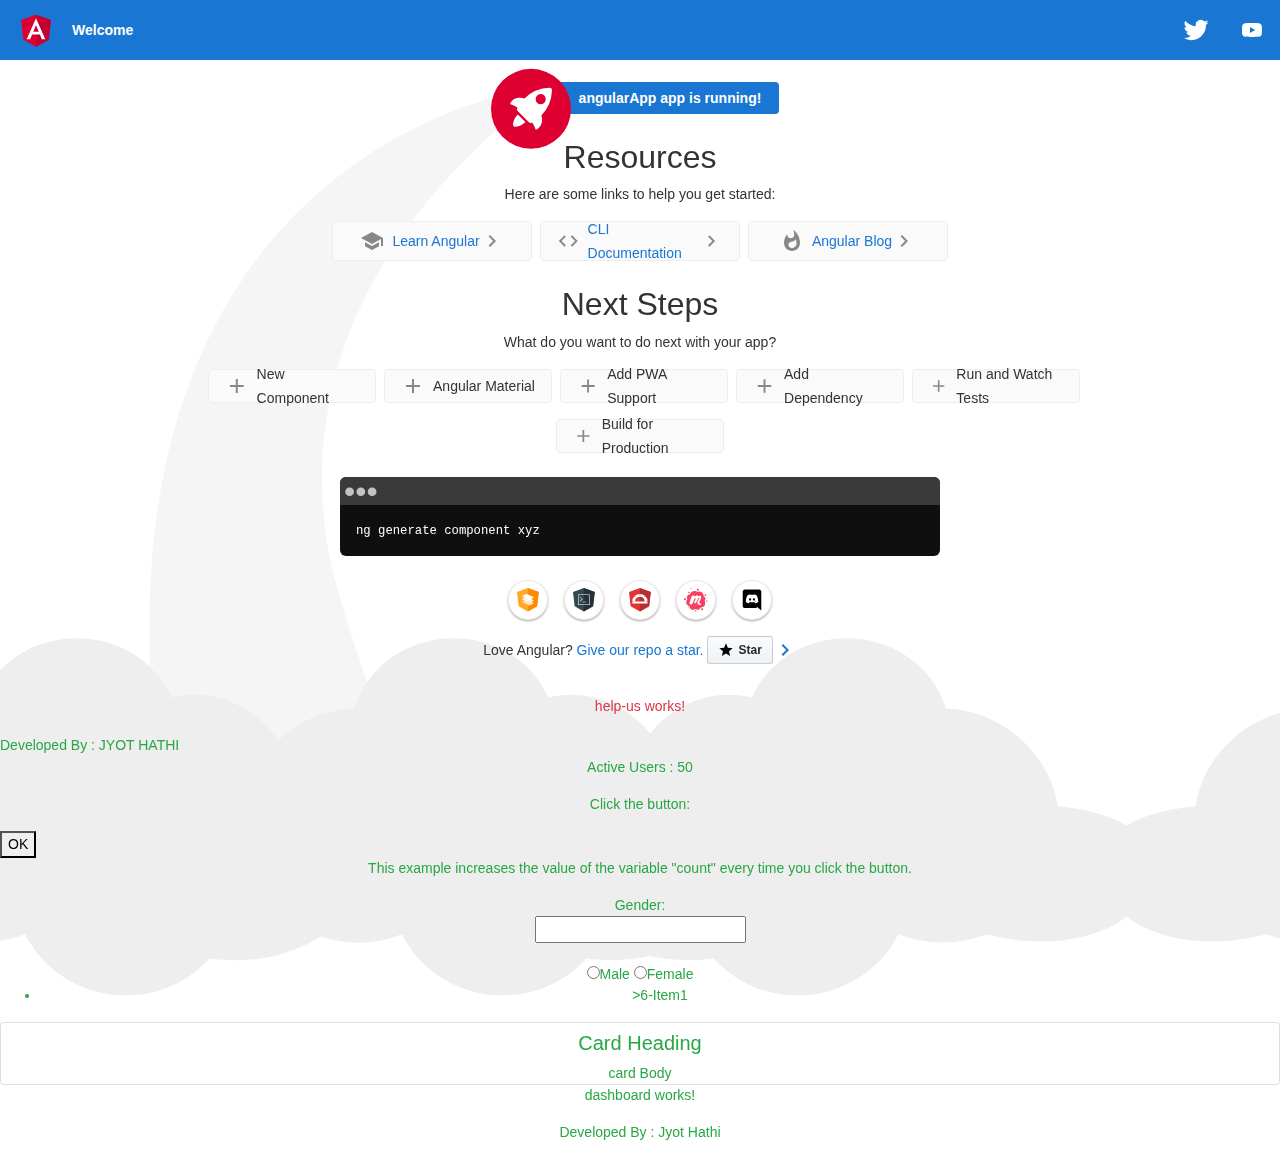
<file: default.html>
<!doctype html>
<html lang="en">
<head>
  <meta charset="utf-8">
  <title>AngularApp</title>
  <base href="/">
  <meta name="viewport" content="width=device-width, initial-scale=1">
  <link rel="icon" type="image/x-icon" href="favicon.ico">
<link rel="stylesheet" href="styles.css"></head>
<body>
  <app-root></app-root>
<script src="runtime.js" defer></script><script src="polyfills.js" defer></script><script src="vendor.js" defer></script><script src="main.js" defer></script></body>
</html>
</file>
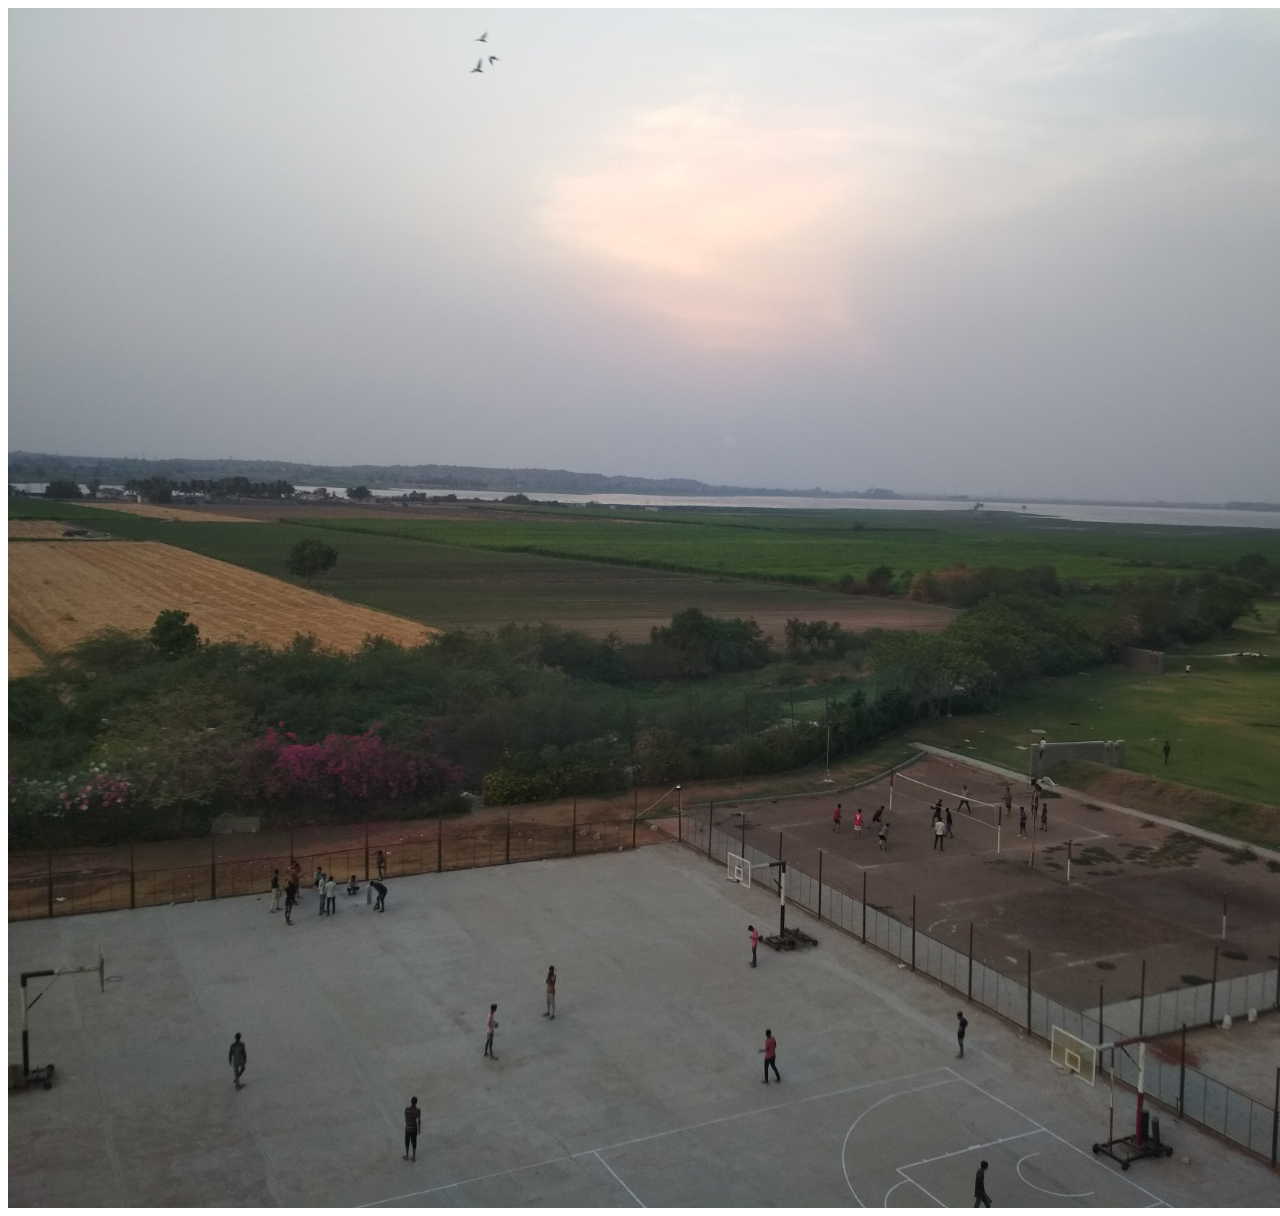
<file: img2.html>
<html>
	<head>
		<title>Jyot Hathi</title>
	</head>
	
	<body>
		<div style='background-color:lightblue'>
			<a href=https://jyothathi.github.io/img3.html><img src=Jyot1.jpg width='1500' height='1200' title='Click it'></a>
		</div>
	</body>
</html>
</file>
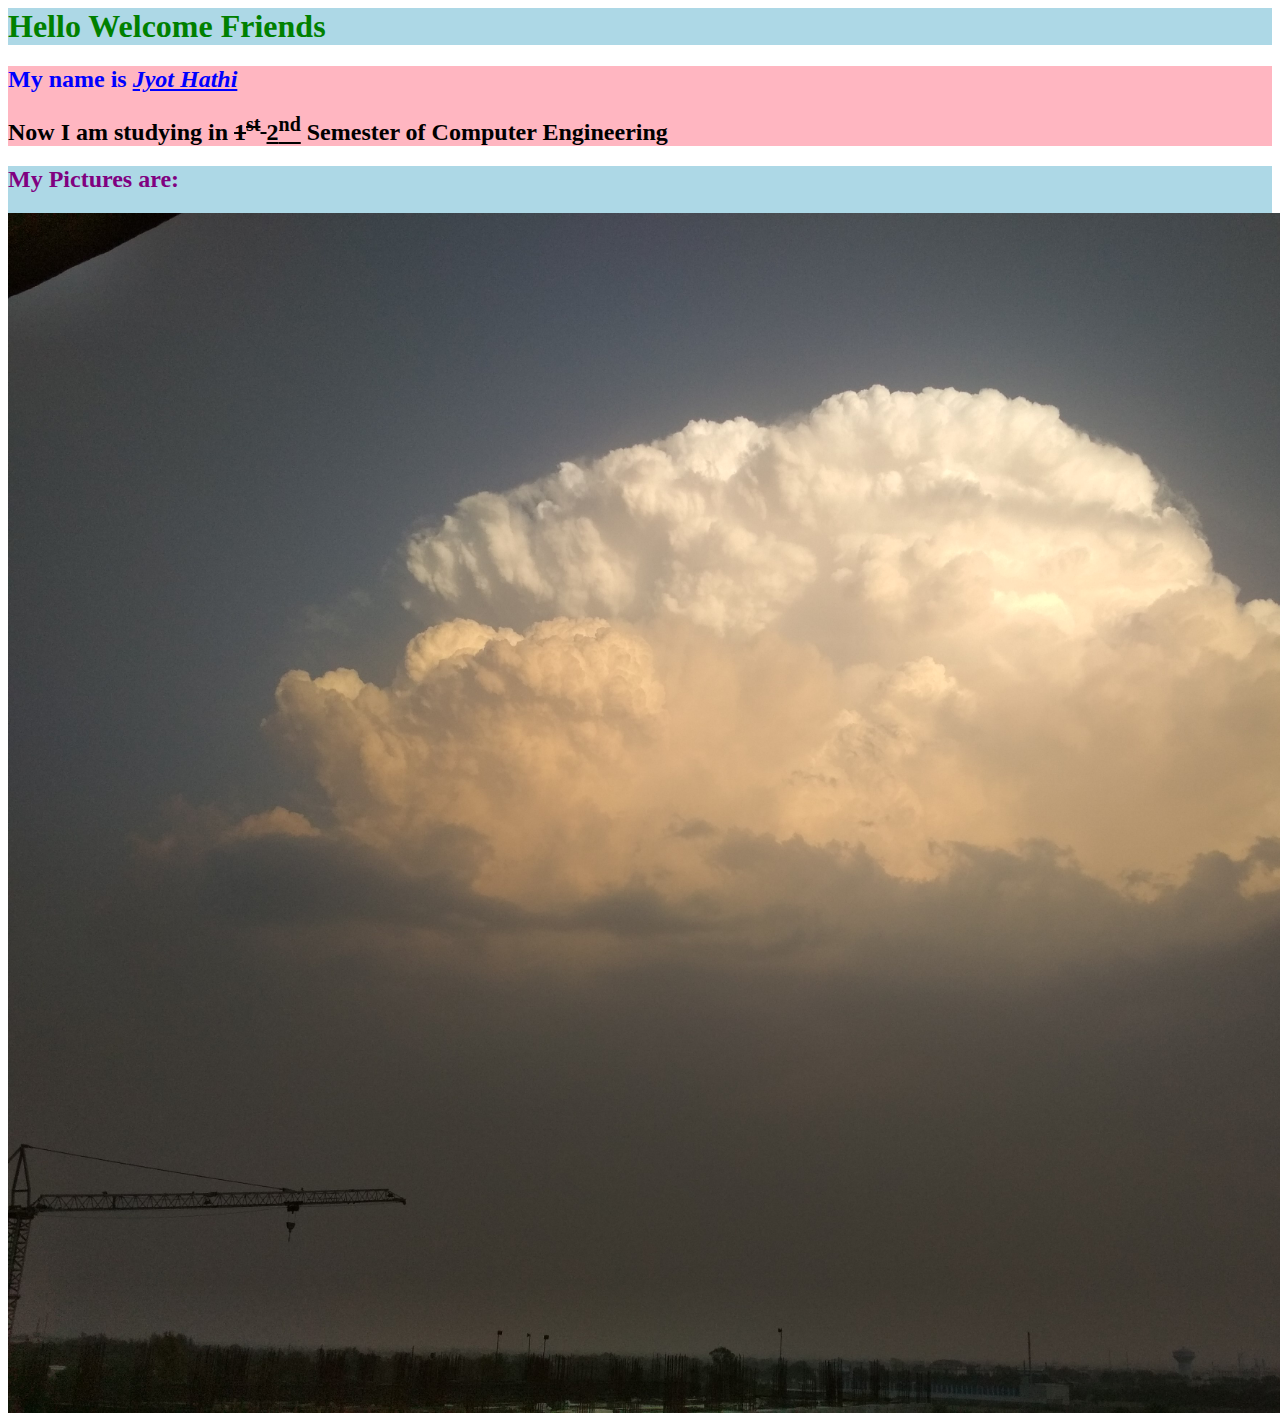
<file: Introduction.html>
<html>
	<head>
		<title>Jyot</title>
	</head>
	
	<body>
		
		<div style="background-color:lightblue">
			<h1 style='color:green'>Hello Welcome Friends </h1>
		</div>
		
		<div style='background-color:lightpink'>
			<h2 style='color:blue'> My name is <b><u><i>Jyot Hathi</i></u><b> </h2>
			<h2> Now I am studying in <del>1<sup>st</sup> </del><ins><Strong>2<sup>nd</sup></Strong></ins> Semester of Computer Engineering</h2>
		</div>
		
		<div style='background-color:lightblue'>
			<h2 style='color:purple'>My Pictures are: </h2>
			<a href=https://jyothathi.github.io/img2><img src=Jyot.jpg height='1200' width='1500' title="Click it" ></a>
		</div>
		
	</body>
</html>
</file>
<file: styles.css>
@import url(https://cdnjs.cloudflare.com/ajax/libs/font-awesome/4.4.0/css/font-awesome.css);

/* You can add global styles to this file, and also import other style files */
/*!
 * Bootstrap v4.6.0 (https://getbootstrap.com/)
 * Copyright 2011-2021 The Bootstrap Authors
 * Copyright 2011-2021 Twitter, Inc.
 * Licensed under MIT (https://github.com/twbs/bootstrap/blob/main/LICENSE)
 */
:root {
  --blue: #007bff;
  --indigo: #6610f2;
  --purple: #6f42c1;
  --pink: #e83e8c;
  --red: #dc3545;
  --orange: #fd7e14;
  --yellow: #ffc107;
  --green: #28a745;
  --teal: #20c997;
  --cyan: #17a2b8;
  --white: #fff;
  --gray: #6c757d;
  --gray-dark: #343a40;
  --primary: #007bff;
  --secondary: #6c757d;
  --success: #28a745;
  --info: #17a2b8;
  --warning: #ffc107;
  --danger: #dc3545;
  --light: #f8f9fa;
  --dark: #343a40;
  --breakpoint-xs: 0;
  --breakpoint-sm: 576px;
  --breakpoint-md: 768px;
  --breakpoint-lg: 992px;
  --breakpoint-xl: 1200px;
  --font-family-sans-serif: -apple-system, BlinkMacSystemFont, "Segoe UI", Roboto, "Helvetica Neue", Arial, "Noto Sans", "Liberation Sans", sans-serif, "Apple Color Emoji", "Segoe UI Emoji", "Segoe UI Symbol", "Noto Color Emoji";
  --font-family-monospace: SFMono-Regular, Menlo, Monaco, Consolas, "Liberation Mono", "Courier New", monospace;
}
*,
*::before,
*::after {
  box-sizing: border-box;
}
html {
  font-family: sans-serif;
  line-height: 1.15;
  -webkit-text-size-adjust: 100%;
  -webkit-tap-highlight-color: rgba(0, 0, 0, 0);
}
article, aside, figcaption, figure, footer, header, hgroup, main, nav, section {
  display: block;
}
body {
  margin: 0;
  font-family: -apple-system, BlinkMacSystemFont, "Segoe UI", Roboto, "Helvetica Neue", Arial, "Noto Sans", "Liberation Sans", sans-serif, "Apple Color Emoji", "Segoe UI Emoji", "Segoe UI Symbol", "Noto Color Emoji";
  font-size: 1rem;
  font-weight: 400;
  line-height: 1.5;
  color: #212529;
  text-align: left;
  background-color: #fff;
}
[tabindex="-1"]:focus:not(:focus-visible) {
  outline: 0 !important;
}
hr {
  box-sizing: content-box;
  height: 0;
  overflow: visible;
}
h1, h2, h3, h4, h5, h6 {
  margin-top: 0;
  margin-bottom: 0.5rem;
}
p {
  margin-top: 0;
  margin-bottom: 1rem;
}
abbr[title],
abbr[data-original-title] {
  text-decoration: underline;
  -webkit-text-decoration: underline dotted;
  text-decoration: underline dotted;
  cursor: help;
  border-bottom: 0;
  -webkit-text-decoration-skip-ink: none;
  text-decoration-skip-ink: none;
}
address {
  margin-bottom: 1rem;
  font-style: normal;
  line-height: inherit;
}
ol,
ul,
dl {
  margin-top: 0;
  margin-bottom: 1rem;
}
ol ol,
ul ul,
ol ul,
ul ol {
  margin-bottom: 0;
}
dt {
  font-weight: 700;
}
dd {
  margin-bottom: .5rem;
  margin-left: 0;
}
blockquote {
  margin: 0 0 1rem;
}
b,
strong {
  font-weight: bolder;
}
small {
  font-size: 80%;
}
sub,
sup {
  position: relative;
  font-size: 75%;
  line-height: 0;
  vertical-align: baseline;
}
sub {
  bottom: -.25em;
}
sup {
  top: -.5em;
}
a {
  color: #007bff;
  text-decoration: none;
  background-color: transparent;
}
a:hover {
  color: #0056b3;
  text-decoration: underline;
}
a:not([href]):not([class]) {
  color: inherit;
  text-decoration: none;
}
a:not([href]):not([class]):hover {
  color: inherit;
  text-decoration: none;
}
pre,
code,
kbd,
samp {
  font-family: SFMono-Regular, Menlo, Monaco, Consolas, "Liberation Mono", "Courier New", monospace;
  font-size: 1em;
}
pre {
  margin-top: 0;
  margin-bottom: 1rem;
  overflow: auto;
  -ms-overflow-style: scrollbar;
}
figure {
  margin: 0 0 1rem;
}
img {
  vertical-align: middle;
  border-style: none;
}
svg {
  overflow: hidden;
  vertical-align: middle;
}
table {
  border-collapse: collapse;
}
caption {
  padding-top: 0.75rem;
  padding-bottom: 0.75rem;
  color: #6c757d;
  text-align: left;
  caption-side: bottom;
}
th {
  text-align: inherit;
  text-align: -webkit-match-parent;
}
label {
  display: inline-block;
  margin-bottom: 0.5rem;
}
button {
  border-radius: 0;
}
button:focus:not(:focus-visible) {
  outline: 0;
}
input,
button,
select,
optgroup,
textarea {
  margin: 0;
  font-family: inherit;
  font-size: inherit;
  line-height: inherit;
}
button,
input {
  overflow: visible;
}
button,
select {
  text-transform: none;
}
[role="button"] {
  cursor: pointer;
}
select {
  word-wrap: normal;
}
button,
[type="button"],
[type="reset"],
[type="submit"] {
  -webkit-appearance: button;
}
button:not(:disabled),
[type="button"]:not(:disabled),
[type="reset"]:not(:disabled),
[type="submit"]:not(:disabled) {
  cursor: pointer;
}
button::-moz-focus-inner,
[type="button"]::-moz-focus-inner,
[type="reset"]::-moz-focus-inner,
[type="submit"]::-moz-focus-inner {
  padding: 0;
  border-style: none;
}
input[type="radio"],
input[type="checkbox"] {
  box-sizing: border-box;
  padding: 0;
}
textarea {
  overflow: auto;
  resize: vertical;
}
fieldset {
  min-width: 0;
  padding: 0;
  margin: 0;
  border: 0;
}
legend {
  display: block;
  width: 100%;
  max-width: 100%;
  padding: 0;
  margin-bottom: .5rem;
  font-size: 1.5rem;
  line-height: inherit;
  color: inherit;
  white-space: normal;
}
progress {
  vertical-align: baseline;
}
[type="number"]::-webkit-inner-spin-button,
[type="number"]::-webkit-outer-spin-button {
  height: auto;
}
[type="search"] {
  outline-offset: -2px;
  -webkit-appearance: none;
}
[type="search"]::-webkit-search-decoration {
  -webkit-appearance: none;
}
::-webkit-file-upload-button {
  font: inherit;
  -webkit-appearance: button;
}
output {
  display: inline-block;
}
summary {
  display: list-item;
  cursor: pointer;
}
template {
  display: none;
}
[hidden] {
  display: none !important;
}
h1, h2, h3, h4, h5, h6,
.h1, .h2, .h3, .h4, .h5, .h6 {
  margin-bottom: 0.5rem;
  font-weight: 500;
  line-height: 1.2;
}
h1, .h1 {
  font-size: 2.5rem;
}
h2, .h2 {
  font-size: 2rem;
}
h3, .h3 {
  font-size: 1.75rem;
}
h4, .h4 {
  font-size: 1.5rem;
}
h5, .h5 {
  font-size: 1.25rem;
}
h6, .h6 {
  font-size: 1rem;
}
.lead {
  font-size: 1.25rem;
  font-weight: 300;
}
.display-1 {
  font-size: 6rem;
  font-weight: 300;
  line-height: 1.2;
}
.display-2 {
  font-size: 5.5rem;
  font-weight: 300;
  line-height: 1.2;
}
.display-3 {
  font-size: 4.5rem;
  font-weight: 300;
  line-height: 1.2;
}
.display-4 {
  font-size: 3.5rem;
  font-weight: 300;
  line-height: 1.2;
}
hr {
  margin-top: 1rem;
  margin-bottom: 1rem;
  border: 0;
  border-top: 1px solid rgba(0, 0, 0, 0.1);
}
small,
.small {
  font-size: 80%;
  font-weight: 400;
}
mark,
.mark {
  padding: 0.2em;
  background-color: #fcf8e3;
}
.list-unstyled {
  padding-left: 0;
  list-style: none;
}
.list-inline {
  padding-left: 0;
  list-style: none;
}
.list-inline-item {
  display: inline-block;
}
.list-inline-item:not(:last-child) {
  margin-right: 0.5rem;
}
.initialism {
  font-size: 90%;
  text-transform: uppercase;
}
.blockquote {
  margin-bottom: 1rem;
  font-size: 1.25rem;
}
.blockquote-footer {
  display: block;
  font-size: 80%;
  color: #6c757d;
}
.blockquote-footer::before {
  content: "\2014\00A0";
}
.img-fluid {
  max-width: 100%;
  height: auto;
}
.img-thumbnail {
  padding: 0.25rem;
  background-color: #fff;
  border: 1px solid #dee2e6;
  border-radius: 0.25rem;
  max-width: 100%;
  height: auto;
}
.figure {
  display: inline-block;
}
.figure-img {
  margin-bottom: 0.5rem;
  line-height: 1;
}
.figure-caption {
  font-size: 90%;
  color: #6c757d;
}
code {
  font-size: 87.5%;
  color: #e83e8c;
  word-wrap: break-word;
}
a > code {
  color: inherit;
}
kbd {
  padding: 0.2rem 0.4rem;
  font-size: 87.5%;
  color: #fff;
  background-color: #212529;
  border-radius: 0.2rem;
}
kbd kbd {
  padding: 0;
  font-size: 100%;
  font-weight: 700;
}
pre {
  display: block;
  font-size: 87.5%;
  color: #212529;
}
pre code {
  font-size: inherit;
  color: inherit;
  word-break: normal;
}
.pre-scrollable {
  max-height: 340px;
  overflow-y: scroll;
}
.container,
.container-fluid,
.container-sm,
.container-md,
.container-lg,
.container-xl {
  width: 100%;
  padding-right: 15px;
  padding-left: 15px;
  margin-right: auto;
  margin-left: auto;
}
@media (min-width: 576px) {
  .container, .container-sm {
    max-width: 540px;
  }
}
@media (min-width: 768px) {
  .container, .container-sm, .container-md {
    max-width: 720px;
  }
}
@media (min-width: 992px) {
  .container, .container-sm, .container-md, .container-lg {
    max-width: 960px;
  }
}
@media (min-width: 1200px) {
  .container, .container-sm, .container-md, .container-lg, .container-xl {
    max-width: 1140px;
  }
}
.row {
  display: flex;
  flex-wrap: wrap;
  margin-right: -15px;
  margin-left: -15px;
}
.no-gutters {
  margin-right: 0;
  margin-left: 0;
}
.no-gutters > .col,
.no-gutters > [class*="col-"] {
  padding-right: 0;
  padding-left: 0;
}
.col-1, .col-2, .col-3, .col-4, .col-5, .col-6, .col-7, .col-8, .col-9, .col-10, .col-11, .col-12, .col,
.col-auto, .col-sm-1, .col-sm-2, .col-sm-3, .col-sm-4, .col-sm-5, .col-sm-6, .col-sm-7, .col-sm-8, .col-sm-9, .col-sm-10, .col-sm-11, .col-sm-12, .col-sm,
.col-sm-auto, .col-md-1, .col-md-2, .col-md-3, .col-md-4, .col-md-5, .col-md-6, .col-md-7, .col-md-8, .col-md-9, .col-md-10, .col-md-11, .col-md-12, .col-md,
.col-md-auto, .col-lg-1, .col-lg-2, .col-lg-3, .col-lg-4, .col-lg-5, .col-lg-6, .col-lg-7, .col-lg-8, .col-lg-9, .col-lg-10, .col-lg-11, .col-lg-12, .col-lg,
.col-lg-auto, .col-xl-1, .col-xl-2, .col-xl-3, .col-xl-4, .col-xl-5, .col-xl-6, .col-xl-7, .col-xl-8, .col-xl-9, .col-xl-10, .col-xl-11, .col-xl-12, .col-xl,
.col-xl-auto {
  position: relative;
  width: 100%;
  padding-right: 15px;
  padding-left: 15px;
}
.col {
  flex-basis: 0;
  flex-grow: 1;
  max-width: 100%;
}
.row-cols-1 > * {
  flex: 0 0 100%;
  max-width: 100%;
}
.row-cols-2 > * {
  flex: 0 0 50%;
  max-width: 50%;
}
.row-cols-3 > * {
  flex: 0 0 33.333333%;
  max-width: 33.333333%;
}
.row-cols-4 > * {
  flex: 0 0 25%;
  max-width: 25%;
}
.row-cols-5 > * {
  flex: 0 0 20%;
  max-width: 20%;
}
.row-cols-6 > * {
  flex: 0 0 16.666667%;
  max-width: 16.666667%;
}
.col-auto {
  flex: 0 0 auto;
  width: auto;
  max-width: 100%;
}
.col-1 {
  flex: 0 0 8.333333%;
  max-width: 8.333333%;
}
.col-2 {
  flex: 0 0 16.666667%;
  max-width: 16.666667%;
}
.col-3 {
  flex: 0 0 25%;
  max-width: 25%;
}
.col-4 {
  flex: 0 0 33.333333%;
  max-width: 33.333333%;
}
.col-5 {
  flex: 0 0 41.666667%;
  max-width: 41.666667%;
}
.col-6 {
  flex: 0 0 50%;
  max-width: 50%;
}
.col-7 {
  flex: 0 0 58.333333%;
  max-width: 58.333333%;
}
.col-8 {
  flex: 0 0 66.666667%;
  max-width: 66.666667%;
}
.col-9 {
  flex: 0 0 75%;
  max-width: 75%;
}
.col-10 {
  flex: 0 0 83.333333%;
  max-width: 83.333333%;
}
.col-11 {
  flex: 0 0 91.666667%;
  max-width: 91.666667%;
}
.col-12 {
  flex: 0 0 100%;
  max-width: 100%;
}
.order-first {
  order: -1;
}
.order-last {
  order: 13;
}
.order-0 {
  order: 0;
}
.order-1 {
  order: 1;
}
.order-2 {
  order: 2;
}
.order-3 {
  order: 3;
}
.order-4 {
  order: 4;
}
.order-5 {
  order: 5;
}
.order-6 {
  order: 6;
}
.order-7 {
  order: 7;
}
.order-8 {
  order: 8;
}
.order-9 {
  order: 9;
}
.order-10 {
  order: 10;
}
.order-11 {
  order: 11;
}
.order-12 {
  order: 12;
}
.offset-1 {
  margin-left: 8.333333%;
}
.offset-2 {
  margin-left: 16.666667%;
}
.offset-3 {
  margin-left: 25%;
}
.offset-4 {
  margin-left: 33.333333%;
}
.offset-5 {
  margin-left: 41.666667%;
}
.offset-6 {
  margin-left: 50%;
}
.offset-7 {
  margin-left: 58.333333%;
}
.offset-8 {
  margin-left: 66.666667%;
}
.offset-9 {
  margin-left: 75%;
}
.offset-10 {
  margin-left: 83.333333%;
}
.offset-11 {
  margin-left: 91.666667%;
}
@media (min-width: 576px) {
  .col-sm {
    flex-basis: 0;
    flex-grow: 1;
    max-width: 100%;
  }
  .row-cols-sm-1 > * {
    flex: 0 0 100%;
    max-width: 100%;
  }
  .row-cols-sm-2 > * {
    flex: 0 0 50%;
    max-width: 50%;
  }
  .row-cols-sm-3 > * {
    flex: 0 0 33.333333%;
    max-width: 33.333333%;
  }
  .row-cols-sm-4 > * {
    flex: 0 0 25%;
    max-width: 25%;
  }
  .row-cols-sm-5 > * {
    flex: 0 0 20%;
    max-width: 20%;
  }
  .row-cols-sm-6 > * {
    flex: 0 0 16.666667%;
    max-width: 16.666667%;
  }
  .col-sm-auto {
    flex: 0 0 auto;
    width: auto;
    max-width: 100%;
  }
  .col-sm-1 {
    flex: 0 0 8.333333%;
    max-width: 8.333333%;
  }
  .col-sm-2 {
    flex: 0 0 16.666667%;
    max-width: 16.666667%;
  }
  .col-sm-3 {
    flex: 0 0 25%;
    max-width: 25%;
  }
  .col-sm-4 {
    flex: 0 0 33.333333%;
    max-width: 33.333333%;
  }
  .col-sm-5 {
    flex: 0 0 41.666667%;
    max-width: 41.666667%;
  }
  .col-sm-6 {
    flex: 0 0 50%;
    max-width: 50%;
  }
  .col-sm-7 {
    flex: 0 0 58.333333%;
    max-width: 58.333333%;
  }
  .col-sm-8 {
    flex: 0 0 66.666667%;
    max-width: 66.666667%;
  }
  .col-sm-9 {
    flex: 0 0 75%;
    max-width: 75%;
  }
  .col-sm-10 {
    flex: 0 0 83.333333%;
    max-width: 83.333333%;
  }
  .col-sm-11 {
    flex: 0 0 91.666667%;
    max-width: 91.666667%;
  }
  .col-sm-12 {
    flex: 0 0 100%;
    max-width: 100%;
  }
  .order-sm-first {
    order: -1;
  }
  .order-sm-last {
    order: 13;
  }
  .order-sm-0 {
    order: 0;
  }
  .order-sm-1 {
    order: 1;
  }
  .order-sm-2 {
    order: 2;
  }
  .order-sm-3 {
    order: 3;
  }
  .order-sm-4 {
    order: 4;
  }
  .order-sm-5 {
    order: 5;
  }
  .order-sm-6 {
    order: 6;
  }
  .order-sm-7 {
    order: 7;
  }
  .order-sm-8 {
    order: 8;
  }
  .order-sm-9 {
    order: 9;
  }
  .order-sm-10 {
    order: 10;
  }
  .order-sm-11 {
    order: 11;
  }
  .order-sm-12 {
    order: 12;
  }
  .offset-sm-0 {
    margin-left: 0;
  }
  .offset-sm-1 {
    margin-left: 8.333333%;
  }
  .offset-sm-2 {
    margin-left: 16.666667%;
  }
  .offset-sm-3 {
    margin-left: 25%;
  }
  .offset-sm-4 {
    margin-left: 33.333333%;
  }
  .offset-sm-5 {
    margin-left: 41.666667%;
  }
  .offset-sm-6 {
    margin-left: 50%;
  }
  .offset-sm-7 {
    margin-left: 58.333333%;
  }
  .offset-sm-8 {
    margin-left: 66.666667%;
  }
  .offset-sm-9 {
    margin-left: 75%;
  }
  .offset-sm-10 {
    margin-left: 83.333333%;
  }
  .offset-sm-11 {
    margin-left: 91.666667%;
  }
}
@media (min-width: 768px) {
  .col-md {
    flex-basis: 0;
    flex-grow: 1;
    max-width: 100%;
  }
  .row-cols-md-1 > * {
    flex: 0 0 100%;
    max-width: 100%;
  }
  .row-cols-md-2 > * {
    flex: 0 0 50%;
    max-width: 50%;
  }
  .row-cols-md-3 > * {
    flex: 0 0 33.333333%;
    max-width: 33.333333%;
  }
  .row-cols-md-4 > * {
    flex: 0 0 25%;
    max-width: 25%;
  }
  .row-cols-md-5 > * {
    flex: 0 0 20%;
    max-width: 20%;
  }
  .row-cols-md-6 > * {
    flex: 0 0 16.666667%;
    max-width: 16.666667%;
  }
  .col-md-auto {
    flex: 0 0 auto;
    width: auto;
    max-width: 100%;
  }
  .col-md-1 {
    flex: 0 0 8.333333%;
    max-width: 8.333333%;
  }
  .col-md-2 {
    flex: 0 0 16.666667%;
    max-width: 16.666667%;
  }
  .col-md-3 {
    flex: 0 0 25%;
    max-width: 25%;
  }
  .col-md-4 {
    flex: 0 0 33.333333%;
    max-width: 33.333333%;
  }
  .col-md-5 {
    flex: 0 0 41.666667%;
    max-width: 41.666667%;
  }
  .col-md-6 {
    flex: 0 0 50%;
    max-width: 50%;
  }
  .col-md-7 {
    flex: 0 0 58.333333%;
    max-width: 58.333333%;
  }
  .col-md-8 {
    flex: 0 0 66.666667%;
    max-width: 66.666667%;
  }
  .col-md-9 {
    flex: 0 0 75%;
    max-width: 75%;
  }
  .col-md-10 {
    flex: 0 0 83.333333%;
    max-width: 83.333333%;
  }
  .col-md-11 {
    flex: 0 0 91.666667%;
    max-width: 91.666667%;
  }
  .col-md-12 {
    flex: 0 0 100%;
    max-width: 100%;
  }
  .order-md-first {
    order: -1;
  }
  .order-md-last {
    order: 13;
  }
  .order-md-0 {
    order: 0;
  }
  .order-md-1 {
    order: 1;
  }
  .order-md-2 {
    order: 2;
  }
  .order-md-3 {
    order: 3;
  }
  .order-md-4 {
    order: 4;
  }
  .order-md-5 {
    order: 5;
  }
  .order-md-6 {
    order: 6;
  }
  .order-md-7 {
    order: 7;
  }
  .order-md-8 {
    order: 8;
  }
  .order-md-9 {
    order: 9;
  }
  .order-md-10 {
    order: 10;
  }
  .order-md-11 {
    order: 11;
  }
  .order-md-12 {
    order: 12;
  }
  .offset-md-0 {
    margin-left: 0;
  }
  .offset-md-1 {
    margin-left: 8.333333%;
  }
  .offset-md-2 {
    margin-left: 16.666667%;
  }
  .offset-md-3 {
    margin-left: 25%;
  }
  .offset-md-4 {
    margin-left: 33.333333%;
  }
  .offset-md-5 {
    margin-left: 41.666667%;
  }
  .offset-md-6 {
    margin-left: 50%;
  }
  .offset-md-7 {
    margin-left: 58.333333%;
  }
  .offset-md-8 {
    margin-left: 66.666667%;
  }
  .offset-md-9 {
    margin-left: 75%;
  }
  .offset-md-10 {
    margin-left: 83.333333%;
  }
  .offset-md-11 {
    margin-left: 91.666667%;
  }
}
@media (min-width: 992px) {
  .col-lg {
    flex-basis: 0;
    flex-grow: 1;
    max-width: 100%;
  }
  .row-cols-lg-1 > * {
    flex: 0 0 100%;
    max-width: 100%;
  }
  .row-cols-lg-2 > * {
    flex: 0 0 50%;
    max-width: 50%;
  }
  .row-cols-lg-3 > * {
    flex: 0 0 33.333333%;
    max-width: 33.333333%;
  }
  .row-cols-lg-4 > * {
    flex: 0 0 25%;
    max-width: 25%;
  }
  .row-cols-lg-5 > * {
    flex: 0 0 20%;
    max-width: 20%;
  }
  .row-cols-lg-6 > * {
    flex: 0 0 16.666667%;
    max-width: 16.666667%;
  }
  .col-lg-auto {
    flex: 0 0 auto;
    width: auto;
    max-width: 100%;
  }
  .col-lg-1 {
    flex: 0 0 8.333333%;
    max-width: 8.333333%;
  }
  .col-lg-2 {
    flex: 0 0 16.666667%;
    max-width: 16.666667%;
  }
  .col-lg-3 {
    flex: 0 0 25%;
    max-width: 25%;
  }
  .col-lg-4 {
    flex: 0 0 33.333333%;
    max-width: 33.333333%;
  }
  .col-lg-5 {
    flex: 0 0 41.666667%;
    max-width: 41.666667%;
  }
  .col-lg-6 {
    flex: 0 0 50%;
    max-width: 50%;
  }
  .col-lg-7 {
    flex: 0 0 58.333333%;
    max-width: 58.333333%;
  }
  .col-lg-8 {
    flex: 0 0 66.666667%;
    max-width: 66.666667%;
  }
  .col-lg-9 {
    flex: 0 0 75%;
    max-width: 75%;
  }
  .col-lg-10 {
    flex: 0 0 83.333333%;
    max-width: 83.333333%;
  }
  .col-lg-11 {
    flex: 0 0 91.666667%;
    max-width: 91.666667%;
  }
  .col-lg-12 {
    flex: 0 0 100%;
    max-width: 100%;
  }
  .order-lg-first {
    order: -1;
  }
  .order-lg-last {
    order: 13;
  }
  .order-lg-0 {
    order: 0;
  }
  .order-lg-1 {
    order: 1;
  }
  .order-lg-2 {
    order: 2;
  }
  .order-lg-3 {
    order: 3;
  }
  .order-lg-4 {
    order: 4;
  }
  .order-lg-5 {
    order: 5;
  }
  .order-lg-6 {
    order: 6;
  }
  .order-lg-7 {
    order: 7;
  }
  .order-lg-8 {
    order: 8;
  }
  .order-lg-9 {
    order: 9;
  }
  .order-lg-10 {
    order: 10;
  }
  .order-lg-11 {
    order: 11;
  }
  .order-lg-12 {
    order: 12;
  }
  .offset-lg-0 {
    margin-left: 0;
  }
  .offset-lg-1 {
    margin-left: 8.333333%;
  }
  .offset-lg-2 {
    margin-left: 16.666667%;
  }
  .offset-lg-3 {
    margin-left: 25%;
  }
  .offset-lg-4 {
    margin-left: 33.333333%;
  }
  .offset-lg-5 {
    margin-left: 41.666667%;
  }
  .offset-lg-6 {
    margin-left: 50%;
  }
  .offset-lg-7 {
    margin-left: 58.333333%;
  }
  .offset-lg-8 {
    margin-left: 66.666667%;
  }
  .offset-lg-9 {
    margin-left: 75%;
  }
  .offset-lg-10 {
    margin-left: 83.333333%;
  }
  .offset-lg-11 {
    margin-left: 91.666667%;
  }
}
@media (min-width: 1200px) {
  .col-xl {
    flex-basis: 0;
    flex-grow: 1;
    max-width: 100%;
  }
  .row-cols-xl-1 > * {
    flex: 0 0 100%;
    max-width: 100%;
  }
  .row-cols-xl-2 > * {
    flex: 0 0 50%;
    max-width: 50%;
  }
  .row-cols-xl-3 > * {
    flex: 0 0 33.333333%;
    max-width: 33.333333%;
  }
  .row-cols-xl-4 > * {
    flex: 0 0 25%;
    max-width: 25%;
  }
  .row-cols-xl-5 > * {
    flex: 0 0 20%;
    max-width: 20%;
  }
  .row-cols-xl-6 > * {
    flex: 0 0 16.666667%;
    max-width: 16.666667%;
  }
  .col-xl-auto {
    flex: 0 0 auto;
    width: auto;
    max-width: 100%;
  }
  .col-xl-1 {
    flex: 0 0 8.333333%;
    max-width: 8.333333%;
  }
  .col-xl-2 {
    flex: 0 0 16.666667%;
    max-width: 16.666667%;
  }
  .col-xl-3 {
    flex: 0 0 25%;
    max-width: 25%;
  }
  .col-xl-4 {
    flex: 0 0 33.333333%;
    max-width: 33.333333%;
  }
  .col-xl-5 {
    flex: 0 0 41.666667%;
    max-width: 41.666667%;
  }
  .col-xl-6 {
    flex: 0 0 50%;
    max-width: 50%;
  }
  .col-xl-7 {
    flex: 0 0 58.333333%;
    max-width: 58.333333%;
  }
  .col-xl-8 {
    flex: 0 0 66.666667%;
    max-width: 66.666667%;
  }
  .col-xl-9 {
    flex: 0 0 75%;
    max-width: 75%;
  }
  .col-xl-10 {
    flex: 0 0 83.333333%;
    max-width: 83.333333%;
  }
  .col-xl-11 {
    flex: 0 0 91.666667%;
    max-width: 91.666667%;
  }
  .col-xl-12 {
    flex: 0 0 100%;
    max-width: 100%;
  }
  .order-xl-first {
    order: -1;
  }
  .order-xl-last {
    order: 13;
  }
  .order-xl-0 {
    order: 0;
  }
  .order-xl-1 {
    order: 1;
  }
  .order-xl-2 {
    order: 2;
  }
  .order-xl-3 {
    order: 3;
  }
  .order-xl-4 {
    order: 4;
  }
  .order-xl-5 {
    order: 5;
  }
  .order-xl-6 {
    order: 6;
  }
  .order-xl-7 {
    order: 7;
  }
  .order-xl-8 {
    order: 8;
  }
  .order-xl-9 {
    order: 9;
  }
  .order-xl-10 {
    order: 10;
  }
  .order-xl-11 {
    order: 11;
  }
  .order-xl-12 {
    order: 12;
  }
  .offset-xl-0 {
    margin-left: 0;
  }
  .offset-xl-1 {
    margin-left: 8.333333%;
  }
  .offset-xl-2 {
    margin-left: 16.666667%;
  }
  .offset-xl-3 {
    margin-left: 25%;
  }
  .offset-xl-4 {
    margin-left: 33.333333%;
  }
  .offset-xl-5 {
    margin-left: 41.666667%;
  }
  .offset-xl-6 {
    margin-left: 50%;
  }
  .offset-xl-7 {
    margin-left: 58.333333%;
  }
  .offset-xl-8 {
    margin-left: 66.666667%;
  }
  .offset-xl-9 {
    margin-left: 75%;
  }
  .offset-xl-10 {
    margin-left: 83.333333%;
  }
  .offset-xl-11 {
    margin-left: 91.666667%;
  }
}
.table {
  width: 100%;
  margin-bottom: 1rem;
  color: #212529;
}
.table th,
.table td {
  padding: 0.75rem;
  vertical-align: top;
  border-top: 1px solid #dee2e6;
}
.table thead th {
  vertical-align: bottom;
  border-bottom: 2px solid #dee2e6;
}
.table tbody + tbody {
  border-top: 2px solid #dee2e6;
}
.table-sm th,
.table-sm td {
  padding: 0.3rem;
}
.table-bordered {
  border: 1px solid #dee2e6;
}
.table-bordered th,
.table-bordered td {
  border: 1px solid #dee2e6;
}
.table-bordered thead th,
.table-bordered thead td {
  border-bottom-width: 2px;
}
.table-borderless th,
.table-borderless td,
.table-borderless thead th,
.table-borderless tbody + tbody {
  border: 0;
}
.table-striped tbody tr:nth-of-type(odd) {
  background-color: rgba(0, 0, 0, 0.05);
}
.table-hover tbody tr:hover {
  color: #212529;
  background-color: rgba(0, 0, 0, 0.075);
}
.table-primary,
.table-primary > th,
.table-primary > td {
  background-color: #b8daff;
}
.table-primary th,
.table-primary td,
.table-primary thead th,
.table-primary tbody + tbody {
  border-color: #7abaff;
}
.table-hover .table-primary:hover {
  background-color: #9fcdff;
}
.table-hover .table-primary:hover > td,
.table-hover .table-primary:hover > th {
  background-color: #9fcdff;
}
.table-secondary,
.table-secondary > th,
.table-secondary > td {
  background-color: #d6d8db;
}
.table-secondary th,
.table-secondary td,
.table-secondary thead th,
.table-secondary tbody + tbody {
  border-color: #b3b7bb;
}
.table-hover .table-secondary:hover {
  background-color: #c8cbcf;
}
.table-hover .table-secondary:hover > td,
.table-hover .table-secondary:hover > th {
  background-color: #c8cbcf;
}
.table-success,
.table-success > th,
.table-success > td {
  background-color: #c3e6cb;
}
.table-success th,
.table-success td,
.table-success thead th,
.table-success tbody + tbody {
  border-color: #8fd19e;
}
.table-hover .table-success:hover {
  background-color: #b1dfbb;
}
.table-hover .table-success:hover > td,
.table-hover .table-success:hover > th {
  background-color: #b1dfbb;
}
.table-info,
.table-info > th,
.table-info > td {
  background-color: #bee5eb;
}
.table-info th,
.table-info td,
.table-info thead th,
.table-info tbody + tbody {
  border-color: #86cfda;
}
.table-hover .table-info:hover {
  background-color: #abdde5;
}
.table-hover .table-info:hover > td,
.table-hover .table-info:hover > th {
  background-color: #abdde5;
}
.table-warning,
.table-warning > th,
.table-warning > td {
  background-color: #ffeeba;
}
.table-warning th,
.table-warning td,
.table-warning thead th,
.table-warning tbody + tbody {
  border-color: #ffdf7e;
}
.table-hover .table-warning:hover {
  background-color: #ffe8a1;
}
.table-hover .table-warning:hover > td,
.table-hover .table-warning:hover > th {
  background-color: #ffe8a1;
}
.table-danger,
.table-danger > th,
.table-danger > td {
  background-color: #f5c6cb;
}
.table-danger th,
.table-danger td,
.table-danger thead th,
.table-danger tbody + tbody {
  border-color: #ed969e;
}
.table-hover .table-danger:hover {
  background-color: #f1b0b7;
}
.table-hover .table-danger:hover > td,
.table-hover .table-danger:hover > th {
  background-color: #f1b0b7;
}
.table-light,
.table-light > th,
.table-light > td {
  background-color: #fdfdfe;
}
.table-light th,
.table-light td,
.table-light thead th,
.table-light tbody + tbody {
  border-color: #fbfcfc;
}
.table-hover .table-light:hover {
  background-color: #ececf6;
}
.table-hover .table-light:hover > td,
.table-hover .table-light:hover > th {
  background-color: #ececf6;
}
.table-dark,
.table-dark > th,
.table-dark > td {
  background-color: #c6c8ca;
}
.table-dark th,
.table-dark td,
.table-dark thead th,
.table-dark tbody + tbody {
  border-color: #95999c;
}
.table-hover .table-dark:hover {
  background-color: #b9bbbe;
}
.table-hover .table-dark:hover > td,
.table-hover .table-dark:hover > th {
  background-color: #b9bbbe;
}
.table-active,
.table-active > th,
.table-active > td {
  background-color: rgba(0, 0, 0, 0.075);
}
.table-hover .table-active:hover {
  background-color: rgba(0, 0, 0, 0.075);
}
.table-hover .table-active:hover > td,
.table-hover .table-active:hover > th {
  background-color: rgba(0, 0, 0, 0.075);
}
.table .thead-dark th {
  color: #fff;
  background-color: #343a40;
  border-color: #454d55;
}
.table .thead-light th {
  color: #495057;
  background-color: #e9ecef;
  border-color: #dee2e6;
}
.table-dark {
  color: #fff;
  background-color: #343a40;
}
.table-dark th,
.table-dark td,
.table-dark thead th {
  border-color: #454d55;
}
.table-dark.table-bordered {
  border: 0;
}
.table-dark.table-striped tbody tr:nth-of-type(odd) {
  background-color: rgba(255, 255, 255, 0.05);
}
.table-dark.table-hover tbody tr:hover {
  color: #fff;
  background-color: rgba(255, 255, 255, 0.075);
}
@media (max-width: 575.98px) {
  .table-responsive-sm {
    display: block;
    width: 100%;
    overflow-x: auto;
    -webkit-overflow-scrolling: touch;
  }
  .table-responsive-sm > .table-bordered {
    border: 0;
  }
}
@media (max-width: 767.98px) {
  .table-responsive-md {
    display: block;
    width: 100%;
    overflow-x: auto;
    -webkit-overflow-scrolling: touch;
  }
  .table-responsive-md > .table-bordered {
    border: 0;
  }
}
@media (max-width: 991.98px) {
  .table-responsive-lg {
    display: block;
    width: 100%;
    overflow-x: auto;
    -webkit-overflow-scrolling: touch;
  }
  .table-responsive-lg > .table-bordered {
    border: 0;
  }
}
@media (max-width: 1199.98px) {
  .table-responsive-xl {
    display: block;
    width: 100%;
    overflow-x: auto;
    -webkit-overflow-scrolling: touch;
  }
  .table-responsive-xl > .table-bordered {
    border: 0;
  }
}
.table-responsive {
  display: block;
  width: 100%;
  overflow-x: auto;
  -webkit-overflow-scrolling: touch;
}
.table-responsive > .table-bordered {
  border: 0;
}
.form-control {
  display: block;
  width: 100%;
  height: calc(1.5em + 0.75rem + 2px);
  padding: 0.375rem 0.75rem;
  font-size: 1rem;
  font-weight: 400;
  line-height: 1.5;
  color: #495057;
  background-color: #fff;
  background-clip: padding-box;
  border: 1px solid #ced4da;
  border-radius: 0.25rem;
  transition: border-color 0.15s ease-in-out, box-shadow 0.15s ease-in-out;
}
@media (prefers-reduced-motion: reduce) {
  .form-control {
    transition: none;
  }
}
.form-control::-ms-expand {
  background-color: transparent;
  border: 0;
}
.form-control:-moz-focusring {
  color: transparent;
  text-shadow: 0 0 0 #495057;
}
.form-control:focus {
  color: #495057;
  background-color: #fff;
  border-color: #80bdff;
  outline: 0;
  box-shadow: 0 0 0 0.2rem rgba(0, 123, 255, 0.25);
}
.form-control::placeholder {
  color: #6c757d;
  opacity: 1;
}
.form-control:disabled, .form-control[readonly] {
  background-color: #e9ecef;
  opacity: 1;
}
input[type="date"].form-control,
input[type="time"].form-control,
input[type="datetime-local"].form-control,
input[type="month"].form-control {
  -webkit-appearance: none;
  -moz-appearance: none;
  appearance: none;
}
select.form-control:focus::-ms-value {
  color: #495057;
  background-color: #fff;
}
.form-control-file,
.form-control-range {
  display: block;
  width: 100%;
}
.col-form-label {
  padding-top: calc(0.375rem + 1px);
  padding-bottom: calc(0.375rem + 1px);
  margin-bottom: 0;
  font-size: inherit;
  line-height: 1.5;
}
.col-form-label-lg {
  padding-top: calc(0.5rem + 1px);
  padding-bottom: calc(0.5rem + 1px);
  font-size: 1.25rem;
  line-height: 1.5;
}
.col-form-label-sm {
  padding-top: calc(0.25rem + 1px);
  padding-bottom: calc(0.25rem + 1px);
  font-size: 0.875rem;
  line-height: 1.5;
}
.form-control-plaintext {
  display: block;
  width: 100%;
  padding: 0.375rem 0;
  margin-bottom: 0;
  font-size: 1rem;
  line-height: 1.5;
  color: #212529;
  background-color: transparent;
  border: solid transparent;
  border-width: 1px 0;
}
.form-control-plaintext.form-control-sm, .form-control-plaintext.form-control-lg {
  padding-right: 0;
  padding-left: 0;
}
.form-control-sm {
  height: calc(1.5em + 0.5rem + 2px);
  padding: 0.25rem 0.5rem;
  font-size: 0.875rem;
  line-height: 1.5;
  border-radius: 0.2rem;
}
.form-control-lg {
  height: calc(1.5em + 1rem + 2px);
  padding: 0.5rem 1rem;
  font-size: 1.25rem;
  line-height: 1.5;
  border-radius: 0.3rem;
}
select.form-control[size], select.form-control[multiple] {
  height: auto;
}
textarea.form-control {
  height: auto;
}
.form-group {
  margin-bottom: 1rem;
}
.form-text {
  display: block;
  margin-top: 0.25rem;
}
.form-row {
  display: flex;
  flex-wrap: wrap;
  margin-right: -5px;
  margin-left: -5px;
}
.form-row > .col,
.form-row > [class*="col-"] {
  padding-right: 5px;
  padding-left: 5px;
}
.form-check {
  position: relative;
  display: block;
  padding-left: 1.25rem;
}
.form-check-input {
  position: absolute;
  margin-top: 0.3rem;
  margin-left: -1.25rem;
}
.form-check-input[disabled] ~ .form-check-label,
.form-check-input:disabled ~ .form-check-label {
  color: #6c757d;
}
.form-check-label {
  margin-bottom: 0;
}
.form-check-inline {
  display: inline-flex;
  align-items: center;
  padding-left: 0;
  margin-right: 0.75rem;
}
.form-check-inline .form-check-input {
  position: static;
  margin-top: 0;
  margin-right: 0.3125rem;
  margin-left: 0;
}
.valid-feedback {
  display: none;
  width: 100%;
  margin-top: 0.25rem;
  font-size: 80%;
  color: #28a745;
}
.valid-tooltip {
  position: absolute;
  top: 100%;
  left: 0;
  z-index: 5;
  display: none;
  max-width: 100%;
  padding: 0.25rem 0.5rem;
  margin-top: .1rem;
  font-size: 0.875rem;
  line-height: 1.5;
  color: #fff;
  background-color: rgba(40, 167, 69, 0.9);
  border-radius: 0.25rem;
}
.form-row > .col > .valid-tooltip,
.form-row > [class*="col-"] > .valid-tooltip {
  left: 5px;
}
.was-validated :valid ~ .valid-feedback,
.was-validated :valid ~ .valid-tooltip,
.is-valid ~ .valid-feedback,
.is-valid ~ .valid-tooltip {
  display: block;
}
.was-validated .form-control:valid, .form-control.is-valid {
  border-color: #28a745;
  padding-right: calc(1.5em + 0.75rem);
  background-image: url("data:image/svg+xml,%3csvg xmlns='http://www.w3.org/2000/svg' width='8' height='8' viewBox='0 0 8 8'%3e%3cpath fill='%2328a745' d='M2.3 6.73L.6 4.53c-.4-1.04.46-1.4 1.1-.8l1.1 1.4 3.4-3.8c.6-.63 1.6-.27 1.2.7l-4 4.6c-.43.5-.8.4-1.1.1z'/%3e%3c/svg%3e");
  background-repeat: no-repeat;
  background-position: right calc(0.375em + 0.1875rem) center;
  background-size: calc(0.75em + 0.375rem) calc(0.75em + 0.375rem);
}
.was-validated .form-control:valid:focus, .form-control.is-valid:focus {
  border-color: #28a745;
  box-shadow: 0 0 0 0.2rem rgba(40, 167, 69, 0.25);
}
.was-validated textarea.form-control:valid, textarea.form-control.is-valid {
  padding-right: calc(1.5em + 0.75rem);
  background-position: top calc(0.375em + 0.1875rem) right calc(0.375em + 0.1875rem);
}
.was-validated .custom-select:valid, .custom-select.is-valid {
  border-color: #28a745;
  padding-right: calc(0.75em + 2.3125rem);
  background: url("data:image/svg+xml,%3csvg xmlns='http://www.w3.org/2000/svg' width='4' height='5' viewBox='0 0 4 5'%3e%3cpath fill='%23343a40' d='M2 0L0 2h4zm0 5L0 3h4z'/%3e%3c/svg%3e") right 0.75rem center/8px 10px no-repeat, #fff url("data:image/svg+xml,%3csvg xmlns='http://www.w3.org/2000/svg' width='8' height='8' viewBox='0 0 8 8'%3e%3cpath fill='%2328a745' d='M2.3 6.73L.6 4.53c-.4-1.04.46-1.4 1.1-.8l1.1 1.4 3.4-3.8c.6-.63 1.6-.27 1.2.7l-4 4.6c-.43.5-.8.4-1.1.1z'/%3e%3c/svg%3e") center right 1.75rem/calc(0.75em + 0.375rem) calc(0.75em + 0.375rem) no-repeat;
}
.was-validated .custom-select:valid:focus, .custom-select.is-valid:focus {
  border-color: #28a745;
  box-shadow: 0 0 0 0.2rem rgba(40, 167, 69, 0.25);
}
.was-validated .form-check-input:valid ~ .form-check-label, .form-check-input.is-valid ~ .form-check-label {
  color: #28a745;
}
.was-validated .form-check-input:valid ~ .valid-feedback,
.was-validated .form-check-input:valid ~ .valid-tooltip, .form-check-input.is-valid ~ .valid-feedback,
.form-check-input.is-valid ~ .valid-tooltip {
  display: block;
}
.was-validated .custom-control-input:valid ~ .custom-control-label, .custom-control-input.is-valid ~ .custom-control-label {
  color: #28a745;
}
.was-validated .custom-control-input:valid ~ .custom-control-label::before, .custom-control-input.is-valid ~ .custom-control-label::before {
  border-color: #28a745;
}
.was-validated .custom-control-input:valid:checked ~ .custom-control-label::before, .custom-control-input.is-valid:checked ~ .custom-control-label::before {
  border-color: #34ce57;
  background-color: #34ce57;
}
.was-validated .custom-control-input:valid:focus ~ .custom-control-label::before, .custom-control-input.is-valid:focus ~ .custom-control-label::before {
  box-shadow: 0 0 0 0.2rem rgba(40, 167, 69, 0.25);
}
.was-validated .custom-control-input:valid:focus:not(:checked) ~ .custom-control-label::before, .custom-control-input.is-valid:focus:not(:checked) ~ .custom-control-label::before {
  border-color: #28a745;
}
.was-validated .custom-file-input:valid ~ .custom-file-label, .custom-file-input.is-valid ~ .custom-file-label {
  border-color: #28a745;
}
.was-validated .custom-file-input:valid:focus ~ .custom-file-label, .custom-file-input.is-valid:focus ~ .custom-file-label {
  border-color: #28a745;
  box-shadow: 0 0 0 0.2rem rgba(40, 167, 69, 0.25);
}
.invalid-feedback {
  display: none;
  width: 100%;
  margin-top: 0.25rem;
  font-size: 80%;
  color: #dc3545;
}
.invalid-tooltip {
  position: absolute;
  top: 100%;
  left: 0;
  z-index: 5;
  display: none;
  max-width: 100%;
  padding: 0.25rem 0.5rem;
  margin-top: .1rem;
  font-size: 0.875rem;
  line-height: 1.5;
  color: #fff;
  background-color: rgba(220, 53, 69, 0.9);
  border-radius: 0.25rem;
}
.form-row > .col > .invalid-tooltip,
.form-row > [class*="col-"] > .invalid-tooltip {
  left: 5px;
}
.was-validated :invalid ~ .invalid-feedback,
.was-validated :invalid ~ .invalid-tooltip,
.is-invalid ~ .invalid-feedback,
.is-invalid ~ .invalid-tooltip {
  display: block;
}
.was-validated .form-control:invalid, .form-control.is-invalid {
  border-color: #dc3545;
  padding-right: calc(1.5em + 0.75rem);
  background-image: url("data:image/svg+xml,%3csvg xmlns='http://www.w3.org/2000/svg' width='12' height='12' fill='none' stroke='%23dc3545' viewBox='0 0 12 12'%3e%3ccircle cx='6' cy='6' r='4.5'/%3e%3cpath stroke-linejoin='round' d='M5.8 3.6h.4L6 6.5z'/%3e%3ccircle cx='6' cy='8.2' r='.6' fill='%23dc3545' stroke='none'/%3e%3c/svg%3e");
  background-repeat: no-repeat;
  background-position: right calc(0.375em + 0.1875rem) center;
  background-size: calc(0.75em + 0.375rem) calc(0.75em + 0.375rem);
}
.was-validated .form-control:invalid:focus, .form-control.is-invalid:focus {
  border-color: #dc3545;
  box-shadow: 0 0 0 0.2rem rgba(220, 53, 69, 0.25);
}
.was-validated textarea.form-control:invalid, textarea.form-control.is-invalid {
  padding-right: calc(1.5em + 0.75rem);
  background-position: top calc(0.375em + 0.1875rem) right calc(0.375em + 0.1875rem);
}
.was-validated .custom-select:invalid, .custom-select.is-invalid {
  border-color: #dc3545;
  padding-right: calc(0.75em + 2.3125rem);
  background: url("data:image/svg+xml,%3csvg xmlns='http://www.w3.org/2000/svg' width='4' height='5' viewBox='0 0 4 5'%3e%3cpath fill='%23343a40' d='M2 0L0 2h4zm0 5L0 3h4z'/%3e%3c/svg%3e") right 0.75rem center/8px 10px no-repeat, #fff url("data:image/svg+xml,%3csvg xmlns='http://www.w3.org/2000/svg' width='12' height='12' fill='none' stroke='%23dc3545' viewBox='0 0 12 12'%3e%3ccircle cx='6' cy='6' r='4.5'/%3e%3cpath stroke-linejoin='round' d='M5.8 3.6h.4L6 6.5z'/%3e%3ccircle cx='6' cy='8.2' r='.6' fill='%23dc3545' stroke='none'/%3e%3c/svg%3e") center right 1.75rem/calc(0.75em + 0.375rem) calc(0.75em + 0.375rem) no-repeat;
}
.was-validated .custom-select:invalid:focus, .custom-select.is-invalid:focus {
  border-color: #dc3545;
  box-shadow: 0 0 0 0.2rem rgba(220, 53, 69, 0.25);
}
.was-validated .form-check-input:invalid ~ .form-check-label, .form-check-input.is-invalid ~ .form-check-label {
  color: #dc3545;
}
.was-validated .form-check-input:invalid ~ .invalid-feedback,
.was-validated .form-check-input:invalid ~ .invalid-tooltip, .form-check-input.is-invalid ~ .invalid-feedback,
.form-check-input.is-invalid ~ .invalid-tooltip {
  display: block;
}
.was-validated .custom-control-input:invalid ~ .custom-control-label, .custom-control-input.is-invalid ~ .custom-control-label {
  color: #dc3545;
}
.was-validated .custom-control-input:invalid ~ .custom-control-label::before, .custom-control-input.is-invalid ~ .custom-control-label::before {
  border-color: #dc3545;
}
.was-validated .custom-control-input:invalid:checked ~ .custom-control-label::before, .custom-control-input.is-invalid:checked ~ .custom-control-label::before {
  border-color: #e4606d;
  background-color: #e4606d;
}
.was-validated .custom-control-input:invalid:focus ~ .custom-control-label::before, .custom-control-input.is-invalid:focus ~ .custom-control-label::before {
  box-shadow: 0 0 0 0.2rem rgba(220, 53, 69, 0.25);
}
.was-validated .custom-control-input:invalid:focus:not(:checked) ~ .custom-control-label::before, .custom-control-input.is-invalid:focus:not(:checked) ~ .custom-control-label::before {
  border-color: #dc3545;
}
.was-validated .custom-file-input:invalid ~ .custom-file-label, .custom-file-input.is-invalid ~ .custom-file-label {
  border-color: #dc3545;
}
.was-validated .custom-file-input:invalid:focus ~ .custom-file-label, .custom-file-input.is-invalid:focus ~ .custom-file-label {
  border-color: #dc3545;
  box-shadow: 0 0 0 0.2rem rgba(220, 53, 69, 0.25);
}
.form-inline {
  display: flex;
  flex-flow: row wrap;
  align-items: center;
}
.form-inline .form-check {
  width: 100%;
}
@media (min-width: 576px) {
  .form-inline label {
    display: flex;
    align-items: center;
    justify-content: center;
    margin-bottom: 0;
  }
  .form-inline .form-group {
    display: flex;
    flex: 0 0 auto;
    flex-flow: row wrap;
    align-items: center;
    margin-bottom: 0;
  }
  .form-inline .form-control {
    display: inline-block;
    width: auto;
    vertical-align: middle;
  }
  .form-inline .form-control-plaintext {
    display: inline-block;
  }
  .form-inline .input-group,
  .form-inline .custom-select {
    width: auto;
  }
  .form-inline .form-check {
    display: flex;
    align-items: center;
    justify-content: center;
    width: auto;
    padding-left: 0;
  }
  .form-inline .form-check-input {
    position: relative;
    flex-shrink: 0;
    margin-top: 0;
    margin-right: 0.25rem;
    margin-left: 0;
  }
  .form-inline .custom-control {
    align-items: center;
    justify-content: center;
  }
  .form-inline .custom-control-label {
    margin-bottom: 0;
  }
}
.btn {
  display: inline-block;
  font-weight: 400;
  color: #212529;
  text-align: center;
  vertical-align: middle;
  -webkit-user-select: none;
  user-select: none;
  background-color: transparent;
  border: 1px solid transparent;
  padding: 0.375rem 0.75rem;
  font-size: 1rem;
  line-height: 1.5;
  border-radius: 0.25rem;
  transition: color 0.15s ease-in-out, background-color 0.15s ease-in-out, border-color 0.15s ease-in-out, box-shadow 0.15s ease-in-out;
}
@media (prefers-reduced-motion: reduce) {
  .btn {
    transition: none;
  }
}
.btn:hover {
  color: #212529;
  text-decoration: none;
}
.btn:focus, .btn.focus {
  outline: 0;
  box-shadow: 0 0 0 0.2rem rgba(0, 123, 255, 0.25);
}
.btn.disabled, .btn:disabled {
  opacity: 0.65;
}
.btn:not(:disabled):not(.disabled) {
  cursor: pointer;
}
a.btn.disabled,
fieldset:disabled a.btn {
  pointer-events: none;
}
.btn-primary {
  color: #fff;
  background-color: #007bff;
  border-color: #007bff;
}
.btn-primary:hover {
  color: #fff;
  background-color: #0069d9;
  border-color: #0062cc;
}
.btn-primary:focus, .btn-primary.focus {
  color: #fff;
  background-color: #0069d9;
  border-color: #0062cc;
  box-shadow: 0 0 0 0.2rem rgba(38, 143, 255, 0.5);
}
.btn-primary.disabled, .btn-primary:disabled {
  color: #fff;
  background-color: #007bff;
  border-color: #007bff;
}
.btn-primary:not(:disabled):not(.disabled):active, .btn-primary:not(:disabled):not(.disabled).active,
.show > .btn-primary.dropdown-toggle {
  color: #fff;
  background-color: #0062cc;
  border-color: #005cbf;
}
.btn-primary:not(:disabled):not(.disabled):active:focus, .btn-primary:not(:disabled):not(.disabled).active:focus,
.show > .btn-primary.dropdown-toggle:focus {
  box-shadow: 0 0 0 0.2rem rgba(38, 143, 255, 0.5);
}
.btn-secondary {
  color: #fff;
  background-color: #6c757d;
  border-color: #6c757d;
}
.btn-secondary:hover {
  color: #fff;
  background-color: #5a6268;
  border-color: #545b62;
}
.btn-secondary:focus, .btn-secondary.focus {
  color: #fff;
  background-color: #5a6268;
  border-color: #545b62;
  box-shadow: 0 0 0 0.2rem rgba(130, 138, 145, 0.5);
}
.btn-secondary.disabled, .btn-secondary:disabled {
  color: #fff;
  background-color: #6c757d;
  border-color: #6c757d;
}
.btn-secondary:not(:disabled):not(.disabled):active, .btn-secondary:not(:disabled):not(.disabled).active,
.show > .btn-secondary.dropdown-toggle {
  color: #fff;
  background-color: #545b62;
  border-color: #4e555b;
}
.btn-secondary:not(:disabled):not(.disabled):active:focus, .btn-secondary:not(:disabled):not(.disabled).active:focus,
.show > .btn-secondary.dropdown-toggle:focus {
  box-shadow: 0 0 0 0.2rem rgba(130, 138, 145, 0.5);
}
.btn-success {
  color: #fff;
  background-color: #28a745;
  border-color: #28a745;
}
.btn-success:hover {
  color: #fff;
  background-color: #218838;
  border-color: #1e7e34;
}
.btn-success:focus, .btn-success.focus {
  color: #fff;
  background-color: #218838;
  border-color: #1e7e34;
  box-shadow: 0 0 0 0.2rem rgba(72, 180, 97, 0.5);
}
.btn-success.disabled, .btn-success:disabled {
  color: #fff;
  background-color: #28a745;
  border-color: #28a745;
}
.btn-success:not(:disabled):not(.disabled):active, .btn-success:not(:disabled):not(.disabled).active,
.show > .btn-success.dropdown-toggle {
  color: #fff;
  background-color: #1e7e34;
  border-color: #1c7430;
}
.btn-success:not(:disabled):not(.disabled):active:focus, .btn-success:not(:disabled):not(.disabled).active:focus,
.show > .btn-success.dropdown-toggle:focus {
  box-shadow: 0 0 0 0.2rem rgba(72, 180, 97, 0.5);
}
.btn-info {
  color: #fff;
  background-color: #17a2b8;
  border-color: #17a2b8;
}
.btn-info:hover {
  color: #fff;
  background-color: #138496;
  border-color: #117a8b;
}
.btn-info:focus, .btn-info.focus {
  color: #fff;
  background-color: #138496;
  border-color: #117a8b;
  box-shadow: 0 0 0 0.2rem rgba(58, 176, 195, 0.5);
}
.btn-info.disabled, .btn-info:disabled {
  color: #fff;
  background-color: #17a2b8;
  border-color: #17a2b8;
}
.btn-info:not(:disabled):not(.disabled):active, .btn-info:not(:disabled):not(.disabled).active,
.show > .btn-info.dropdown-toggle {
  color: #fff;
  background-color: #117a8b;
  border-color: #10707f;
}
.btn-info:not(:disabled):not(.disabled):active:focus, .btn-info:not(:disabled):not(.disabled).active:focus,
.show > .btn-info.dropdown-toggle:focus {
  box-shadow: 0 0 0 0.2rem rgba(58, 176, 195, 0.5);
}
.btn-warning {
  color: #212529;
  background-color: #ffc107;
  border-color: #ffc107;
}
.btn-warning:hover {
  color: #212529;
  background-color: #e0a800;
  border-color: #d39e00;
}
.btn-warning:focus, .btn-warning.focus {
  color: #212529;
  background-color: #e0a800;
  border-color: #d39e00;
  box-shadow: 0 0 0 0.2rem rgba(222, 170, 12, 0.5);
}
.btn-warning.disabled, .btn-warning:disabled {
  color: #212529;
  background-color: #ffc107;
  border-color: #ffc107;
}
.btn-warning:not(:disabled):not(.disabled):active, .btn-warning:not(:disabled):not(.disabled).active,
.show > .btn-warning.dropdown-toggle {
  color: #212529;
  background-color: #d39e00;
  border-color: #c69500;
}
.btn-warning:not(:disabled):not(.disabled):active:focus, .btn-warning:not(:disabled):not(.disabled).active:focus,
.show > .btn-warning.dropdown-toggle:focus {
  box-shadow: 0 0 0 0.2rem rgba(222, 170, 12, 0.5);
}
.btn-danger {
  color: #fff;
  background-color: #dc3545;
  border-color: #dc3545;
}
.btn-danger:hover {
  color: #fff;
  background-color: #c82333;
  border-color: #bd2130;
}
.btn-danger:focus, .btn-danger.focus {
  color: #fff;
  background-color: #c82333;
  border-color: #bd2130;
  box-shadow: 0 0 0 0.2rem rgba(225, 83, 97, 0.5);
}
.btn-danger.disabled, .btn-danger:disabled {
  color: #fff;
  background-color: #dc3545;
  border-color: #dc3545;
}
.btn-danger:not(:disabled):not(.disabled):active, .btn-danger:not(:disabled):not(.disabled).active,
.show > .btn-danger.dropdown-toggle {
  color: #fff;
  background-color: #bd2130;
  border-color: #b21f2d;
}
.btn-danger:not(:disabled):not(.disabled):active:focus, .btn-danger:not(:disabled):not(.disabled).active:focus,
.show > .btn-danger.dropdown-toggle:focus {
  box-shadow: 0 0 0 0.2rem rgba(225, 83, 97, 0.5);
}
.btn-light {
  color: #212529;
  background-color: #f8f9fa;
  border-color: #f8f9fa;
}
.btn-light:hover {
  color: #212529;
  background-color: #e2e6ea;
  border-color: #dae0e5;
}
.btn-light:focus, .btn-light.focus {
  color: #212529;
  background-color: #e2e6ea;
  border-color: #dae0e5;
  box-shadow: 0 0 0 0.2rem rgba(216, 217, 219, 0.5);
}
.btn-light.disabled, .btn-light:disabled {
  color: #212529;
  background-color: #f8f9fa;
  border-color: #f8f9fa;
}
.btn-light:not(:disabled):not(.disabled):active, .btn-light:not(:disabled):not(.disabled).active,
.show > .btn-light.dropdown-toggle {
  color: #212529;
  background-color: #dae0e5;
  border-color: #d3d9df;
}
.btn-light:not(:disabled):not(.disabled):active:focus, .btn-light:not(:disabled):not(.disabled).active:focus,
.show > .btn-light.dropdown-toggle:focus {
  box-shadow: 0 0 0 0.2rem rgba(216, 217, 219, 0.5);
}
.btn-dark {
  color: #fff;
  background-color: #343a40;
  border-color: #343a40;
}
.btn-dark:hover {
  color: #fff;
  background-color: #23272b;
  border-color: #1d2124;
}
.btn-dark:focus, .btn-dark.focus {
  color: #fff;
  background-color: #23272b;
  border-color: #1d2124;
  box-shadow: 0 0 0 0.2rem rgba(82, 88, 93, 0.5);
}
.btn-dark.disabled, .btn-dark:disabled {
  color: #fff;
  background-color: #343a40;
  border-color: #343a40;
}
.btn-dark:not(:disabled):not(.disabled):active, .btn-dark:not(:disabled):not(.disabled).active,
.show > .btn-dark.dropdown-toggle {
  color: #fff;
  background-color: #1d2124;
  border-color: #171a1d;
}
.btn-dark:not(:disabled):not(.disabled):active:focus, .btn-dark:not(:disabled):not(.disabled).active:focus,
.show > .btn-dark.dropdown-toggle:focus {
  box-shadow: 0 0 0 0.2rem rgba(82, 88, 93, 0.5);
}
.btn-outline-primary {
  color: #007bff;
  border-color: #007bff;
}
.btn-outline-primary:hover {
  color: #fff;
  background-color: #007bff;
  border-color: #007bff;
}
.btn-outline-primary:focus, .btn-outline-primary.focus {
  box-shadow: 0 0 0 0.2rem rgba(0, 123, 255, 0.5);
}
.btn-outline-primary.disabled, .btn-outline-primary:disabled {
  color: #007bff;
  background-color: transparent;
}
.btn-outline-primary:not(:disabled):not(.disabled):active, .btn-outline-primary:not(:disabled):not(.disabled).active,
.show > .btn-outline-primary.dropdown-toggle {
  color: #fff;
  background-color: #007bff;
  border-color: #007bff;
}
.btn-outline-primary:not(:disabled):not(.disabled):active:focus, .btn-outline-primary:not(:disabled):not(.disabled).active:focus,
.show > .btn-outline-primary.dropdown-toggle:focus {
  box-shadow: 0 0 0 0.2rem rgba(0, 123, 255, 0.5);
}
.btn-outline-secondary {
  color: #6c757d;
  border-color: #6c757d;
}
.btn-outline-secondary:hover {
  color: #fff;
  background-color: #6c757d;
  border-color: #6c757d;
}
.btn-outline-secondary:focus, .btn-outline-secondary.focus {
  box-shadow: 0 0 0 0.2rem rgba(108, 117, 125, 0.5);
}
.btn-outline-secondary.disabled, .btn-outline-secondary:disabled {
  color: #6c757d;
  background-color: transparent;
}
.btn-outline-secondary:not(:disabled):not(.disabled):active, .btn-outline-secondary:not(:disabled):not(.disabled).active,
.show > .btn-outline-secondary.dropdown-toggle {
  color: #fff;
  background-color: #6c757d;
  border-color: #6c757d;
}
.btn-outline-secondary:not(:disabled):not(.disabled):active:focus, .btn-outline-secondary:not(:disabled):not(.disabled).active:focus,
.show > .btn-outline-secondary.dropdown-toggle:focus {
  box-shadow: 0 0 0 0.2rem rgba(108, 117, 125, 0.5);
}
.btn-outline-success {
  color: #28a745;
  border-color: #28a745;
}
.btn-outline-success:hover {
  color: #fff;
  background-color: #28a745;
  border-color: #28a745;
}
.btn-outline-success:focus, .btn-outline-success.focus {
  box-shadow: 0 0 0 0.2rem rgba(40, 167, 69, 0.5);
}
.btn-outline-success.disabled, .btn-outline-success:disabled {
  color: #28a745;
  background-color: transparent;
}
.btn-outline-success:not(:disabled):not(.disabled):active, .btn-outline-success:not(:disabled):not(.disabled).active,
.show > .btn-outline-success.dropdown-toggle {
  color: #fff;
  background-color: #28a745;
  border-color: #28a745;
}
.btn-outline-success:not(:disabled):not(.disabled):active:focus, .btn-outline-success:not(:disabled):not(.disabled).active:focus,
.show > .btn-outline-success.dropdown-toggle:focus {
  box-shadow: 0 0 0 0.2rem rgba(40, 167, 69, 0.5);
}
.btn-outline-info {
  color: #17a2b8;
  border-color: #17a2b8;
}
.btn-outline-info:hover {
  color: #fff;
  background-color: #17a2b8;
  border-color: #17a2b8;
}
.btn-outline-info:focus, .btn-outline-info.focus {
  box-shadow: 0 0 0 0.2rem rgba(23, 162, 184, 0.5);
}
.btn-outline-info.disabled, .btn-outline-info:disabled {
  color: #17a2b8;
  background-color: transparent;
}
.btn-outline-info:not(:disabled):not(.disabled):active, .btn-outline-info:not(:disabled):not(.disabled).active,
.show > .btn-outline-info.dropdown-toggle {
  color: #fff;
  background-color: #17a2b8;
  border-color: #17a2b8;
}
.btn-outline-info:not(:disabled):not(.disabled):active:focus, .btn-outline-info:not(:disabled):not(.disabled).active:focus,
.show > .btn-outline-info.dropdown-toggle:focus {
  box-shadow: 0 0 0 0.2rem rgba(23, 162, 184, 0.5);
}
.btn-outline-warning {
  color: #ffc107;
  border-color: #ffc107;
}
.btn-outline-warning:hover {
  color: #212529;
  background-color: #ffc107;
  border-color: #ffc107;
}
.btn-outline-warning:focus, .btn-outline-warning.focus {
  box-shadow: 0 0 0 0.2rem rgba(255, 193, 7, 0.5);
}
.btn-outline-warning.disabled, .btn-outline-warning:disabled {
  color: #ffc107;
  background-color: transparent;
}
.btn-outline-warning:not(:disabled):not(.disabled):active, .btn-outline-warning:not(:disabled):not(.disabled).active,
.show > .btn-outline-warning.dropdown-toggle {
  color: #212529;
  background-color: #ffc107;
  border-color: #ffc107;
}
.btn-outline-warning:not(:disabled):not(.disabled):active:focus, .btn-outline-warning:not(:disabled):not(.disabled).active:focus,
.show > .btn-outline-warning.dropdown-toggle:focus {
  box-shadow: 0 0 0 0.2rem rgba(255, 193, 7, 0.5);
}
.btn-outline-danger {
  color: #dc3545;
  border-color: #dc3545;
}
.btn-outline-danger:hover {
  color: #fff;
  background-color: #dc3545;
  border-color: #dc3545;
}
.btn-outline-danger:focus, .btn-outline-danger.focus {
  box-shadow: 0 0 0 0.2rem rgba(220, 53, 69, 0.5);
}
.btn-outline-danger.disabled, .btn-outline-danger:disabled {
  color: #dc3545;
  background-color: transparent;
}
.btn-outline-danger:not(:disabled):not(.disabled):active, .btn-outline-danger:not(:disabled):not(.disabled).active,
.show > .btn-outline-danger.dropdown-toggle {
  color: #fff;
  background-color: #dc3545;
  border-color: #dc3545;
}
.btn-outline-danger:not(:disabled):not(.disabled):active:focus, .btn-outline-danger:not(:disabled):not(.disabled).active:focus,
.show > .btn-outline-danger.dropdown-toggle:focus {
  box-shadow: 0 0 0 0.2rem rgba(220, 53, 69, 0.5);
}
.btn-outline-light {
  color: #f8f9fa;
  border-color: #f8f9fa;
}
.btn-outline-light:hover {
  color: #212529;
  background-color: #f8f9fa;
  border-color: #f8f9fa;
}
.btn-outline-light:focus, .btn-outline-light.focus {
  box-shadow: 0 0 0 0.2rem rgba(248, 249, 250, 0.5);
}
.btn-outline-light.disabled, .btn-outline-light:disabled {
  color: #f8f9fa;
  background-color: transparent;
}
.btn-outline-light:not(:disabled):not(.disabled):active, .btn-outline-light:not(:disabled):not(.disabled).active,
.show > .btn-outline-light.dropdown-toggle {
  color: #212529;
  background-color: #f8f9fa;
  border-color: #f8f9fa;
}
.btn-outline-light:not(:disabled):not(.disabled):active:focus, .btn-outline-light:not(:disabled):not(.disabled).active:focus,
.show > .btn-outline-light.dropdown-toggle:focus {
  box-shadow: 0 0 0 0.2rem rgba(248, 249, 250, 0.5);
}
.btn-outline-dark {
  color: #343a40;
  border-color: #343a40;
}
.btn-outline-dark:hover {
  color: #fff;
  background-color: #343a40;
  border-color: #343a40;
}
.btn-outline-dark:focus, .btn-outline-dark.focus {
  box-shadow: 0 0 0 0.2rem rgba(52, 58, 64, 0.5);
}
.btn-outline-dark.disabled, .btn-outline-dark:disabled {
  color: #343a40;
  background-color: transparent;
}
.btn-outline-dark:not(:disabled):not(.disabled):active, .btn-outline-dark:not(:disabled):not(.disabled).active,
.show > .btn-outline-dark.dropdown-toggle {
  color: #fff;
  background-color: #343a40;
  border-color: #343a40;
}
.btn-outline-dark:not(:disabled):not(.disabled):active:focus, .btn-outline-dark:not(:disabled):not(.disabled).active:focus,
.show > .btn-outline-dark.dropdown-toggle:focus {
  box-shadow: 0 0 0 0.2rem rgba(52, 58, 64, 0.5);
}
.btn-link {
  font-weight: 400;
  color: #007bff;
  text-decoration: none;
}
.btn-link:hover {
  color: #0056b3;
  text-decoration: underline;
}
.btn-link:focus, .btn-link.focus {
  text-decoration: underline;
}
.btn-link:disabled, .btn-link.disabled {
  color: #6c757d;
  pointer-events: none;
}
.btn-lg, .btn-group-lg > .btn {
  padding: 0.5rem 1rem;
  font-size: 1.25rem;
  line-height: 1.5;
  border-radius: 0.3rem;
}
.btn-sm, .btn-group-sm > .btn {
  padding: 0.25rem 0.5rem;
  font-size: 0.875rem;
  line-height: 1.5;
  border-radius: 0.2rem;
}
.btn-block {
  display: block;
  width: 100%;
}
.btn-block + .btn-block {
  margin-top: 0.5rem;
}
input[type="submit"].btn-block,
input[type="reset"].btn-block,
input[type="button"].btn-block {
  width: 100%;
}
.fade {
  transition: opacity 0.15s linear;
}
@media (prefers-reduced-motion: reduce) {
  .fade {
    transition: none;
  }
}
.fade:not(.show) {
  opacity: 0;
}
.collapse:not(.show) {
  display: none;
}
.collapsing {
  position: relative;
  height: 0;
  overflow: hidden;
  transition: height 0.35s ease;
}
@media (prefers-reduced-motion: reduce) {
  .collapsing {
    transition: none;
  }
}
.dropup,
.dropright,
.dropdown,
.dropleft {
  position: relative;
}
.dropdown-toggle {
  white-space: nowrap;
}
.dropdown-toggle::after {
  display: inline-block;
  margin-left: 0.255em;
  vertical-align: 0.255em;
  content: "";
  border-top: 0.3em solid;
  border-right: 0.3em solid transparent;
  border-bottom: 0;
  border-left: 0.3em solid transparent;
}
.dropdown-toggle:empty::after {
  margin-left: 0;
}
.dropdown-menu {
  position: absolute;
  top: 100%;
  left: 0;
  z-index: 1000;
  display: none;
  float: left;
  min-width: 10rem;
  padding: 0.5rem 0;
  margin: 0.125rem 0 0;
  font-size: 1rem;
  color: #212529;
  text-align: left;
  list-style: none;
  background-color: #fff;
  background-clip: padding-box;
  border: 1px solid rgba(0, 0, 0, 0.15);
  border-radius: 0.25rem;
}
.dropdown-menu-left {
  right: auto;
  left: 0;
}
.dropdown-menu-right {
  right: 0;
  left: auto;
}
@media (min-width: 576px) {
  .dropdown-menu-sm-left {
    right: auto;
    left: 0;
  }
  .dropdown-menu-sm-right {
    right: 0;
    left: auto;
  }
}
@media (min-width: 768px) {
  .dropdown-menu-md-left {
    right: auto;
    left: 0;
  }
  .dropdown-menu-md-right {
    right: 0;
    left: auto;
  }
}
@media (min-width: 992px) {
  .dropdown-menu-lg-left {
    right: auto;
    left: 0;
  }
  .dropdown-menu-lg-right {
    right: 0;
    left: auto;
  }
}
@media (min-width: 1200px) {
  .dropdown-menu-xl-left {
    right: auto;
    left: 0;
  }
  .dropdown-menu-xl-right {
    right: 0;
    left: auto;
  }
}
.dropup .dropdown-menu {
  top: auto;
  bottom: 100%;
  margin-top: 0;
  margin-bottom: 0.125rem;
}
.dropup .dropdown-toggle::after {
  display: inline-block;
  margin-left: 0.255em;
  vertical-align: 0.255em;
  content: "";
  border-top: 0;
  border-right: 0.3em solid transparent;
  border-bottom: 0.3em solid;
  border-left: 0.3em solid transparent;
}
.dropup .dropdown-toggle:empty::after {
  margin-left: 0;
}
.dropright .dropdown-menu {
  top: 0;
  right: auto;
  left: 100%;
  margin-top: 0;
  margin-left: 0.125rem;
}
.dropright .dropdown-toggle::after {
  display: inline-block;
  margin-left: 0.255em;
  vertical-align: 0.255em;
  content: "";
  border-top: 0.3em solid transparent;
  border-right: 0;
  border-bottom: 0.3em solid transparent;
  border-left: 0.3em solid;
}
.dropright .dropdown-toggle:empty::after {
  margin-left: 0;
}
.dropright .dropdown-toggle::after {
  vertical-align: 0;
}
.dropleft .dropdown-menu {
  top: 0;
  right: 100%;
  left: auto;
  margin-top: 0;
  margin-right: 0.125rem;
}
.dropleft .dropdown-toggle::after {
  display: inline-block;
  margin-left: 0.255em;
  vertical-align: 0.255em;
  content: "";
}
.dropleft .dropdown-toggle::after {
  display: none;
}
.dropleft .dropdown-toggle::before {
  display: inline-block;
  margin-right: 0.255em;
  vertical-align: 0.255em;
  content: "";
  border-top: 0.3em solid transparent;
  border-right: 0.3em solid;
  border-bottom: 0.3em solid transparent;
}
.dropleft .dropdown-toggle:empty::after {
  margin-left: 0;
}
.dropleft .dropdown-toggle::before {
  vertical-align: 0;
}
.dropdown-menu[x-placement^="top"], .dropdown-menu[x-placement^="right"], .dropdown-menu[x-placement^="bottom"], .dropdown-menu[x-placement^="left"] {
  right: auto;
  bottom: auto;
}
.dropdown-divider {
  height: 0;
  margin: 0.5rem 0;
  overflow: hidden;
  border-top: 1px solid #e9ecef;
}
.dropdown-item {
  display: block;
  width: 100%;
  padding: 0.25rem 1.5rem;
  clear: both;
  font-weight: 400;
  color: #212529;
  text-align: inherit;
  white-space: nowrap;
  background-color: transparent;
  border: 0;
}
.dropdown-item:hover, .dropdown-item:focus {
  color: #16181b;
  text-decoration: none;
  background-color: #e9ecef;
}
.dropdown-item.active, .dropdown-item:active {
  color: #fff;
  text-decoration: none;
  background-color: #007bff;
}
.dropdown-item.disabled, .dropdown-item:disabled {
  color: #adb5bd;
  pointer-events: none;
  background-color: transparent;
}
.dropdown-menu.show {
  display: block;
}
.dropdown-header {
  display: block;
  padding: 0.5rem 1.5rem;
  margin-bottom: 0;
  font-size: 0.875rem;
  color: #6c757d;
  white-space: nowrap;
}
.dropdown-item-text {
  display: block;
  padding: 0.25rem 1.5rem;
  color: #212529;
}
.btn-group,
.btn-group-vertical {
  position: relative;
  display: inline-flex;
  vertical-align: middle;
}
.btn-group > .btn,
.btn-group-vertical > .btn {
  position: relative;
  flex: 1 1 auto;
}
.btn-group > .btn:hover,
.btn-group-vertical > .btn:hover {
  z-index: 1;
}
.btn-group > .btn:focus, .btn-group > .btn:active, .btn-group > .btn.active,
.btn-group-vertical > .btn:focus,
.btn-group-vertical > .btn:active,
.btn-group-vertical > .btn.active {
  z-index: 1;
}
.btn-toolbar {
  display: flex;
  flex-wrap: wrap;
  justify-content: flex-start;
}
.btn-toolbar .input-group {
  width: auto;
}
.btn-group > .btn:not(:first-child),
.btn-group > .btn-group:not(:first-child) {
  margin-left: -1px;
}
.btn-group > .btn:not(:last-child):not(.dropdown-toggle),
.btn-group > .btn-group:not(:last-child) > .btn {
  border-top-right-radius: 0;
  border-bottom-right-radius: 0;
}
.btn-group > .btn:not(:first-child),
.btn-group > .btn-group:not(:first-child) > .btn {
  border-top-left-radius: 0;
  border-bottom-left-radius: 0;
}
.dropdown-toggle-split {
  padding-right: 0.5625rem;
  padding-left: 0.5625rem;
}
.dropdown-toggle-split::after,
.dropup .dropdown-toggle-split::after,
.dropright .dropdown-toggle-split::after {
  margin-left: 0;
}
.dropleft .dropdown-toggle-split::before {
  margin-right: 0;
}
.btn-sm + .dropdown-toggle-split, .btn-group-sm > .btn + .dropdown-toggle-split {
  padding-right: 0.375rem;
  padding-left: 0.375rem;
}
.btn-lg + .dropdown-toggle-split, .btn-group-lg > .btn + .dropdown-toggle-split {
  padding-right: 0.75rem;
  padding-left: 0.75rem;
}
.btn-group-vertical {
  flex-direction: column;
  align-items: flex-start;
  justify-content: center;
}
.btn-group-vertical > .btn,
.btn-group-vertical > .btn-group {
  width: 100%;
}
.btn-group-vertical > .btn:not(:first-child),
.btn-group-vertical > .btn-group:not(:first-child) {
  margin-top: -1px;
}
.btn-group-vertical > .btn:not(:last-child):not(.dropdown-toggle),
.btn-group-vertical > .btn-group:not(:last-child) > .btn {
  border-bottom-right-radius: 0;
  border-bottom-left-radius: 0;
}
.btn-group-vertical > .btn:not(:first-child),
.btn-group-vertical > .btn-group:not(:first-child) > .btn {
  border-top-left-radius: 0;
  border-top-right-radius: 0;
}
.btn-group-toggle > .btn,
.btn-group-toggle > .btn-group > .btn {
  margin-bottom: 0;
}
.btn-group-toggle > .btn input[type="radio"],
.btn-group-toggle > .btn input[type="checkbox"],
.btn-group-toggle > .btn-group > .btn input[type="radio"],
.btn-group-toggle > .btn-group > .btn input[type="checkbox"] {
  position: absolute;
  clip: rect(0, 0, 0, 0);
  pointer-events: none;
}
.input-group {
  position: relative;
  display: flex;
  flex-wrap: wrap;
  align-items: stretch;
  width: 100%;
}
.input-group > .form-control,
.input-group > .form-control-plaintext,
.input-group > .custom-select,
.input-group > .custom-file {
  position: relative;
  flex: 1 1 auto;
  width: 1%;
  min-width: 0;
  margin-bottom: 0;
}
.input-group > .form-control + .form-control,
.input-group > .form-control + .custom-select,
.input-group > .form-control + .custom-file,
.input-group > .form-control-plaintext + .form-control,
.input-group > .form-control-plaintext + .custom-select,
.input-group > .form-control-plaintext + .custom-file,
.input-group > .custom-select + .form-control,
.input-group > .custom-select + .custom-select,
.input-group > .custom-select + .custom-file,
.input-group > .custom-file + .form-control,
.input-group > .custom-file + .custom-select,
.input-group > .custom-file + .custom-file {
  margin-left: -1px;
}
.input-group > .form-control:focus,
.input-group > .custom-select:focus,
.input-group > .custom-file .custom-file-input:focus ~ .custom-file-label {
  z-index: 3;
}
.input-group > .custom-file .custom-file-input:focus {
  z-index: 4;
}
.input-group > .form-control:not(:first-child),
.input-group > .custom-select:not(:first-child) {
  border-top-left-radius: 0;
  border-bottom-left-radius: 0;
}
.input-group > .custom-file {
  display: flex;
  align-items: center;
}
.input-group > .custom-file:not(:last-child) .custom-file-label,
.input-group > .custom-file:not(:first-child) .custom-file-label {
  border-top-left-radius: 0;
  border-bottom-left-radius: 0;
}
.input-group:not(.has-validation) > .form-control:not(:last-child),
.input-group:not(.has-validation) > .custom-select:not(:last-child),
.input-group:not(.has-validation) > .custom-file:not(:last-child) .custom-file-label::after {
  border-top-right-radius: 0;
  border-bottom-right-radius: 0;
}
.input-group.has-validation > .form-control:nth-last-child(n + 3),
.input-group.has-validation > .custom-select:nth-last-child(n + 3),
.input-group.has-validation > .custom-file:nth-last-child(n + 3) .custom-file-label::after {
  border-top-right-radius: 0;
  border-bottom-right-radius: 0;
}
.input-group-prepend,
.input-group-append {
  display: flex;
}
.input-group-prepend .btn,
.input-group-append .btn {
  position: relative;
  z-index: 2;
}
.input-group-prepend .btn:focus,
.input-group-append .btn:focus {
  z-index: 3;
}
.input-group-prepend .btn + .btn,
.input-group-prepend .btn + .input-group-text,
.input-group-prepend .input-group-text + .input-group-text,
.input-group-prepend .input-group-text + .btn,
.input-group-append .btn + .btn,
.input-group-append .btn + .input-group-text,
.input-group-append .input-group-text + .input-group-text,
.input-group-append .input-group-text + .btn {
  margin-left: -1px;
}
.input-group-prepend {
  margin-right: -1px;
}
.input-group-append {
  margin-left: -1px;
}
.input-group-text {
  display: flex;
  align-items: center;
  padding: 0.375rem 0.75rem;
  margin-bottom: 0;
  font-size: 1rem;
  font-weight: 400;
  line-height: 1.5;
  color: #495057;
  text-align: center;
  white-space: nowrap;
  background-color: #e9ecef;
  border: 1px solid #ced4da;
  border-radius: 0.25rem;
}
.input-group-text input[type="radio"],
.input-group-text input[type="checkbox"] {
  margin-top: 0;
}
.input-group-lg > .form-control:not(textarea),
.input-group-lg > .custom-select {
  height: calc(1.5em + 1rem + 2px);
}
.input-group-lg > .form-control,
.input-group-lg > .custom-select,
.input-group-lg > .input-group-prepend > .input-group-text,
.input-group-lg > .input-group-append > .input-group-text,
.input-group-lg > .input-group-prepend > .btn,
.input-group-lg > .input-group-append > .btn {
  padding: 0.5rem 1rem;
  font-size: 1.25rem;
  line-height: 1.5;
  border-radius: 0.3rem;
}
.input-group-sm > .form-control:not(textarea),
.input-group-sm > .custom-select {
  height: calc(1.5em + 0.5rem + 2px);
}
.input-group-sm > .form-control,
.input-group-sm > .custom-select,
.input-group-sm > .input-group-prepend > .input-group-text,
.input-group-sm > .input-group-append > .input-group-text,
.input-group-sm > .input-group-prepend > .btn,
.input-group-sm > .input-group-append > .btn {
  padding: 0.25rem 0.5rem;
  font-size: 0.875rem;
  line-height: 1.5;
  border-radius: 0.2rem;
}
.input-group-lg > .custom-select,
.input-group-sm > .custom-select {
  padding-right: 1.75rem;
}
.input-group > .input-group-prepend > .btn,
.input-group > .input-group-prepend > .input-group-text,
.input-group:not(.has-validation) > .input-group-append:not(:last-child) > .btn,
.input-group:not(.has-validation) > .input-group-append:not(:last-child) > .input-group-text,
.input-group.has-validation > .input-group-append:nth-last-child(n + 3) > .btn,
.input-group.has-validation > .input-group-append:nth-last-child(n + 3) > .input-group-text,
.input-group > .input-group-append:last-child > .btn:not(:last-child):not(.dropdown-toggle),
.input-group > .input-group-append:last-child > .input-group-text:not(:last-child) {
  border-top-right-radius: 0;
  border-bottom-right-radius: 0;
}
.input-group > .input-group-append > .btn,
.input-group > .input-group-append > .input-group-text,
.input-group > .input-group-prepend:not(:first-child) > .btn,
.input-group > .input-group-prepend:not(:first-child) > .input-group-text,
.input-group > .input-group-prepend:first-child > .btn:not(:first-child),
.input-group > .input-group-prepend:first-child > .input-group-text:not(:first-child) {
  border-top-left-radius: 0;
  border-bottom-left-radius: 0;
}
.custom-control {
  position: relative;
  z-index: 1;
  display: block;
  min-height: 1.5rem;
  padding-left: 1.5rem;
  -webkit-print-color-adjust: exact;
  color-adjust: exact;
}
.custom-control-inline {
  display: inline-flex;
  margin-right: 1rem;
}
.custom-control-input {
  position: absolute;
  left: 0;
  z-index: -1;
  width: 1rem;
  height: 1.25rem;
  opacity: 0;
}
.custom-control-input:checked ~ .custom-control-label::before {
  color: #fff;
  border-color: #007bff;
  background-color: #007bff;
}
.custom-control-input:focus ~ .custom-control-label::before {
  box-shadow: 0 0 0 0.2rem rgba(0, 123, 255, 0.25);
}
.custom-control-input:focus:not(:checked) ~ .custom-control-label::before {
  border-color: #80bdff;
}
.custom-control-input:not(:disabled):active ~ .custom-control-label::before {
  color: #fff;
  background-color: #b3d7ff;
  border-color: #b3d7ff;
}
.custom-control-input[disabled] ~ .custom-control-label, .custom-control-input:disabled ~ .custom-control-label {
  color: #6c757d;
}
.custom-control-input[disabled] ~ .custom-control-label::before, .custom-control-input:disabled ~ .custom-control-label::before {
  background-color: #e9ecef;
}
.custom-control-label {
  position: relative;
  margin-bottom: 0;
  vertical-align: top;
}
.custom-control-label::before {
  position: absolute;
  top: 0.25rem;
  left: -1.5rem;
  display: block;
  width: 1rem;
  height: 1rem;
  pointer-events: none;
  content: "";
  background-color: #fff;
  border: #adb5bd solid 1px;
}
.custom-control-label::after {
  position: absolute;
  top: 0.25rem;
  left: -1.5rem;
  display: block;
  width: 1rem;
  height: 1rem;
  content: "";
  background: 50% / 50% 50% no-repeat;
}
.custom-checkbox .custom-control-label::before {
  border-radius: 0.25rem;
}
.custom-checkbox .custom-control-input:checked ~ .custom-control-label::after {
  background-image: url("data:image/svg+xml,%3csvg xmlns='http://www.w3.org/2000/svg' width='8' height='8' viewBox='0 0 8 8'%3e%3cpath fill='%23fff' d='M6.564.75l-3.59 3.612-1.538-1.55L0 4.26l2.974 2.99L8 2.193z'/%3e%3c/svg%3e");
}
.custom-checkbox .custom-control-input:indeterminate ~ .custom-control-label::before {
  border-color: #007bff;
  background-color: #007bff;
}
.custom-checkbox .custom-control-input:indeterminate ~ .custom-control-label::after {
  background-image: url("data:image/svg+xml,%3csvg xmlns='http://www.w3.org/2000/svg' width='4' height='4' viewBox='0 0 4 4'%3e%3cpath stroke='%23fff' d='M0 2h4'/%3e%3c/svg%3e");
}
.custom-checkbox .custom-control-input:disabled:checked ~ .custom-control-label::before {
  background-color: rgba(0, 123, 255, 0.5);
}
.custom-checkbox .custom-control-input:disabled:indeterminate ~ .custom-control-label::before {
  background-color: rgba(0, 123, 255, 0.5);
}
.custom-radio .custom-control-label::before {
  border-radius: 50%;
}
.custom-radio .custom-control-input:checked ~ .custom-control-label::after {
  background-image: url("data:image/svg+xml,%3csvg xmlns='http://www.w3.org/2000/svg' width='12' height='12' viewBox='-4 -4 8 8'%3e%3ccircle r='3' fill='%23fff'/%3e%3c/svg%3e");
}
.custom-radio .custom-control-input:disabled:checked ~ .custom-control-label::before {
  background-color: rgba(0, 123, 255, 0.5);
}
.custom-switch {
  padding-left: 2.25rem;
}
.custom-switch .custom-control-label::before {
  left: -2.25rem;
  width: 1.75rem;
  pointer-events: all;
  border-radius: 0.5rem;
}
.custom-switch .custom-control-label::after {
  top: calc(0.25rem + 2px);
  left: calc(-2.25rem + 2px);
  width: calc(1rem - 4px);
  height: calc(1rem - 4px);
  background-color: #adb5bd;
  border-radius: 0.5rem;
  transition: transform 0.15s ease-in-out, background-color 0.15s ease-in-out, border-color 0.15s ease-in-out, box-shadow 0.15s ease-in-out;
}
@media (prefers-reduced-motion: reduce) {
  .custom-switch .custom-control-label::after {
    transition: none;
  }
}
.custom-switch .custom-control-input:checked ~ .custom-control-label::after {
  background-color: #fff;
  transform: translateX(0.75rem);
}
.custom-switch .custom-control-input:disabled:checked ~ .custom-control-label::before {
  background-color: rgba(0, 123, 255, 0.5);
}
.custom-select {
  display: inline-block;
  width: 100%;
  height: calc(1.5em + 0.75rem + 2px);
  padding: 0.375rem 1.75rem 0.375rem 0.75rem;
  font-size: 1rem;
  font-weight: 400;
  line-height: 1.5;
  color: #495057;
  vertical-align: middle;
  background: #fff url("data:image/svg+xml,%3csvg xmlns='http://www.w3.org/2000/svg' width='4' height='5' viewBox='0 0 4 5'%3e%3cpath fill='%23343a40' d='M2 0L0 2h4zm0 5L0 3h4z'/%3e%3c/svg%3e") right 0.75rem center/8px 10px no-repeat;
  border: 1px solid #ced4da;
  border-radius: 0.25rem;
  -webkit-appearance: none;
  -moz-appearance: none;
  appearance: none;
}
.custom-select:focus {
  border-color: #80bdff;
  outline: 0;
  box-shadow: 0 0 0 0.2rem rgba(0, 123, 255, 0.25);
}
.custom-select:focus::-ms-value {
  color: #495057;
  background-color: #fff;
}
.custom-select[multiple], .custom-select[size]:not([size="1"]) {
  height: auto;
  padding-right: 0.75rem;
  background-image: none;
}
.custom-select:disabled {
  color: #6c757d;
  background-color: #e9ecef;
}
.custom-select::-ms-expand {
  display: none;
}
.custom-select:-moz-focusring {
  color: transparent;
  text-shadow: 0 0 0 #495057;
}
.custom-select-sm {
  height: calc(1.5em + 0.5rem + 2px);
  padding-top: 0.25rem;
  padding-bottom: 0.25rem;
  padding-left: 0.5rem;
  font-size: 0.875rem;
}
.custom-select-lg {
  height: calc(1.5em + 1rem + 2px);
  padding-top: 0.5rem;
  padding-bottom: 0.5rem;
  padding-left: 1rem;
  font-size: 1.25rem;
}
.custom-file {
  position: relative;
  display: inline-block;
  width: 100%;
  height: calc(1.5em + 0.75rem + 2px);
  margin-bottom: 0;
}
.custom-file-input {
  position: relative;
  z-index: 2;
  width: 100%;
  height: calc(1.5em + 0.75rem + 2px);
  margin: 0;
  overflow: hidden;
  opacity: 0;
}
.custom-file-input:focus ~ .custom-file-label {
  border-color: #80bdff;
  box-shadow: 0 0 0 0.2rem rgba(0, 123, 255, 0.25);
}
.custom-file-input[disabled] ~ .custom-file-label,
.custom-file-input:disabled ~ .custom-file-label {
  background-color: #e9ecef;
}
.custom-file-input:lang(en) ~ .custom-file-label::after {
  content: "Browse";
}
.custom-file-input ~ .custom-file-label[data-browse]::after {
  content: attr(data-browse);
}
.custom-file-label {
  position: absolute;
  top: 0;
  right: 0;
  left: 0;
  z-index: 1;
  height: calc(1.5em + 0.75rem + 2px);
  padding: 0.375rem 0.75rem;
  overflow: hidden;
  font-weight: 400;
  line-height: 1.5;
  color: #495057;
  background-color: #fff;
  border: 1px solid #ced4da;
  border-radius: 0.25rem;
}
.custom-file-label::after {
  position: absolute;
  top: 0;
  right: 0;
  bottom: 0;
  z-index: 3;
  display: block;
  height: calc(1.5em + 0.75rem);
  padding: 0.375rem 0.75rem;
  line-height: 1.5;
  color: #495057;
  content: "Browse";
  background-color: #e9ecef;
  border-left: inherit;
  border-radius: 0 0.25rem 0.25rem 0;
}
.custom-range {
  width: 100%;
  height: 1.4rem;
  padding: 0;
  background-color: transparent;
  -webkit-appearance: none;
  -moz-appearance: none;
  appearance: none;
}
.custom-range:focus {
  outline: 0;
}
.custom-range:focus::-webkit-slider-thumb {
  box-shadow: 0 0 0 1px #fff, 0 0 0 0.2rem rgba(0, 123, 255, 0.25);
}
.custom-range:focus::-moz-range-thumb {
  box-shadow: 0 0 0 1px #fff, 0 0 0 0.2rem rgba(0, 123, 255, 0.25);
}
.custom-range:focus::-ms-thumb {
  box-shadow: 0 0 0 1px #fff, 0 0 0 0.2rem rgba(0, 123, 255, 0.25);
}
.custom-range::-moz-focus-outer {
  border: 0;
}
.custom-range::-webkit-slider-thumb {
  width: 1rem;
  height: 1rem;
  margin-top: -0.25rem;
  background-color: #007bff;
  border: 0;
  border-radius: 1rem;
  -webkit-transition: background-color 0.15s ease-in-out, border-color 0.15s ease-in-out, box-shadow 0.15s ease-in-out;
  transition: background-color 0.15s ease-in-out, border-color 0.15s ease-in-out, box-shadow 0.15s ease-in-out;
  -webkit-appearance: none;
  appearance: none;
}
@media (prefers-reduced-motion: reduce) {
  .custom-range::-webkit-slider-thumb {
    -webkit-transition: none;
    transition: none;
  }
}
.custom-range::-webkit-slider-thumb:active {
  background-color: #b3d7ff;
}
.custom-range::-webkit-slider-runnable-track {
  width: 100%;
  height: 0.5rem;
  color: transparent;
  cursor: pointer;
  background-color: #dee2e6;
  border-color: transparent;
  border-radius: 1rem;
}
.custom-range::-moz-range-thumb {
  width: 1rem;
  height: 1rem;
  background-color: #007bff;
  border: 0;
  border-radius: 1rem;
  -moz-transition: background-color 0.15s ease-in-out, border-color 0.15s ease-in-out, box-shadow 0.15s ease-in-out;
  transition: background-color 0.15s ease-in-out, border-color 0.15s ease-in-out, box-shadow 0.15s ease-in-out;
  -moz-appearance: none;
  appearance: none;
}
@media (prefers-reduced-motion: reduce) {
  .custom-range::-moz-range-thumb {
    -moz-transition: none;
    transition: none;
  }
}
.custom-range::-moz-range-thumb:active {
  background-color: #b3d7ff;
}
.custom-range::-moz-range-track {
  width: 100%;
  height: 0.5rem;
  color: transparent;
  cursor: pointer;
  background-color: #dee2e6;
  border-color: transparent;
  border-radius: 1rem;
}
.custom-range::-ms-thumb {
  width: 1rem;
  height: 1rem;
  margin-top: 0;
  margin-right: 0.2rem;
  margin-left: 0.2rem;
  background-color: #007bff;
  border: 0;
  border-radius: 1rem;
  -ms-transition: background-color 0.15s ease-in-out, border-color 0.15s ease-in-out, box-shadow 0.15s ease-in-out;
  transition: background-color 0.15s ease-in-out, border-color 0.15s ease-in-out, box-shadow 0.15s ease-in-out;
  appearance: none;
}
@media (prefers-reduced-motion: reduce) {
  .custom-range::-ms-thumb {
    -ms-transition: none;
    transition: none;
  }
}
.custom-range::-ms-thumb:active {
  background-color: #b3d7ff;
}
.custom-range::-ms-track {
  width: 100%;
  height: 0.5rem;
  color: transparent;
  cursor: pointer;
  background-color: transparent;
  border-color: transparent;
  border-width: 0.5rem;
}
.custom-range::-ms-fill-lower {
  background-color: #dee2e6;
  border-radius: 1rem;
}
.custom-range::-ms-fill-upper {
  margin-right: 15px;
  background-color: #dee2e6;
  border-radius: 1rem;
}
.custom-range:disabled::-webkit-slider-thumb {
  background-color: #adb5bd;
}
.custom-range:disabled::-webkit-slider-runnable-track {
  cursor: default;
}
.custom-range:disabled::-moz-range-thumb {
  background-color: #adb5bd;
}
.custom-range:disabled::-moz-range-track {
  cursor: default;
}
.custom-range:disabled::-ms-thumb {
  background-color: #adb5bd;
}
.custom-control-label::before,
.custom-file-label,
.custom-select {
  transition: background-color 0.15s ease-in-out, border-color 0.15s ease-in-out, box-shadow 0.15s ease-in-out;
}
@media (prefers-reduced-motion: reduce) {
  .custom-control-label::before,
  .custom-file-label,
  .custom-select {
    transition: none;
  }
}
.nav {
  display: flex;
  flex-wrap: wrap;
  padding-left: 0;
  margin-bottom: 0;
  list-style: none;
}
.nav-link {
  display: block;
  padding: 0.5rem 1rem;
}
.nav-link:hover, .nav-link:focus {
  text-decoration: none;
}
.nav-link.disabled {
  color: #6c757d;
  pointer-events: none;
  cursor: default;
}
.nav-tabs {
  border-bottom: 1px solid #dee2e6;
}
.nav-tabs .nav-link {
  margin-bottom: -1px;
  border: 1px solid transparent;
  border-top-left-radius: 0.25rem;
  border-top-right-radius: 0.25rem;
}
.nav-tabs .nav-link:hover, .nav-tabs .nav-link:focus {
  border-color: #e9ecef #e9ecef #dee2e6;
}
.nav-tabs .nav-link.disabled {
  color: #6c757d;
  background-color: transparent;
  border-color: transparent;
}
.nav-tabs .nav-link.active,
.nav-tabs .nav-item.show .nav-link {
  color: #495057;
  background-color: #fff;
  border-color: #dee2e6 #dee2e6 #fff;
}
.nav-tabs .dropdown-menu {
  margin-top: -1px;
  border-top-left-radius: 0;
  border-top-right-radius: 0;
}
.nav-pills .nav-link {
  border-radius: 0.25rem;
}
.nav-pills .nav-link.active,
.nav-pills .show > .nav-link {
  color: #fff;
  background-color: #007bff;
}
.nav-fill > .nav-link,
.nav-fill .nav-item {
  flex: 1 1 auto;
  text-align: center;
}
.nav-justified > .nav-link,
.nav-justified .nav-item {
  flex-basis: 0;
  flex-grow: 1;
  text-align: center;
}
.tab-content > .tab-pane {
  display: none;
}
.tab-content > .active {
  display: block;
}
.navbar {
  position: relative;
  display: flex;
  flex-wrap: wrap;
  align-items: center;
  justify-content: space-between;
  padding: 0.5rem 1rem;
}
.navbar .container,
.navbar .container-fluid, .navbar .container-sm, .navbar .container-md, .navbar .container-lg, .navbar .container-xl {
  display: flex;
  flex-wrap: wrap;
  align-items: center;
  justify-content: space-between;
}
.navbar-brand {
  display: inline-block;
  padding-top: 0.3125rem;
  padding-bottom: 0.3125rem;
  margin-right: 1rem;
  font-size: 1.25rem;
  line-height: inherit;
  white-space: nowrap;
}
.navbar-brand:hover, .navbar-brand:focus {
  text-decoration: none;
}
.navbar-nav {
  display: flex;
  flex-direction: column;
  padding-left: 0;
  margin-bottom: 0;
  list-style: none;
}
.navbar-nav .nav-link {
  padding-right: 0;
  padding-left: 0;
}
.navbar-nav .dropdown-menu {
  position: static;
  float: none;
}
.navbar-text {
  display: inline-block;
  padding-top: 0.5rem;
  padding-bottom: 0.5rem;
}
.navbar-collapse {
  flex-basis: 100%;
  flex-grow: 1;
  align-items: center;
}
.navbar-toggler {
  padding: 0.25rem 0.75rem;
  font-size: 1.25rem;
  line-height: 1;
  background-color: transparent;
  border: 1px solid transparent;
  border-radius: 0.25rem;
}
.navbar-toggler:hover, .navbar-toggler:focus {
  text-decoration: none;
}
.navbar-toggler-icon {
  display: inline-block;
  width: 1.5em;
  height: 1.5em;
  vertical-align: middle;
  content: "";
  background: 50% / 100% 100% no-repeat;
}
.navbar-nav-scroll {
  max-height: 75vh;
  overflow-y: auto;
}
@media (max-width: 575.98px) {
  .navbar-expand-sm > .container,
  .navbar-expand-sm > .container-fluid, .navbar-expand-sm > .container-sm, .navbar-expand-sm > .container-md, .navbar-expand-sm > .container-lg, .navbar-expand-sm > .container-xl {
    padding-right: 0;
    padding-left: 0;
  }
}
@media (min-width: 576px) {
  .navbar-expand-sm {
    flex-flow: row nowrap;
    justify-content: flex-start;
  }
  .navbar-expand-sm .navbar-nav {
    flex-direction: row;
  }
  .navbar-expand-sm .navbar-nav .dropdown-menu {
    position: absolute;
  }
  .navbar-expand-sm .navbar-nav .nav-link {
    padding-right: 0.5rem;
    padding-left: 0.5rem;
  }
  .navbar-expand-sm > .container,
  .navbar-expand-sm > .container-fluid, .navbar-expand-sm > .container-sm, .navbar-expand-sm > .container-md, .navbar-expand-sm > .container-lg, .navbar-expand-sm > .container-xl {
    flex-wrap: nowrap;
  }
  .navbar-expand-sm .navbar-nav-scroll {
    overflow: visible;
  }
  .navbar-expand-sm .navbar-collapse {
    display: flex !important;
    flex-basis: auto;
  }
  .navbar-expand-sm .navbar-toggler {
    display: none;
  }
}
@media (max-width: 767.98px) {
  .navbar-expand-md > .container,
  .navbar-expand-md > .container-fluid, .navbar-expand-md > .container-sm, .navbar-expand-md > .container-md, .navbar-expand-md > .container-lg, .navbar-expand-md > .container-xl {
    padding-right: 0;
    padding-left: 0;
  }
}
@media (min-width: 768px) {
  .navbar-expand-md {
    flex-flow: row nowrap;
    justify-content: flex-start;
  }
  .navbar-expand-md .navbar-nav {
    flex-direction: row;
  }
  .navbar-expand-md .navbar-nav .dropdown-menu {
    position: absolute;
  }
  .navbar-expand-md .navbar-nav .nav-link {
    padding-right: 0.5rem;
    padding-left: 0.5rem;
  }
  .navbar-expand-md > .container,
  .navbar-expand-md > .container-fluid, .navbar-expand-md > .container-sm, .navbar-expand-md > .container-md, .navbar-expand-md > .container-lg, .navbar-expand-md > .container-xl {
    flex-wrap: nowrap;
  }
  .navbar-expand-md .navbar-nav-scroll {
    overflow: visible;
  }
  .navbar-expand-md .navbar-collapse {
    display: flex !important;
    flex-basis: auto;
  }
  .navbar-expand-md .navbar-toggler {
    display: none;
  }
}
@media (max-width: 991.98px) {
  .navbar-expand-lg > .container,
  .navbar-expand-lg > .container-fluid, .navbar-expand-lg > .container-sm, .navbar-expand-lg > .container-md, .navbar-expand-lg > .container-lg, .navbar-expand-lg > .container-xl {
    padding-right: 0;
    padding-left: 0;
  }
}
@media (min-width: 992px) {
  .navbar-expand-lg {
    flex-flow: row nowrap;
    justify-content: flex-start;
  }
  .navbar-expand-lg .navbar-nav {
    flex-direction: row;
  }
  .navbar-expand-lg .navbar-nav .dropdown-menu {
    position: absolute;
  }
  .navbar-expand-lg .navbar-nav .nav-link {
    padding-right: 0.5rem;
    padding-left: 0.5rem;
  }
  .navbar-expand-lg > .container,
  .navbar-expand-lg > .container-fluid, .navbar-expand-lg > .container-sm, .navbar-expand-lg > .container-md, .navbar-expand-lg > .container-lg, .navbar-expand-lg > .container-xl {
    flex-wrap: nowrap;
  }
  .navbar-expand-lg .navbar-nav-scroll {
    overflow: visible;
  }
  .navbar-expand-lg .navbar-collapse {
    display: flex !important;
    flex-basis: auto;
  }
  .navbar-expand-lg .navbar-toggler {
    display: none;
  }
}
@media (max-width: 1199.98px) {
  .navbar-expand-xl > .container,
  .navbar-expand-xl > .container-fluid, .navbar-expand-xl > .container-sm, .navbar-expand-xl > .container-md, .navbar-expand-xl > .container-lg, .navbar-expand-xl > .container-xl {
    padding-right: 0;
    padding-left: 0;
  }
}
@media (min-width: 1200px) {
  .navbar-expand-xl {
    flex-flow: row nowrap;
    justify-content: flex-start;
  }
  .navbar-expand-xl .navbar-nav {
    flex-direction: row;
  }
  .navbar-expand-xl .navbar-nav .dropdown-menu {
    position: absolute;
  }
  .navbar-expand-xl .navbar-nav .nav-link {
    padding-right: 0.5rem;
    padding-left: 0.5rem;
  }
  .navbar-expand-xl > .container,
  .navbar-expand-xl > .container-fluid, .navbar-expand-xl > .container-sm, .navbar-expand-xl > .container-md, .navbar-expand-xl > .container-lg, .navbar-expand-xl > .container-xl {
    flex-wrap: nowrap;
  }
  .navbar-expand-xl .navbar-nav-scroll {
    overflow: visible;
  }
  .navbar-expand-xl .navbar-collapse {
    display: flex !important;
    flex-basis: auto;
  }
  .navbar-expand-xl .navbar-toggler {
    display: none;
  }
}
.navbar-expand {
  flex-flow: row nowrap;
  justify-content: flex-start;
}
.navbar-expand > .container,
.navbar-expand > .container-fluid, .navbar-expand > .container-sm, .navbar-expand > .container-md, .navbar-expand > .container-lg, .navbar-expand > .container-xl {
  padding-right: 0;
  padding-left: 0;
}
.navbar-expand .navbar-nav {
  flex-direction: row;
}
.navbar-expand .navbar-nav .dropdown-menu {
  position: absolute;
}
.navbar-expand .navbar-nav .nav-link {
  padding-right: 0.5rem;
  padding-left: 0.5rem;
}
.navbar-expand > .container,
.navbar-expand > .container-fluid, .navbar-expand > .container-sm, .navbar-expand > .container-md, .navbar-expand > .container-lg, .navbar-expand > .container-xl {
  flex-wrap: nowrap;
}
.navbar-expand .navbar-nav-scroll {
  overflow: visible;
}
.navbar-expand .navbar-collapse {
  display: flex !important;
  flex-basis: auto;
}
.navbar-expand .navbar-toggler {
  display: none;
}
.navbar-light .navbar-brand {
  color: rgba(0, 0, 0, 0.9);
}
.navbar-light .navbar-brand:hover, .navbar-light .navbar-brand:focus {
  color: rgba(0, 0, 0, 0.9);
}
.navbar-light .navbar-nav .nav-link {
  color: rgba(0, 0, 0, 0.5);
}
.navbar-light .navbar-nav .nav-link:hover, .navbar-light .navbar-nav .nav-link:focus {
  color: rgba(0, 0, 0, 0.7);
}
.navbar-light .navbar-nav .nav-link.disabled {
  color: rgba(0, 0, 0, 0.3);
}
.navbar-light .navbar-nav .show > .nav-link,
.navbar-light .navbar-nav .active > .nav-link,
.navbar-light .navbar-nav .nav-link.show,
.navbar-light .navbar-nav .nav-link.active {
  color: rgba(0, 0, 0, 0.9);
}
.navbar-light .navbar-toggler {
  color: rgba(0, 0, 0, 0.5);
  border-color: rgba(0, 0, 0, 0.1);
}
.navbar-light .navbar-toggler-icon {
  background-image: url("data:image/svg+xml,%3csvg xmlns='http://www.w3.org/2000/svg' width='30' height='30' viewBox='0 0 30 30'%3e%3cpath stroke='rgba%280, 0, 0, 0.5%29' stroke-linecap='round' stroke-miterlimit='10' stroke-width='2' d='M4 7h22M4 15h22M4 23h22'/%3e%3c/svg%3e");
}
.navbar-light .navbar-text {
  color: rgba(0, 0, 0, 0.5);
}
.navbar-light .navbar-text a {
  color: rgba(0, 0, 0, 0.9);
}
.navbar-light .navbar-text a:hover, .navbar-light .navbar-text a:focus {
  color: rgba(0, 0, 0, 0.9);
}
.navbar-dark .navbar-brand {
  color: #fff;
}
.navbar-dark .navbar-brand:hover, .navbar-dark .navbar-brand:focus {
  color: #fff;
}
.navbar-dark .navbar-nav .nav-link {
  color: rgba(255, 255, 255, 0.5);
}
.navbar-dark .navbar-nav .nav-link:hover, .navbar-dark .navbar-nav .nav-link:focus {
  color: rgba(255, 255, 255, 0.75);
}
.navbar-dark .navbar-nav .nav-link.disabled {
  color: rgba(255, 255, 255, 0.25);
}
.navbar-dark .navbar-nav .show > .nav-link,
.navbar-dark .navbar-nav .active > .nav-link,
.navbar-dark .navbar-nav .nav-link.show,
.navbar-dark .navbar-nav .nav-link.active {
  color: #fff;
}
.navbar-dark .navbar-toggler {
  color: rgba(255, 255, 255, 0.5);
  border-color: rgba(255, 255, 255, 0.1);
}
.navbar-dark .navbar-toggler-icon {
  background-image: url("data:image/svg+xml,%3csvg xmlns='http://www.w3.org/2000/svg' width='30' height='30' viewBox='0 0 30 30'%3e%3cpath stroke='rgba%28255, 255, 255, 0.5%29' stroke-linecap='round' stroke-miterlimit='10' stroke-width='2' d='M4 7h22M4 15h22M4 23h22'/%3e%3c/svg%3e");
}
.navbar-dark .navbar-text {
  color: rgba(255, 255, 255, 0.5);
}
.navbar-dark .navbar-text a {
  color: #fff;
}
.navbar-dark .navbar-text a:hover, .navbar-dark .navbar-text a:focus {
  color: #fff;
}
.card {
  position: relative;
  display: flex;
  flex-direction: column;
  min-width: 0;
  word-wrap: break-word;
  background-color: #fff;
  background-clip: border-box;
  border: 1px solid rgba(0, 0, 0, 0.125);
  border-radius: 0.25rem;
}
.card > hr {
  margin-right: 0;
  margin-left: 0;
}
.card > .list-group {
  border-top: inherit;
  border-bottom: inherit;
}
.card > .list-group:first-child {
  border-top-width: 0;
  border-top-left-radius: calc(0.25rem - 1px);
  border-top-right-radius: calc(0.25rem - 1px);
}
.card > .list-group:last-child {
  border-bottom-width: 0;
  border-bottom-right-radius: calc(0.25rem - 1px);
  border-bottom-left-radius: calc(0.25rem - 1px);
}
.card > .card-header + .list-group,
.card > .list-group + .card-footer {
  border-top: 0;
}
.card-body {
  flex: 1 1 auto;
  min-height: 1px;
  padding: 1.25rem;
}
.card-title {
  margin-bottom: 0.75rem;
}
.card-subtitle {
  margin-top: -0.375rem;
  margin-bottom: 0;
}
.card-text:last-child {
  margin-bottom: 0;
}
.card-link:hover {
  text-decoration: none;
}
.card-link + .card-link {
  margin-left: 1.25rem;
}
.card-header {
  padding: 0.75rem 1.25rem;
  margin-bottom: 0;
  background-color: rgba(0, 0, 0, 0.03);
  border-bottom: 1px solid rgba(0, 0, 0, 0.125);
}
.card-header:first-child {
  border-radius: calc(0.25rem - 1px) calc(0.25rem - 1px) 0 0;
}
.card-footer {
  padding: 0.75rem 1.25rem;
  background-color: rgba(0, 0, 0, 0.03);
  border-top: 1px solid rgba(0, 0, 0, 0.125);
}
.card-footer:last-child {
  border-radius: 0 0 calc(0.25rem - 1px) calc(0.25rem - 1px);
}
.card-header-tabs {
  margin-right: -0.625rem;
  margin-bottom: -0.75rem;
  margin-left: -0.625rem;
  border-bottom: 0;
}
.card-header-pills {
  margin-right: -0.625rem;
  margin-left: -0.625rem;
}
.card-img-overlay {
  position: absolute;
  top: 0;
  right: 0;
  bottom: 0;
  left: 0;
  padding: 1.25rem;
  border-radius: calc(0.25rem - 1px);
}
.card-img,
.card-img-top,
.card-img-bottom {
  flex-shrink: 0;
  width: 100%;
}
.card-img,
.card-img-top {
  border-top-left-radius: calc(0.25rem - 1px);
  border-top-right-radius: calc(0.25rem - 1px);
}
.card-img,
.card-img-bottom {
  border-bottom-right-radius: calc(0.25rem - 1px);
  border-bottom-left-radius: calc(0.25rem - 1px);
}
.card-deck .card {
  margin-bottom: 15px;
}
@media (min-width: 576px) {
  .card-deck {
    display: flex;
    flex-flow: row wrap;
    margin-right: -15px;
    margin-left: -15px;
  }
  .card-deck .card {
    flex: 1 0 0%;
    margin-right: 15px;
    margin-bottom: 0;
    margin-left: 15px;
  }
}
.card-group > .card {
  margin-bottom: 15px;
}
@media (min-width: 576px) {
  .card-group {
    display: flex;
    flex-flow: row wrap;
  }
  .card-group > .card {
    flex: 1 0 0%;
    margin-bottom: 0;
  }
  .card-group > .card + .card {
    margin-left: 0;
    border-left: 0;
  }
  .card-group > .card:not(:last-child) {
    border-top-right-radius: 0;
    border-bottom-right-radius: 0;
  }
  .card-group > .card:not(:last-child) .card-img-top,
  .card-group > .card:not(:last-child) .card-header {
    border-top-right-radius: 0;
  }
  .card-group > .card:not(:last-child) .card-img-bottom,
  .card-group > .card:not(:last-child) .card-footer {
    border-bottom-right-radius: 0;
  }
  .card-group > .card:not(:first-child) {
    border-top-left-radius: 0;
    border-bottom-left-radius: 0;
  }
  .card-group > .card:not(:first-child) .card-img-top,
  .card-group > .card:not(:first-child) .card-header {
    border-top-left-radius: 0;
  }
  .card-group > .card:not(:first-child) .card-img-bottom,
  .card-group > .card:not(:first-child) .card-footer {
    border-bottom-left-radius: 0;
  }
}
.card-columns .card {
  margin-bottom: 0.75rem;
}
@media (min-width: 576px) {
  .card-columns {
    column-count: 3;
    column-gap: 1.25rem;
    orphans: 1;
    widows: 1;
  }
  .card-columns .card {
    display: inline-block;
    width: 100%;
  }
}
.accordion {
  overflow-anchor: none;
}
.accordion > .card {
  overflow: hidden;
}
.accordion > .card:not(:last-of-type) {
  border-bottom: 0;
  border-bottom-right-radius: 0;
  border-bottom-left-radius: 0;
}
.accordion > .card:not(:first-of-type) {
  border-top-left-radius: 0;
  border-top-right-radius: 0;
}
.accordion > .card > .card-header {
  border-radius: 0;
  margin-bottom: -1px;
}
.breadcrumb {
  display: flex;
  flex-wrap: wrap;
  padding: 0.75rem 1rem;
  margin-bottom: 1rem;
  list-style: none;
  background-color: #e9ecef;
  border-radius: 0.25rem;
}
.breadcrumb-item + .breadcrumb-item {
  padding-left: 0.5rem;
}
.breadcrumb-item + .breadcrumb-item::before {
  float: left;
  padding-right: 0.5rem;
  color: #6c757d;
  content: "/";
}
.breadcrumb-item + .breadcrumb-item:hover::before {
  text-decoration: underline;
}
.breadcrumb-item + .breadcrumb-item:hover::before {
  text-decoration: none;
}
.breadcrumb-item.active {
  color: #6c757d;
}
.pagination {
  display: flex;
  padding-left: 0;
  list-style: none;
  border-radius: 0.25rem;
}
.page-link {
  position: relative;
  display: block;
  padding: 0.5rem 0.75rem;
  margin-left: -1px;
  line-height: 1.25;
  color: #007bff;
  background-color: #fff;
  border: 1px solid #dee2e6;
}
.page-link:hover {
  z-index: 2;
  color: #0056b3;
  text-decoration: none;
  background-color: #e9ecef;
  border-color: #dee2e6;
}
.page-link:focus {
  z-index: 3;
  outline: 0;
  box-shadow: 0 0 0 0.2rem rgba(0, 123, 255, 0.25);
}
.page-item:first-child .page-link {
  margin-left: 0;
  border-top-left-radius: 0.25rem;
  border-bottom-left-radius: 0.25rem;
}
.page-item:last-child .page-link {
  border-top-right-radius: 0.25rem;
  border-bottom-right-radius: 0.25rem;
}
.page-item.active .page-link {
  z-index: 3;
  color: #fff;
  background-color: #007bff;
  border-color: #007bff;
}
.page-item.disabled .page-link {
  color: #6c757d;
  pointer-events: none;
  cursor: auto;
  background-color: #fff;
  border-color: #dee2e6;
}
.pagination-lg .page-link {
  padding: 0.75rem 1.5rem;
  font-size: 1.25rem;
  line-height: 1.5;
}
.pagination-lg .page-item:first-child .page-link {
  border-top-left-radius: 0.3rem;
  border-bottom-left-radius: 0.3rem;
}
.pagination-lg .page-item:last-child .page-link {
  border-top-right-radius: 0.3rem;
  border-bottom-right-radius: 0.3rem;
}
.pagination-sm .page-link {
  padding: 0.25rem 0.5rem;
  font-size: 0.875rem;
  line-height: 1.5;
}
.pagination-sm .page-item:first-child .page-link {
  border-top-left-radius: 0.2rem;
  border-bottom-left-radius: 0.2rem;
}
.pagination-sm .page-item:last-child .page-link {
  border-top-right-radius: 0.2rem;
  border-bottom-right-radius: 0.2rem;
}
.badge {
  display: inline-block;
  padding: 0.25em 0.4em;
  font-size: 75%;
  font-weight: 700;
  line-height: 1;
  text-align: center;
  white-space: nowrap;
  vertical-align: baseline;
  border-radius: 0.25rem;
  transition: color 0.15s ease-in-out, background-color 0.15s ease-in-out, border-color 0.15s ease-in-out, box-shadow 0.15s ease-in-out;
}
@media (prefers-reduced-motion: reduce) {
  .badge {
    transition: none;
  }
}
a.badge:hover, a.badge:focus {
  text-decoration: none;
}
.badge:empty {
  display: none;
}
.btn .badge {
  position: relative;
  top: -1px;
}
.badge-pill {
  padding-right: 0.6em;
  padding-left: 0.6em;
  border-radius: 10rem;
}
.badge-primary {
  color: #fff;
  background-color: #007bff;
}
a.badge-primary:hover, a.badge-primary:focus {
  color: #fff;
  background-color: #0062cc;
}
a.badge-primary:focus, a.badge-primary.focus {
  outline: 0;
  box-shadow: 0 0 0 0.2rem rgba(0, 123, 255, 0.5);
}
.badge-secondary {
  color: #fff;
  background-color: #6c757d;
}
a.badge-secondary:hover, a.badge-secondary:focus {
  color: #fff;
  background-color: #545b62;
}
a.badge-secondary:focus, a.badge-secondary.focus {
  outline: 0;
  box-shadow: 0 0 0 0.2rem rgba(108, 117, 125, 0.5);
}
.badge-success {
  color: #fff;
  background-color: #28a745;
}
a.badge-success:hover, a.badge-success:focus {
  color: #fff;
  background-color: #1e7e34;
}
a.badge-success:focus, a.badge-success.focus {
  outline: 0;
  box-shadow: 0 0 0 0.2rem rgba(40, 167, 69, 0.5);
}
.badge-info {
  color: #fff;
  background-color: #17a2b8;
}
a.badge-info:hover, a.badge-info:focus {
  color: #fff;
  background-color: #117a8b;
}
a.badge-info:focus, a.badge-info.focus {
  outline: 0;
  box-shadow: 0 0 0 0.2rem rgba(23, 162, 184, 0.5);
}
.badge-warning {
  color: #212529;
  background-color: #ffc107;
}
a.badge-warning:hover, a.badge-warning:focus {
  color: #212529;
  background-color: #d39e00;
}
a.badge-warning:focus, a.badge-warning.focus {
  outline: 0;
  box-shadow: 0 0 0 0.2rem rgba(255, 193, 7, 0.5);
}
.badge-danger {
  color: #fff;
  background-color: #dc3545;
}
a.badge-danger:hover, a.badge-danger:focus {
  color: #fff;
  background-color: #bd2130;
}
a.badge-danger:focus, a.badge-danger.focus {
  outline: 0;
  box-shadow: 0 0 0 0.2rem rgba(220, 53, 69, 0.5);
}
.badge-light {
  color: #212529;
  background-color: #f8f9fa;
}
a.badge-light:hover, a.badge-light:focus {
  color: #212529;
  background-color: #dae0e5;
}
a.badge-light:focus, a.badge-light.focus {
  outline: 0;
  box-shadow: 0 0 0 0.2rem rgba(248, 249, 250, 0.5);
}
.badge-dark {
  color: #fff;
  background-color: #343a40;
}
a.badge-dark:hover, a.badge-dark:focus {
  color: #fff;
  background-color: #1d2124;
}
a.badge-dark:focus, a.badge-dark.focus {
  outline: 0;
  box-shadow: 0 0 0 0.2rem rgba(52, 58, 64, 0.5);
}
.jumbotron {
  padding: 2rem 1rem;
  margin-bottom: 2rem;
  background-color: #e9ecef;
  border-radius: 0.3rem;
}
@media (min-width: 576px) {
  .jumbotron {
    padding: 4rem 2rem;
  }
}
.jumbotron-fluid {
  padding-right: 0;
  padding-left: 0;
  border-radius: 0;
}
.alert {
  position: relative;
  padding: 0.75rem 1.25rem;
  margin-bottom: 1rem;
  border: 1px solid transparent;
  border-radius: 0.25rem;
}
.alert-heading {
  color: inherit;
}
.alert-link {
  font-weight: 700;
}
.alert-dismissible {
  padding-right: 4rem;
}
.alert-dismissible .close {
  position: absolute;
  top: 0;
  right: 0;
  z-index: 2;
  padding: 0.75rem 1.25rem;
  color: inherit;
}
.alert-primary {
  color: #004085;
  background-color: #cce5ff;
  border-color: #b8daff;
}
.alert-primary hr {
  border-top-color: #9fcdff;
}
.alert-primary .alert-link {
  color: #002752;
}
.alert-secondary {
  color: #383d41;
  background-color: #e2e3e5;
  border-color: #d6d8db;
}
.alert-secondary hr {
  border-top-color: #c8cbcf;
}
.alert-secondary .alert-link {
  color: #202326;
}
.alert-success {
  color: #155724;
  background-color: #d4edda;
  border-color: #c3e6cb;
}
.alert-success hr {
  border-top-color: #b1dfbb;
}
.alert-success .alert-link {
  color: #0b2e13;
}
.alert-info {
  color: #0c5460;
  background-color: #d1ecf1;
  border-color: #bee5eb;
}
.alert-info hr {
  border-top-color: #abdde5;
}
.alert-info .alert-link {
  color: #062c33;
}
.alert-warning {
  color: #856404;
  background-color: #fff3cd;
  border-color: #ffeeba;
}
.alert-warning hr {
  border-top-color: #ffe8a1;
}
.alert-warning .alert-link {
  color: #533f03;
}
.alert-danger {
  color: #721c24;
  background-color: #f8d7da;
  border-color: #f5c6cb;
}
.alert-danger hr {
  border-top-color: #f1b0b7;
}
.alert-danger .alert-link {
  color: #491217;
}
.alert-light {
  color: #818182;
  background-color: #fefefe;
  border-color: #fdfdfe;
}
.alert-light hr {
  border-top-color: #ececf6;
}
.alert-light .alert-link {
  color: #686868;
}
.alert-dark {
  color: #1b1e21;
  background-color: #d6d8d9;
  border-color: #c6c8ca;
}
.alert-dark hr {
  border-top-color: #b9bbbe;
}
.alert-dark .alert-link {
  color: #040505;
}
@keyframes progress-bar-stripes {
  from {
    background-position: 1rem 0;
  }
  to {
    background-position: 0 0;
  }
}
.progress {
  display: flex;
  height: 1rem;
  overflow: hidden;
  line-height: 0;
  font-size: 0.75rem;
  background-color: #e9ecef;
  border-radius: 0.25rem;
}
.progress-bar {
  display: flex;
  flex-direction: column;
  justify-content: center;
  overflow: hidden;
  color: #fff;
  text-align: center;
  white-space: nowrap;
  background-color: #007bff;
  transition: width 0.6s ease;
}
@media (prefers-reduced-motion: reduce) {
  .progress-bar {
    transition: none;
  }
}
.progress-bar-striped {
  background-image: linear-gradient(45deg, rgba(255, 255, 255, 0.15) 25%, transparent 25%, transparent 50%, rgba(255, 255, 255, 0.15) 50%, rgba(255, 255, 255, 0.15) 75%, transparent 75%, transparent);
  background-size: 1rem 1rem;
}
.progress-bar-animated {
  animation: 1s linear infinite progress-bar-stripes;
}
@media (prefers-reduced-motion: reduce) {
  .progress-bar-animated {
    animation: none;
  }
}
.media {
  display: flex;
  align-items: flex-start;
}
.media-body {
  flex: 1;
}
.list-group {
  display: flex;
  flex-direction: column;
  padding-left: 0;
  margin-bottom: 0;
  border-radius: 0.25rem;
}
.list-group-item-action {
  width: 100%;
  color: #495057;
  text-align: inherit;
}
.list-group-item-action:hover, .list-group-item-action:focus {
  z-index: 1;
  color: #495057;
  text-decoration: none;
  background-color: #f8f9fa;
}
.list-group-item-action:active {
  color: #212529;
  background-color: #e9ecef;
}
.list-group-item {
  position: relative;
  display: block;
  padding: 0.75rem 1.25rem;
  background-color: #fff;
  border: 1px solid rgba(0, 0, 0, 0.125);
}
.list-group-item:first-child {
  border-top-left-radius: inherit;
  border-top-right-radius: inherit;
}
.list-group-item:last-child {
  border-bottom-right-radius: inherit;
  border-bottom-left-radius: inherit;
}
.list-group-item.disabled, .list-group-item:disabled {
  color: #6c757d;
  pointer-events: none;
  background-color: #fff;
}
.list-group-item.active {
  z-index: 2;
  color: #fff;
  background-color: #007bff;
  border-color: #007bff;
}
.list-group-item + .list-group-item {
  border-top-width: 0;
}
.list-group-item + .list-group-item.active {
  margin-top: -1px;
  border-top-width: 1px;
}
.list-group-horizontal {
  flex-direction: row;
}
.list-group-horizontal > .list-group-item:first-child {
  border-bottom-left-radius: 0.25rem;
  border-top-right-radius: 0;
}
.list-group-horizontal > .list-group-item:last-child {
  border-top-right-radius: 0.25rem;
  border-bottom-left-radius: 0;
}
.list-group-horizontal > .list-group-item.active {
  margin-top: 0;
}
.list-group-horizontal > .list-group-item + .list-group-item {
  border-top-width: 1px;
  border-left-width: 0;
}
.list-group-horizontal > .list-group-item + .list-group-item.active {
  margin-left: -1px;
  border-left-width: 1px;
}
@media (min-width: 576px) {
  .list-group-horizontal-sm {
    flex-direction: row;
  }
  .list-group-horizontal-sm > .list-group-item:first-child {
    border-bottom-left-radius: 0.25rem;
    border-top-right-radius: 0;
  }
  .list-group-horizontal-sm > .list-group-item:last-child {
    border-top-right-radius: 0.25rem;
    border-bottom-left-radius: 0;
  }
  .list-group-horizontal-sm > .list-group-item.active {
    margin-top: 0;
  }
  .list-group-horizontal-sm > .list-group-item + .list-group-item {
    border-top-width: 1px;
    border-left-width: 0;
  }
  .list-group-horizontal-sm > .list-group-item + .list-group-item.active {
    margin-left: -1px;
    border-left-width: 1px;
  }
}
@media (min-width: 768px) {
  .list-group-horizontal-md {
    flex-direction: row;
  }
  .list-group-horizontal-md > .list-group-item:first-child {
    border-bottom-left-radius: 0.25rem;
    border-top-right-radius: 0;
  }
  .list-group-horizontal-md > .list-group-item:last-child {
    border-top-right-radius: 0.25rem;
    border-bottom-left-radius: 0;
  }
  .list-group-horizontal-md > .list-group-item.active {
    margin-top: 0;
  }
  .list-group-horizontal-md > .list-group-item + .list-group-item {
    border-top-width: 1px;
    border-left-width: 0;
  }
  .list-group-horizontal-md > .list-group-item + .list-group-item.active {
    margin-left: -1px;
    border-left-width: 1px;
  }
}
@media (min-width: 992px) {
  .list-group-horizontal-lg {
    flex-direction: row;
  }
  .list-group-horizontal-lg > .list-group-item:first-child {
    border-bottom-left-radius: 0.25rem;
    border-top-right-radius: 0;
  }
  .list-group-horizontal-lg > .list-group-item:last-child {
    border-top-right-radius: 0.25rem;
    border-bottom-left-radius: 0;
  }
  .list-group-horizontal-lg > .list-group-item.active {
    margin-top: 0;
  }
  .list-group-horizontal-lg > .list-group-item + .list-group-item {
    border-top-width: 1px;
    border-left-width: 0;
  }
  .list-group-horizontal-lg > .list-group-item + .list-group-item.active {
    margin-left: -1px;
    border-left-width: 1px;
  }
}
@media (min-width: 1200px) {
  .list-group-horizontal-xl {
    flex-direction: row;
  }
  .list-group-horizontal-xl > .list-group-item:first-child {
    border-bottom-left-radius: 0.25rem;
    border-top-right-radius: 0;
  }
  .list-group-horizontal-xl > .list-group-item:last-child {
    border-top-right-radius: 0.25rem;
    border-bottom-left-radius: 0;
  }
  .list-group-horizontal-xl > .list-group-item.active {
    margin-top: 0;
  }
  .list-group-horizontal-xl > .list-group-item + .list-group-item {
    border-top-width: 1px;
    border-left-width: 0;
  }
  .list-group-horizontal-xl > .list-group-item + .list-group-item.active {
    margin-left: -1px;
    border-left-width: 1px;
  }
}
.list-group-flush {
  border-radius: 0;
}
.list-group-flush > .list-group-item {
  border-width: 0 0 1px;
}
.list-group-flush > .list-group-item:last-child {
  border-bottom-width: 0;
}
.list-group-item-primary {
  color: #004085;
  background-color: #b8daff;
}
.list-group-item-primary.list-group-item-action:hover, .list-group-item-primary.list-group-item-action:focus {
  color: #004085;
  background-color: #9fcdff;
}
.list-group-item-primary.list-group-item-action.active {
  color: #fff;
  background-color: #004085;
  border-color: #004085;
}
.list-group-item-secondary {
  color: #383d41;
  background-color: #d6d8db;
}
.list-group-item-secondary.list-group-item-action:hover, .list-group-item-secondary.list-group-item-action:focus {
  color: #383d41;
  background-color: #c8cbcf;
}
.list-group-item-secondary.list-group-item-action.active {
  color: #fff;
  background-color: #383d41;
  border-color: #383d41;
}
.list-group-item-success {
  color: #155724;
  background-color: #c3e6cb;
}
.list-group-item-success.list-group-item-action:hover, .list-group-item-success.list-group-item-action:focus {
  color: #155724;
  background-color: #b1dfbb;
}
.list-group-item-success.list-group-item-action.active {
  color: #fff;
  background-color: #155724;
  border-color: #155724;
}
.list-group-item-info {
  color: #0c5460;
  background-color: #bee5eb;
}
.list-group-item-info.list-group-item-action:hover, .list-group-item-info.list-group-item-action:focus {
  color: #0c5460;
  background-color: #abdde5;
}
.list-group-item-info.list-group-item-action.active {
  color: #fff;
  background-color: #0c5460;
  border-color: #0c5460;
}
.list-group-item-warning {
  color: #856404;
  background-color: #ffeeba;
}
.list-group-item-warning.list-group-item-action:hover, .list-group-item-warning.list-group-item-action:focus {
  color: #856404;
  background-color: #ffe8a1;
}
.list-group-item-warning.list-group-item-action.active {
  color: #fff;
  background-color: #856404;
  border-color: #856404;
}
.list-group-item-danger {
  color: #721c24;
  background-color: #f5c6cb;
}
.list-group-item-danger.list-group-item-action:hover, .list-group-item-danger.list-group-item-action:focus {
  color: #721c24;
  background-color: #f1b0b7;
}
.list-group-item-danger.list-group-item-action.active {
  color: #fff;
  background-color: #721c24;
  border-color: #721c24;
}
.list-group-item-light {
  color: #818182;
  background-color: #fdfdfe;
}
.list-group-item-light.list-group-item-action:hover, .list-group-item-light.list-group-item-action:focus {
  color: #818182;
  background-color: #ececf6;
}
.list-group-item-light.list-group-item-action.active {
  color: #fff;
  background-color: #818182;
  border-color: #818182;
}
.list-group-item-dark {
  color: #1b1e21;
  background-color: #c6c8ca;
}
.list-group-item-dark.list-group-item-action:hover, .list-group-item-dark.list-group-item-action:focus {
  color: #1b1e21;
  background-color: #b9bbbe;
}
.list-group-item-dark.list-group-item-action.active {
  color: #fff;
  background-color: #1b1e21;
  border-color: #1b1e21;
}
.close {
  float: right;
  font-size: 1.5rem;
  font-weight: 700;
  line-height: 1;
  color: #000;
  text-shadow: 0 1px 0 #fff;
  opacity: .5;
}
.close:hover {
  color: #000;
  text-decoration: none;
}
.close:not(:disabled):not(.disabled):hover, .close:not(:disabled):not(.disabled):focus {
  opacity: .75;
}
button.close {
  padding: 0;
  background-color: transparent;
  border: 0;
}
a.close.disabled {
  pointer-events: none;
}
.toast {
  flex-basis: 350px;
  max-width: 350px;
  font-size: 0.875rem;
  background-color: rgba(255, 255, 255, 0.85);
  background-clip: padding-box;
  border: 1px solid rgba(0, 0, 0, 0.1);
  box-shadow: 0 0.25rem 0.75rem rgba(0, 0, 0, 0.1);
  opacity: 0;
  border-radius: 0.25rem;
}
.toast:not(:last-child) {
  margin-bottom: 0.75rem;
}
.toast.showing {
  opacity: 1;
}
.toast.show {
  display: block;
  opacity: 1;
}
.toast.hide {
  display: none;
}
.toast-header {
  display: flex;
  align-items: center;
  padding: 0.25rem 0.75rem;
  color: #6c757d;
  background-color: rgba(255, 255, 255, 0.85);
  background-clip: padding-box;
  border-bottom: 1px solid rgba(0, 0, 0, 0.05);
  border-top-left-radius: calc(0.25rem - 1px);
  border-top-right-radius: calc(0.25rem - 1px);
}
.toast-body {
  padding: 0.75rem;
}
.modal-open {
  overflow: hidden;
}
.modal-open .modal {
  overflow-x: hidden;
  overflow-y: auto;
}
.modal {
  position: fixed;
  top: 0;
  left: 0;
  z-index: 1050;
  display: none;
  width: 100%;
  height: 100%;
  overflow: hidden;
  outline: 0;
}
.modal-dialog {
  position: relative;
  width: auto;
  margin: 0.5rem;
  pointer-events: none;
}
.modal.fade .modal-dialog {
  transition: transform 0.3s ease-out;
  transform: translate(0, -50px);
}
@media (prefers-reduced-motion: reduce) {
  .modal.fade .modal-dialog {
    transition: none;
  }
}
.modal.show .modal-dialog {
  transform: none;
}
.modal.modal-static .modal-dialog {
  transform: scale(1.02);
}
.modal-dialog-scrollable {
  display: flex;
  max-height: calc(100% - 1rem);
}
.modal-dialog-scrollable .modal-content {
  max-height: calc(100vh - 1rem);
  overflow: hidden;
}
.modal-dialog-scrollable .modal-header,
.modal-dialog-scrollable .modal-footer {
  flex-shrink: 0;
}
.modal-dialog-scrollable .modal-body {
  overflow-y: auto;
}
.modal-dialog-centered {
  display: flex;
  align-items: center;
  min-height: calc(100% - 1rem);
}
.modal-dialog-centered::before {
  display: block;
  height: calc(100vh - 1rem);
  height: -webkit-min-content;
  height: min-content;
  content: "";
}
.modal-dialog-centered.modal-dialog-scrollable {
  flex-direction: column;
  justify-content: center;
  height: 100%;
}
.modal-dialog-centered.modal-dialog-scrollable .modal-content {
  max-height: none;
}
.modal-dialog-centered.modal-dialog-scrollable::before {
  content: none;
}
.modal-content {
  position: relative;
  display: flex;
  flex-direction: column;
  width: 100%;
  pointer-events: auto;
  background-color: #fff;
  background-clip: padding-box;
  border: 1px solid rgba(0, 0, 0, 0.2);
  border-radius: 0.3rem;
  outline: 0;
}
.modal-backdrop {
  position: fixed;
  top: 0;
  left: 0;
  z-index: 1040;
  width: 100vw;
  height: 100vh;
  background-color: #000;
}
.modal-backdrop.fade {
  opacity: 0;
}
.modal-backdrop.show {
  opacity: 0.5;
}
.modal-header {
  display: flex;
  align-items: flex-start;
  justify-content: space-between;
  padding: 1rem 1rem;
  border-bottom: 1px solid #dee2e6;
  border-top-left-radius: calc(0.3rem - 1px);
  border-top-right-radius: calc(0.3rem - 1px);
}
.modal-header .close {
  padding: 1rem 1rem;
  margin: -1rem -1rem -1rem auto;
}
.modal-title {
  margin-bottom: 0;
  line-height: 1.5;
}
.modal-body {
  position: relative;
  flex: 1 1 auto;
  padding: 1rem;
}
.modal-footer {
  display: flex;
  flex-wrap: wrap;
  align-items: center;
  justify-content: flex-end;
  padding: 0.75rem;
  border-top: 1px solid #dee2e6;
  border-bottom-right-radius: calc(0.3rem - 1px);
  border-bottom-left-radius: calc(0.3rem - 1px);
}
.modal-footer > * {
  margin: 0.25rem;
}
.modal-scrollbar-measure {
  position: absolute;
  top: -9999px;
  width: 50px;
  height: 50px;
  overflow: scroll;
}
@media (min-width: 576px) {
  .modal-dialog {
    max-width: 500px;
    margin: 1.75rem auto;
  }
  .modal-dialog-scrollable {
    max-height: calc(100% - 3.5rem);
  }
  .modal-dialog-scrollable .modal-content {
    max-height: calc(100vh - 3.5rem);
  }
  .modal-dialog-centered {
    min-height: calc(100% - 3.5rem);
  }
  .modal-dialog-centered::before {
    height: calc(100vh - 3.5rem);
    height: -webkit-min-content;
    height: min-content;
  }
  .modal-sm {
    max-width: 300px;
  }
}
@media (min-width: 992px) {
  .modal-lg,
  .modal-xl {
    max-width: 800px;
  }
}
@media (min-width: 1200px) {
  .modal-xl {
    max-width: 1140px;
  }
}
.tooltip {
  position: absolute;
  z-index: 1070;
  display: block;
  margin: 0;
  font-family: -apple-system, BlinkMacSystemFont, "Segoe UI", Roboto, "Helvetica Neue", Arial, "Noto Sans", "Liberation Sans", sans-serif, "Apple Color Emoji", "Segoe UI Emoji", "Segoe UI Symbol", "Noto Color Emoji";
  font-style: normal;
  font-weight: 400;
  line-height: 1.5;
  text-align: left;
  text-align: start;
  text-decoration: none;
  text-shadow: none;
  text-transform: none;
  letter-spacing: normal;
  word-break: normal;
  word-spacing: normal;
  white-space: normal;
  line-break: auto;
  font-size: 0.875rem;
  word-wrap: break-word;
  opacity: 0;
}
.tooltip.show {
  opacity: 0.9;
}
.tooltip .arrow {
  position: absolute;
  display: block;
  width: 0.8rem;
  height: 0.4rem;
}
.tooltip .arrow::before {
  position: absolute;
  content: "";
  border-color: transparent;
  border-style: solid;
}
.bs-tooltip-top, .bs-tooltip-auto[x-placement^="top"] {
  padding: 0.4rem 0;
}
.bs-tooltip-top .arrow, .bs-tooltip-auto[x-placement^="top"] .arrow {
  bottom: 0;
}
.bs-tooltip-top .arrow::before, .bs-tooltip-auto[x-placement^="top"] .arrow::before {
  top: 0;
  border-width: 0.4rem 0.4rem 0;
  border-top-color: #000;
}
.bs-tooltip-right, .bs-tooltip-auto[x-placement^="right"] {
  padding: 0 0.4rem;
}
.bs-tooltip-right .arrow, .bs-tooltip-auto[x-placement^="right"] .arrow {
  left: 0;
  width: 0.4rem;
  height: 0.8rem;
}
.bs-tooltip-right .arrow::before, .bs-tooltip-auto[x-placement^="right"] .arrow::before {
  right: 0;
  border-width: 0.4rem 0.4rem 0.4rem 0;
  border-right-color: #000;
}
.bs-tooltip-bottom, .bs-tooltip-auto[x-placement^="bottom"] {
  padding: 0.4rem 0;
}
.bs-tooltip-bottom .arrow, .bs-tooltip-auto[x-placement^="bottom"] .arrow {
  top: 0;
}
.bs-tooltip-bottom .arrow::before, .bs-tooltip-auto[x-placement^="bottom"] .arrow::before {
  bottom: 0;
  border-width: 0 0.4rem 0.4rem;
  border-bottom-color: #000;
}
.bs-tooltip-left, .bs-tooltip-auto[x-placement^="left"] {
  padding: 0 0.4rem;
}
.bs-tooltip-left .arrow, .bs-tooltip-auto[x-placement^="left"] .arrow {
  right: 0;
  width: 0.4rem;
  height: 0.8rem;
}
.bs-tooltip-left .arrow::before, .bs-tooltip-auto[x-placement^="left"] .arrow::before {
  left: 0;
  border-width: 0.4rem 0 0.4rem 0.4rem;
  border-left-color: #000;
}
.tooltip-inner {
  max-width: 200px;
  padding: 0.25rem 0.5rem;
  color: #fff;
  text-align: center;
  background-color: #000;
  border-radius: 0.25rem;
}
.popover {
  position: absolute;
  top: 0;
  left: 0;
  z-index: 1060;
  display: block;
  max-width: 276px;
  font-family: -apple-system, BlinkMacSystemFont, "Segoe UI", Roboto, "Helvetica Neue", Arial, "Noto Sans", "Liberation Sans", sans-serif, "Apple Color Emoji", "Segoe UI Emoji", "Segoe UI Symbol", "Noto Color Emoji";
  font-style: normal;
  font-weight: 400;
  line-height: 1.5;
  text-align: left;
  text-align: start;
  text-decoration: none;
  text-shadow: none;
  text-transform: none;
  letter-spacing: normal;
  word-break: normal;
  word-spacing: normal;
  white-space: normal;
  line-break: auto;
  font-size: 0.875rem;
  word-wrap: break-word;
  background-color: #fff;
  background-clip: padding-box;
  border: 1px solid rgba(0, 0, 0, 0.2);
  border-radius: 0.3rem;
}
.popover .arrow {
  position: absolute;
  display: block;
  width: 1rem;
  height: 0.5rem;
  margin: 0 0.3rem;
}
.popover .arrow::before, .popover .arrow::after {
  position: absolute;
  display: block;
  content: "";
  border-color: transparent;
  border-style: solid;
}
.bs-popover-top, .bs-popover-auto[x-placement^="top"] {
  margin-bottom: 0.5rem;
}
.bs-popover-top > .arrow, .bs-popover-auto[x-placement^="top"] > .arrow {
  bottom: calc(-0.5rem - 1px);
}
.bs-popover-top > .arrow::before, .bs-popover-auto[x-placement^="top"] > .arrow::before {
  bottom: 0;
  border-width: 0.5rem 0.5rem 0;
  border-top-color: rgba(0, 0, 0, 0.25);
}
.bs-popover-top > .arrow::after, .bs-popover-auto[x-placement^="top"] > .arrow::after {
  bottom: 1px;
  border-width: 0.5rem 0.5rem 0;
  border-top-color: #fff;
}
.bs-popover-right, .bs-popover-auto[x-placement^="right"] {
  margin-left: 0.5rem;
}
.bs-popover-right > .arrow, .bs-popover-auto[x-placement^="right"] > .arrow {
  left: calc(-0.5rem - 1px);
  width: 0.5rem;
  height: 1rem;
  margin: 0.3rem 0;
}
.bs-popover-right > .arrow::before, .bs-popover-auto[x-placement^="right"] > .arrow::before {
  left: 0;
  border-width: 0.5rem 0.5rem 0.5rem 0;
  border-right-color: rgba(0, 0, 0, 0.25);
}
.bs-popover-right > .arrow::after, .bs-popover-auto[x-placement^="right"] > .arrow::after {
  left: 1px;
  border-width: 0.5rem 0.5rem 0.5rem 0;
  border-right-color: #fff;
}
.bs-popover-bottom, .bs-popover-auto[x-placement^="bottom"] {
  margin-top: 0.5rem;
}
.bs-popover-bottom > .arrow, .bs-popover-auto[x-placement^="bottom"] > .arrow {
  top: calc(-0.5rem - 1px);
}
.bs-popover-bottom > .arrow::before, .bs-popover-auto[x-placement^="bottom"] > .arrow::before {
  top: 0;
  border-width: 0 0.5rem 0.5rem 0.5rem;
  border-bottom-color: rgba(0, 0, 0, 0.25);
}
.bs-popover-bottom > .arrow::after, .bs-popover-auto[x-placement^="bottom"] > .arrow::after {
  top: 1px;
  border-width: 0 0.5rem 0.5rem 0.5rem;
  border-bottom-color: #fff;
}
.bs-popover-bottom .popover-header::before, .bs-popover-auto[x-placement^="bottom"] .popover-header::before {
  position: absolute;
  top: 0;
  left: 50%;
  display: block;
  width: 1rem;
  margin-left: -0.5rem;
  content: "";
  border-bottom: 1px solid #f7f7f7;
}
.bs-popover-left, .bs-popover-auto[x-placement^="left"] {
  margin-right: 0.5rem;
}
.bs-popover-left > .arrow, .bs-popover-auto[x-placement^="left"] > .arrow {
  right: calc(-0.5rem - 1px);
  width: 0.5rem;
  height: 1rem;
  margin: 0.3rem 0;
}
.bs-popover-left > .arrow::before, .bs-popover-auto[x-placement^="left"] > .arrow::before {
  right: 0;
  border-width: 0.5rem 0 0.5rem 0.5rem;
  border-left-color: rgba(0, 0, 0, 0.25);
}
.bs-popover-left > .arrow::after, .bs-popover-auto[x-placement^="left"] > .arrow::after {
  right: 1px;
  border-width: 0.5rem 0 0.5rem 0.5rem;
  border-left-color: #fff;
}
.popover-header {
  padding: 0.5rem 0.75rem;
  margin-bottom: 0;
  font-size: 1rem;
  background-color: #f7f7f7;
  border-bottom: 1px solid #ebebeb;
  border-top-left-radius: calc(0.3rem - 1px);
  border-top-right-radius: calc(0.3rem - 1px);
}
.popover-header:empty {
  display: none;
}
.popover-body {
  padding: 0.5rem 0.75rem;
  color: #212529;
}
.carousel {
  position: relative;
}
.carousel.pointer-event {
  touch-action: pan-y;
}
.carousel-inner {
  position: relative;
  width: 100%;
  overflow: hidden;
}
.carousel-inner::after {
  display: block;
  clear: both;
  content: "";
}
.carousel-item {
  position: relative;
  display: none;
  float: left;
  width: 100%;
  margin-right: -100%;
  -webkit-backface-visibility: hidden;
  backface-visibility: hidden;
  transition: transform 0.6s ease-in-out;
}
@media (prefers-reduced-motion: reduce) {
  .carousel-item {
    transition: none;
  }
}
.carousel-item.active,
.carousel-item-next,
.carousel-item-prev {
  display: block;
}
.carousel-item-next:not(.carousel-item-left),
.active.carousel-item-right {
  transform: translateX(100%);
}
.carousel-item-prev:not(.carousel-item-right),
.active.carousel-item-left {
  transform: translateX(-100%);
}
.carousel-fade .carousel-item {
  opacity: 0;
  transition-property: opacity;
  transform: none;
}
.carousel-fade .carousel-item.active,
.carousel-fade .carousel-item-next.carousel-item-left,
.carousel-fade .carousel-item-prev.carousel-item-right {
  z-index: 1;
  opacity: 1;
}
.carousel-fade .active.carousel-item-left,
.carousel-fade .active.carousel-item-right {
  z-index: 0;
  opacity: 0;
  transition: opacity 0s 0.6s;
}
@media (prefers-reduced-motion: reduce) {
  .carousel-fade .active.carousel-item-left,
  .carousel-fade .active.carousel-item-right {
    transition: none;
  }
}
.carousel-control-prev,
.carousel-control-next {
  position: absolute;
  top: 0;
  bottom: 0;
  z-index: 1;
  display: flex;
  align-items: center;
  justify-content: center;
  width: 15%;
  color: #fff;
  text-align: center;
  opacity: 0.5;
  transition: opacity 0.15s ease;
}
@media (prefers-reduced-motion: reduce) {
  .carousel-control-prev,
  .carousel-control-next {
    transition: none;
  }
}
.carousel-control-prev:hover, .carousel-control-prev:focus,
.carousel-control-next:hover,
.carousel-control-next:focus {
  color: #fff;
  text-decoration: none;
  outline: 0;
  opacity: 0.9;
}
.carousel-control-prev {
  left: 0;
}
.carousel-control-next {
  right: 0;
}
.carousel-control-prev-icon,
.carousel-control-next-icon {
  display: inline-block;
  width: 20px;
  height: 20px;
  background: 50% / 100% 100% no-repeat;
}
.carousel-control-prev-icon {
  background-image: url("data:image/svg+xml,%3csvg xmlns='http://www.w3.org/2000/svg' fill='%23fff' width='8' height='8' viewBox='0 0 8 8'%3e%3cpath d='M5.25 0l-4 4 4 4 1.5-1.5L4.25 4l2.5-2.5L5.25 0z'/%3e%3c/svg%3e");
}
.carousel-control-next-icon {
  background-image: url("data:image/svg+xml,%3csvg xmlns='http://www.w3.org/2000/svg' fill='%23fff' width='8' height='8' viewBox='0 0 8 8'%3e%3cpath d='M2.75 0l-1.5 1.5L3.75 4l-2.5 2.5L2.75 8l4-4-4-4z'/%3e%3c/svg%3e");
}
.carousel-indicators {
  position: absolute;
  right: 0;
  bottom: 0;
  left: 0;
  z-index: 15;
  display: flex;
  justify-content: center;
  padding-left: 0;
  margin-right: 15%;
  margin-left: 15%;
  list-style: none;
}
.carousel-indicators li {
  box-sizing: content-box;
  flex: 0 1 auto;
  width: 30px;
  height: 3px;
  margin-right: 3px;
  margin-left: 3px;
  text-indent: -999px;
  cursor: pointer;
  background-color: #fff;
  background-clip: padding-box;
  border-top: 10px solid transparent;
  border-bottom: 10px solid transparent;
  opacity: .5;
  transition: opacity 0.6s ease;
}
@media (prefers-reduced-motion: reduce) {
  .carousel-indicators li {
    transition: none;
  }
}
.carousel-indicators .active {
  opacity: 1;
}
.carousel-caption {
  position: absolute;
  right: 15%;
  bottom: 20px;
  left: 15%;
  z-index: 10;
  padding-top: 20px;
  padding-bottom: 20px;
  color: #fff;
  text-align: center;
}
@keyframes spinner-border {
  to {
    transform: rotate(360deg);
  }
}
.spinner-border {
  display: inline-block;
  width: 2rem;
  height: 2rem;
  vertical-align: text-bottom;
  border: 0.25em solid currentColor;
  border-right-color: transparent;
  border-radius: 50%;
  animation: .75s linear infinite spinner-border;
}
.spinner-border-sm {
  width: 1rem;
  height: 1rem;
  border-width: 0.2em;
}
@keyframes spinner-grow {
  0% {
    transform: scale(0);
  }
  50% {
    opacity: 1;
    transform: none;
  }
}
.spinner-grow {
  display: inline-block;
  width: 2rem;
  height: 2rem;
  vertical-align: text-bottom;
  background-color: currentColor;
  border-radius: 50%;
  opacity: 0;
  animation: .75s linear infinite spinner-grow;
}
.spinner-grow-sm {
  width: 1rem;
  height: 1rem;
}
@media (prefers-reduced-motion: reduce) {
  .spinner-border,
  .spinner-grow {
    animation-duration: 1.5s;
  }
}
.align-baseline {
  vertical-align: baseline !important;
}
.align-top {
  vertical-align: top !important;
}
.align-middle {
  vertical-align: middle !important;
}
.align-bottom {
  vertical-align: bottom !important;
}
.align-text-bottom {
  vertical-align: text-bottom !important;
}
.align-text-top {
  vertical-align: text-top !important;
}
.bg-primary {
  background-color: #007bff !important;
}
a.bg-primary:hover, a.bg-primary:focus,
button.bg-primary:hover,
button.bg-primary:focus {
  background-color: #0062cc !important;
}
.bg-secondary {
  background-color: #6c757d !important;
}
a.bg-secondary:hover, a.bg-secondary:focus,
button.bg-secondary:hover,
button.bg-secondary:focus {
  background-color: #545b62 !important;
}
.bg-success {
  background-color: #28a745 !important;
}
a.bg-success:hover, a.bg-success:focus,
button.bg-success:hover,
button.bg-success:focus {
  background-color: #1e7e34 !important;
}
.bg-info {
  background-color: #17a2b8 !important;
}
a.bg-info:hover, a.bg-info:focus,
button.bg-info:hover,
button.bg-info:focus {
  background-color: #117a8b !important;
}
.bg-warning {
  background-color: #ffc107 !important;
}
a.bg-warning:hover, a.bg-warning:focus,
button.bg-warning:hover,
button.bg-warning:focus {
  background-color: #d39e00 !important;
}
.bg-danger {
  background-color: #dc3545 !important;
}
a.bg-danger:hover, a.bg-danger:focus,
button.bg-danger:hover,
button.bg-danger:focus {
  background-color: #bd2130 !important;
}
.bg-light {
  background-color: #f8f9fa !important;
}
a.bg-light:hover, a.bg-light:focus,
button.bg-light:hover,
button.bg-light:focus {
  background-color: #dae0e5 !important;
}
.bg-dark {
  background-color: #343a40 !important;
}
a.bg-dark:hover, a.bg-dark:focus,
button.bg-dark:hover,
button.bg-dark:focus {
  background-color: #1d2124 !important;
}
.bg-white {
  background-color: #fff !important;
}
.bg-transparent {
  background-color: transparent !important;
}
.border {
  border: 1px solid #dee2e6 !important;
}
.border-top {
  border-top: 1px solid #dee2e6 !important;
}
.border-right {
  border-right: 1px solid #dee2e6 !important;
}
.border-bottom {
  border-bottom: 1px solid #dee2e6 !important;
}
.border-left {
  border-left: 1px solid #dee2e6 !important;
}
.border-0 {
  border: 0 !important;
}
.border-top-0 {
  border-top: 0 !important;
}
.border-right-0 {
  border-right: 0 !important;
}
.border-bottom-0 {
  border-bottom: 0 !important;
}
.border-left-0 {
  border-left: 0 !important;
}
.border-primary {
  border-color: #007bff !important;
}
.border-secondary {
  border-color: #6c757d !important;
}
.border-success {
  border-color: #28a745 !important;
}
.border-info {
  border-color: #17a2b8 !important;
}
.border-warning {
  border-color: #ffc107 !important;
}
.border-danger {
  border-color: #dc3545 !important;
}
.border-light {
  border-color: #f8f9fa !important;
}
.border-dark {
  border-color: #343a40 !important;
}
.border-white {
  border-color: #fff !important;
}
.rounded-sm {
  border-radius: 0.2rem !important;
}
.rounded {
  border-radius: 0.25rem !important;
}
.rounded-top {
  border-top-left-radius: 0.25rem !important;
  border-top-right-radius: 0.25rem !important;
}
.rounded-right {
  border-top-right-radius: 0.25rem !important;
  border-bottom-right-radius: 0.25rem !important;
}
.rounded-bottom {
  border-bottom-right-radius: 0.25rem !important;
  border-bottom-left-radius: 0.25rem !important;
}
.rounded-left {
  border-top-left-radius: 0.25rem !important;
  border-bottom-left-radius: 0.25rem !important;
}
.rounded-lg {
  border-radius: 0.3rem !important;
}
.rounded-circle {
  border-radius: 50% !important;
}
.rounded-pill {
  border-radius: 50rem !important;
}
.rounded-0 {
  border-radius: 0 !important;
}
.clearfix::after {
  display: block;
  clear: both;
  content: "";
}
.d-none {
  display: none !important;
}
.d-inline {
  display: inline !important;
}
.d-inline-block {
  display: inline-block !important;
}
.d-block {
  display: block !important;
}
.d-table {
  display: table !important;
}
.d-table-row {
  display: table-row !important;
}
.d-table-cell {
  display: table-cell !important;
}
.d-flex {
  display: flex !important;
}
.d-inline-flex {
  display: inline-flex !important;
}
@media (min-width: 576px) {
  .d-sm-none {
    display: none !important;
  }
  .d-sm-inline {
    display: inline !important;
  }
  .d-sm-inline-block {
    display: inline-block !important;
  }
  .d-sm-block {
    display: block !important;
  }
  .d-sm-table {
    display: table !important;
  }
  .d-sm-table-row {
    display: table-row !important;
  }
  .d-sm-table-cell {
    display: table-cell !important;
  }
  .d-sm-flex {
    display: flex !important;
  }
  .d-sm-inline-flex {
    display: inline-flex !important;
  }
}
@media (min-width: 768px) {
  .d-md-none {
    display: none !important;
  }
  .d-md-inline {
    display: inline !important;
  }
  .d-md-inline-block {
    display: inline-block !important;
  }
  .d-md-block {
    display: block !important;
  }
  .d-md-table {
    display: table !important;
  }
  .d-md-table-row {
    display: table-row !important;
  }
  .d-md-table-cell {
    display: table-cell !important;
  }
  .d-md-flex {
    display: flex !important;
  }
  .d-md-inline-flex {
    display: inline-flex !important;
  }
}
@media (min-width: 992px) {
  .d-lg-none {
    display: none !important;
  }
  .d-lg-inline {
    display: inline !important;
  }
  .d-lg-inline-block {
    display: inline-block !important;
  }
  .d-lg-block {
    display: block !important;
  }
  .d-lg-table {
    display: table !important;
  }
  .d-lg-table-row {
    display: table-row !important;
  }
  .d-lg-table-cell {
    display: table-cell !important;
  }
  .d-lg-flex {
    display: flex !important;
  }
  .d-lg-inline-flex {
    display: inline-flex !important;
  }
}
@media (min-width: 1200px) {
  .d-xl-none {
    display: none !important;
  }
  .d-xl-inline {
    display: inline !important;
  }
  .d-xl-inline-block {
    display: inline-block !important;
  }
  .d-xl-block {
    display: block !important;
  }
  .d-xl-table {
    display: table !important;
  }
  .d-xl-table-row {
    display: table-row !important;
  }
  .d-xl-table-cell {
    display: table-cell !important;
  }
  .d-xl-flex {
    display: flex !important;
  }
  .d-xl-inline-flex {
    display: inline-flex !important;
  }
}
@media print {
  .d-print-none {
    display: none !important;
  }
  .d-print-inline {
    display: inline !important;
  }
  .d-print-inline-block {
    display: inline-block !important;
  }
  .d-print-block {
    display: block !important;
  }
  .d-print-table {
    display: table !important;
  }
  .d-print-table-row {
    display: table-row !important;
  }
  .d-print-table-cell {
    display: table-cell !important;
  }
  .d-print-flex {
    display: flex !important;
  }
  .d-print-inline-flex {
    display: inline-flex !important;
  }
}
.embed-responsive {
  position: relative;
  display: block;
  width: 100%;
  padding: 0;
  overflow: hidden;
}
.embed-responsive::before {
  display: block;
  content: "";
}
.embed-responsive .embed-responsive-item,
.embed-responsive iframe,
.embed-responsive embed,
.embed-responsive object,
.embed-responsive video {
  position: absolute;
  top: 0;
  bottom: 0;
  left: 0;
  width: 100%;
  height: 100%;
  border: 0;
}
.embed-responsive-21by9::before {
  padding-top: 42.857143%;
}
.embed-responsive-16by9::before {
  padding-top: 56.25%;
}
.embed-responsive-4by3::before {
  padding-top: 75%;
}
.embed-responsive-1by1::before {
  padding-top: 100%;
}
.flex-row {
  flex-direction: row !important;
}
.flex-column {
  flex-direction: column !important;
}
.flex-row-reverse {
  flex-direction: row-reverse !important;
}
.flex-column-reverse {
  flex-direction: column-reverse !important;
}
.flex-wrap {
  flex-wrap: wrap !important;
}
.flex-nowrap {
  flex-wrap: nowrap !important;
}
.flex-wrap-reverse {
  flex-wrap: wrap-reverse !important;
}
.flex-fill {
  flex: 1 1 auto !important;
}
.flex-grow-0 {
  flex-grow: 0 !important;
}
.flex-grow-1 {
  flex-grow: 1 !important;
}
.flex-shrink-0 {
  flex-shrink: 0 !important;
}
.flex-shrink-1 {
  flex-shrink: 1 !important;
}
.justify-content-start {
  justify-content: flex-start !important;
}
.justify-content-end {
  justify-content: flex-end !important;
}
.justify-content-center {
  justify-content: center !important;
}
.justify-content-between {
  justify-content: space-between !important;
}
.justify-content-around {
  justify-content: space-around !important;
}
.align-items-start {
  align-items: flex-start !important;
}
.align-items-end {
  align-items: flex-end !important;
}
.align-items-center {
  align-items: center !important;
}
.align-items-baseline {
  align-items: baseline !important;
}
.align-items-stretch {
  align-items: stretch !important;
}
.align-content-start {
  align-content: flex-start !important;
}
.align-content-end {
  align-content: flex-end !important;
}
.align-content-center {
  align-content: center !important;
}
.align-content-between {
  align-content: space-between !important;
}
.align-content-around {
  align-content: space-around !important;
}
.align-content-stretch {
  align-content: stretch !important;
}
.align-self-auto {
  align-self: auto !important;
}
.align-self-start {
  align-self: flex-start !important;
}
.align-self-end {
  align-self: flex-end !important;
}
.align-self-center {
  align-self: center !important;
}
.align-self-baseline {
  align-self: baseline !important;
}
.align-self-stretch {
  align-self: stretch !important;
}
@media (min-width: 576px) {
  .flex-sm-row {
    flex-direction: row !important;
  }
  .flex-sm-column {
    flex-direction: column !important;
  }
  .flex-sm-row-reverse {
    flex-direction: row-reverse !important;
  }
  .flex-sm-column-reverse {
    flex-direction: column-reverse !important;
  }
  .flex-sm-wrap {
    flex-wrap: wrap !important;
  }
  .flex-sm-nowrap {
    flex-wrap: nowrap !important;
  }
  .flex-sm-wrap-reverse {
    flex-wrap: wrap-reverse !important;
  }
  .flex-sm-fill {
    flex: 1 1 auto !important;
  }
  .flex-sm-grow-0 {
    flex-grow: 0 !important;
  }
  .flex-sm-grow-1 {
    flex-grow: 1 !important;
  }
  .flex-sm-shrink-0 {
    flex-shrink: 0 !important;
  }
  .flex-sm-shrink-1 {
    flex-shrink: 1 !important;
  }
  .justify-content-sm-start {
    justify-content: flex-start !important;
  }
  .justify-content-sm-end {
    justify-content: flex-end !important;
  }
  .justify-content-sm-center {
    justify-content: center !important;
  }
  .justify-content-sm-between {
    justify-content: space-between !important;
  }
  .justify-content-sm-around {
    justify-content: space-around !important;
  }
  .align-items-sm-start {
    align-items: flex-start !important;
  }
  .align-items-sm-end {
    align-items: flex-end !important;
  }
  .align-items-sm-center {
    align-items: center !important;
  }
  .align-items-sm-baseline {
    align-items: baseline !important;
  }
  .align-items-sm-stretch {
    align-items: stretch !important;
  }
  .align-content-sm-start {
    align-content: flex-start !important;
  }
  .align-content-sm-end {
    align-content: flex-end !important;
  }
  .align-content-sm-center {
    align-content: center !important;
  }
  .align-content-sm-between {
    align-content: space-between !important;
  }
  .align-content-sm-around {
    align-content: space-around !important;
  }
  .align-content-sm-stretch {
    align-content: stretch !important;
  }
  .align-self-sm-auto {
    align-self: auto !important;
  }
  .align-self-sm-start {
    align-self: flex-start !important;
  }
  .align-self-sm-end {
    align-self: flex-end !important;
  }
  .align-self-sm-center {
    align-self: center !important;
  }
  .align-self-sm-baseline {
    align-self: baseline !important;
  }
  .align-self-sm-stretch {
    align-self: stretch !important;
  }
}
@media (min-width: 768px) {
  .flex-md-row {
    flex-direction: row !important;
  }
  .flex-md-column {
    flex-direction: column !important;
  }
  .flex-md-row-reverse {
    flex-direction: row-reverse !important;
  }
  .flex-md-column-reverse {
    flex-direction: column-reverse !important;
  }
  .flex-md-wrap {
    flex-wrap: wrap !important;
  }
  .flex-md-nowrap {
    flex-wrap: nowrap !important;
  }
  .flex-md-wrap-reverse {
    flex-wrap: wrap-reverse !important;
  }
  .flex-md-fill {
    flex: 1 1 auto !important;
  }
  .flex-md-grow-0 {
    flex-grow: 0 !important;
  }
  .flex-md-grow-1 {
    flex-grow: 1 !important;
  }
  .flex-md-shrink-0 {
    flex-shrink: 0 !important;
  }
  .flex-md-shrink-1 {
    flex-shrink: 1 !important;
  }
  .justify-content-md-start {
    justify-content: flex-start !important;
  }
  .justify-content-md-end {
    justify-content: flex-end !important;
  }
  .justify-content-md-center {
    justify-content: center !important;
  }
  .justify-content-md-between {
    justify-content: space-between !important;
  }
  .justify-content-md-around {
    justify-content: space-around !important;
  }
  .align-items-md-start {
    align-items: flex-start !important;
  }
  .align-items-md-end {
    align-items: flex-end !important;
  }
  .align-items-md-center {
    align-items: center !important;
  }
  .align-items-md-baseline {
    align-items: baseline !important;
  }
  .align-items-md-stretch {
    align-items: stretch !important;
  }
  .align-content-md-start {
    align-content: flex-start !important;
  }
  .align-content-md-end {
    align-content: flex-end !important;
  }
  .align-content-md-center {
    align-content: center !important;
  }
  .align-content-md-between {
    align-content: space-between !important;
  }
  .align-content-md-around {
    align-content: space-around !important;
  }
  .align-content-md-stretch {
    align-content: stretch !important;
  }
  .align-self-md-auto {
    align-self: auto !important;
  }
  .align-self-md-start {
    align-self: flex-start !important;
  }
  .align-self-md-end {
    align-self: flex-end !important;
  }
  .align-self-md-center {
    align-self: center !important;
  }
  .align-self-md-baseline {
    align-self: baseline !important;
  }
  .align-self-md-stretch {
    align-self: stretch !important;
  }
}
@media (min-width: 992px) {
  .flex-lg-row {
    flex-direction: row !important;
  }
  .flex-lg-column {
    flex-direction: column !important;
  }
  .flex-lg-row-reverse {
    flex-direction: row-reverse !important;
  }
  .flex-lg-column-reverse {
    flex-direction: column-reverse !important;
  }
  .flex-lg-wrap {
    flex-wrap: wrap !important;
  }
  .flex-lg-nowrap {
    flex-wrap: nowrap !important;
  }
  .flex-lg-wrap-reverse {
    flex-wrap: wrap-reverse !important;
  }
  .flex-lg-fill {
    flex: 1 1 auto !important;
  }
  .flex-lg-grow-0 {
    flex-grow: 0 !important;
  }
  .flex-lg-grow-1 {
    flex-grow: 1 !important;
  }
  .flex-lg-shrink-0 {
    flex-shrink: 0 !important;
  }
  .flex-lg-shrink-1 {
    flex-shrink: 1 !important;
  }
  .justify-content-lg-start {
    justify-content: flex-start !important;
  }
  .justify-content-lg-end {
    justify-content: flex-end !important;
  }
  .justify-content-lg-center {
    justify-content: center !important;
  }
  .justify-content-lg-between {
    justify-content: space-between !important;
  }
  .justify-content-lg-around {
    justify-content: space-around !important;
  }
  .align-items-lg-start {
    align-items: flex-start !important;
  }
  .align-items-lg-end {
    align-items: flex-end !important;
  }
  .align-items-lg-center {
    align-items: center !important;
  }
  .align-items-lg-baseline {
    align-items: baseline !important;
  }
  .align-items-lg-stretch {
    align-items: stretch !important;
  }
  .align-content-lg-start {
    align-content: flex-start !important;
  }
  .align-content-lg-end {
    align-content: flex-end !important;
  }
  .align-content-lg-center {
    align-content: center !important;
  }
  .align-content-lg-between {
    align-content: space-between !important;
  }
  .align-content-lg-around {
    align-content: space-around !important;
  }
  .align-content-lg-stretch {
    align-content: stretch !important;
  }
  .align-self-lg-auto {
    align-self: auto !important;
  }
  .align-self-lg-start {
    align-self: flex-start !important;
  }
  .align-self-lg-end {
    align-self: flex-end !important;
  }
  .align-self-lg-center {
    align-self: center !important;
  }
  .align-self-lg-baseline {
    align-self: baseline !important;
  }
  .align-self-lg-stretch {
    align-self: stretch !important;
  }
}
@media (min-width: 1200px) {
  .flex-xl-row {
    flex-direction: row !important;
  }
  .flex-xl-column {
    flex-direction: column !important;
  }
  .flex-xl-row-reverse {
    flex-direction: row-reverse !important;
  }
  .flex-xl-column-reverse {
    flex-direction: column-reverse !important;
  }
  .flex-xl-wrap {
    flex-wrap: wrap !important;
  }
  .flex-xl-nowrap {
    flex-wrap: nowrap !important;
  }
  .flex-xl-wrap-reverse {
    flex-wrap: wrap-reverse !important;
  }
  .flex-xl-fill {
    flex: 1 1 auto !important;
  }
  .flex-xl-grow-0 {
    flex-grow: 0 !important;
  }
  .flex-xl-grow-1 {
    flex-grow: 1 !important;
  }
  .flex-xl-shrink-0 {
    flex-shrink: 0 !important;
  }
  .flex-xl-shrink-1 {
    flex-shrink: 1 !important;
  }
  .justify-content-xl-start {
    justify-content: flex-start !important;
  }
  .justify-content-xl-end {
    justify-content: flex-end !important;
  }
  .justify-content-xl-center {
    justify-content: center !important;
  }
  .justify-content-xl-between {
    justify-content: space-between !important;
  }
  .justify-content-xl-around {
    justify-content: space-around !important;
  }
  .align-items-xl-start {
    align-items: flex-start !important;
  }
  .align-items-xl-end {
    align-items: flex-end !important;
  }
  .align-items-xl-center {
    align-items: center !important;
  }
  .align-items-xl-baseline {
    align-items: baseline !important;
  }
  .align-items-xl-stretch {
    align-items: stretch !important;
  }
  .align-content-xl-start {
    align-content: flex-start !important;
  }
  .align-content-xl-end {
    align-content: flex-end !important;
  }
  .align-content-xl-center {
    align-content: center !important;
  }
  .align-content-xl-between {
    align-content: space-between !important;
  }
  .align-content-xl-around {
    align-content: space-around !important;
  }
  .align-content-xl-stretch {
    align-content: stretch !important;
  }
  .align-self-xl-auto {
    align-self: auto !important;
  }
  .align-self-xl-start {
    align-self: flex-start !important;
  }
  .align-self-xl-end {
    align-self: flex-end !important;
  }
  .align-self-xl-center {
    align-self: center !important;
  }
  .align-self-xl-baseline {
    align-self: baseline !important;
  }
  .align-self-xl-stretch {
    align-self: stretch !important;
  }
}
.float-left {
  float: left !important;
}
.float-right {
  float: right !important;
}
.float-none {
  float: none !important;
}
@media (min-width: 576px) {
  .float-sm-left {
    float: left !important;
  }
  .float-sm-right {
    float: right !important;
  }
  .float-sm-none {
    float: none !important;
  }
}
@media (min-width: 768px) {
  .float-md-left {
    float: left !important;
  }
  .float-md-right {
    float: right !important;
  }
  .float-md-none {
    float: none !important;
  }
}
@media (min-width: 992px) {
  .float-lg-left {
    float: left !important;
  }
  .float-lg-right {
    float: right !important;
  }
  .float-lg-none {
    float: none !important;
  }
}
@media (min-width: 1200px) {
  .float-xl-left {
    float: left !important;
  }
  .float-xl-right {
    float: right !important;
  }
  .float-xl-none {
    float: none !important;
  }
}
.user-select-all {
  -webkit-user-select: all !important;
  user-select: all !important;
}
.user-select-auto {
  -webkit-user-select: auto !important;
  user-select: auto !important;
}
.user-select-none {
  -webkit-user-select: none !important;
  user-select: none !important;
}
.overflow-auto {
  overflow: auto !important;
}
.overflow-hidden {
  overflow: hidden !important;
}
.position-static {
  position: static !important;
}
.position-relative {
  position: relative !important;
}
.position-absolute {
  position: absolute !important;
}
.position-fixed {
  position: fixed !important;
}
.position-sticky {
  position: sticky !important;
}
.fixed-top {
  position: fixed;
  top: 0;
  right: 0;
  left: 0;
  z-index: 1030;
}
.fixed-bottom {
  position: fixed;
  right: 0;
  bottom: 0;
  left: 0;
  z-index: 1030;
}
@supports (position: sticky) {
  .sticky-top {
    position: sticky;
    top: 0;
    z-index: 1020;
  }
}
.sr-only {
  position: absolute;
  width: 1px;
  height: 1px;
  padding: 0;
  margin: -1px;
  overflow: hidden;
  clip: rect(0, 0, 0, 0);
  white-space: nowrap;
  border: 0;
}
.sr-only-focusable:active, .sr-only-focusable:focus {
  position: static;
  width: auto;
  height: auto;
  overflow: visible;
  clip: auto;
  white-space: normal;
}
.shadow-sm {
  box-shadow: 0 0.125rem 0.25rem rgba(0, 0, 0, 0.075) !important;
}
.shadow {
  box-shadow: 0 0.5rem 1rem rgba(0, 0, 0, 0.15) !important;
}
.shadow-lg {
  box-shadow: 0 1rem 3rem rgba(0, 0, 0, 0.175) !important;
}
.shadow-none {
  box-shadow: none !important;
}
.w-25 {
  width: 25% !important;
}
.w-50 {
  width: 50% !important;
}
.w-75 {
  width: 75% !important;
}
.w-100 {
  width: 100% !important;
}
.w-auto {
  width: auto !important;
}
.h-25 {
  height: 25% !important;
}
.h-50 {
  height: 50% !important;
}
.h-75 {
  height: 75% !important;
}
.h-100 {
  height: 100% !important;
}
.h-auto {
  height: auto !important;
}
.mw-100 {
  max-width: 100% !important;
}
.mh-100 {
  max-height: 100% !important;
}
.min-vw-100 {
  min-width: 100vw !important;
}
.min-vh-100 {
  min-height: 100vh !important;
}
.vw-100 {
  width: 100vw !important;
}
.vh-100 {
  height: 100vh !important;
}
.m-0 {
  margin: 0 !important;
}
.mt-0,
.my-0 {
  margin-top: 0 !important;
}
.mr-0,
.mx-0 {
  margin-right: 0 !important;
}
.mb-0,
.my-0 {
  margin-bottom: 0 !important;
}
.ml-0,
.mx-0 {
  margin-left: 0 !important;
}
.m-1 {
  margin: 0.25rem !important;
}
.mt-1,
.my-1 {
  margin-top: 0.25rem !important;
}
.mr-1,
.mx-1 {
  margin-right: 0.25rem !important;
}
.mb-1,
.my-1 {
  margin-bottom: 0.25rem !important;
}
.ml-1,
.mx-1 {
  margin-left: 0.25rem !important;
}
.m-2 {
  margin: 0.5rem !important;
}
.mt-2,
.my-2 {
  margin-top: 0.5rem !important;
}
.mr-2,
.mx-2 {
  margin-right: 0.5rem !important;
}
.mb-2,
.my-2 {
  margin-bottom: 0.5rem !important;
}
.ml-2,
.mx-2 {
  margin-left: 0.5rem !important;
}
.m-3 {
  margin: 1rem !important;
}
.mt-3,
.my-3 {
  margin-top: 1rem !important;
}
.mr-3,
.mx-3 {
  margin-right: 1rem !important;
}
.mb-3,
.my-3 {
  margin-bottom: 1rem !important;
}
.ml-3,
.mx-3 {
  margin-left: 1rem !important;
}
.m-4 {
  margin: 1.5rem !important;
}
.mt-4,
.my-4 {
  margin-top: 1.5rem !important;
}
.mr-4,
.mx-4 {
  margin-right: 1.5rem !important;
}
.mb-4,
.my-4 {
  margin-bottom: 1.5rem !important;
}
.ml-4,
.mx-4 {
  margin-left: 1.5rem !important;
}
.m-5 {
  margin: 3rem !important;
}
.mt-5,
.my-5 {
  margin-top: 3rem !important;
}
.mr-5,
.mx-5 {
  margin-right: 3rem !important;
}
.mb-5,
.my-5 {
  margin-bottom: 3rem !important;
}
.ml-5,
.mx-5 {
  margin-left: 3rem !important;
}
.p-0 {
  padding: 0 !important;
}
.pt-0,
.py-0 {
  padding-top: 0 !important;
}
.pr-0,
.px-0 {
  padding-right: 0 !important;
}
.pb-0,
.py-0 {
  padding-bottom: 0 !important;
}
.pl-0,
.px-0 {
  padding-left: 0 !important;
}
.p-1 {
  padding: 0.25rem !important;
}
.pt-1,
.py-1 {
  padding-top: 0.25rem !important;
}
.pr-1,
.px-1 {
  padding-right: 0.25rem !important;
}
.pb-1,
.py-1 {
  padding-bottom: 0.25rem !important;
}
.pl-1,
.px-1 {
  padding-left: 0.25rem !important;
}
.p-2 {
  padding: 0.5rem !important;
}
.pt-2,
.py-2 {
  padding-top: 0.5rem !important;
}
.pr-2,
.px-2 {
  padding-right: 0.5rem !important;
}
.pb-2,
.py-2 {
  padding-bottom: 0.5rem !important;
}
.pl-2,
.px-2 {
  padding-left: 0.5rem !important;
}
.p-3 {
  padding: 1rem !important;
}
.pt-3,
.py-3 {
  padding-top: 1rem !important;
}
.pr-3,
.px-3 {
  padding-right: 1rem !important;
}
.pb-3,
.py-3 {
  padding-bottom: 1rem !important;
}
.pl-3,
.px-3 {
  padding-left: 1rem !important;
}
.p-4 {
  padding: 1.5rem !important;
}
.pt-4,
.py-4 {
  padding-top: 1.5rem !important;
}
.pr-4,
.px-4 {
  padding-right: 1.5rem !important;
}
.pb-4,
.py-4 {
  padding-bottom: 1.5rem !important;
}
.pl-4,
.px-4 {
  padding-left: 1.5rem !important;
}
.p-5 {
  padding: 3rem !important;
}
.pt-5,
.py-5 {
  padding-top: 3rem !important;
}
.pr-5,
.px-5 {
  padding-right: 3rem !important;
}
.pb-5,
.py-5 {
  padding-bottom: 3rem !important;
}
.pl-5,
.px-5 {
  padding-left: 3rem !important;
}
.m-n1 {
  margin: -0.25rem !important;
}
.mt-n1,
.my-n1 {
  margin-top: -0.25rem !important;
}
.mr-n1,
.mx-n1 {
  margin-right: -0.25rem !important;
}
.mb-n1,
.my-n1 {
  margin-bottom: -0.25rem !important;
}
.ml-n1,
.mx-n1 {
  margin-left: -0.25rem !important;
}
.m-n2 {
  margin: -0.5rem !important;
}
.mt-n2,
.my-n2 {
  margin-top: -0.5rem !important;
}
.mr-n2,
.mx-n2 {
  margin-right: -0.5rem !important;
}
.mb-n2,
.my-n2 {
  margin-bottom: -0.5rem !important;
}
.ml-n2,
.mx-n2 {
  margin-left: -0.5rem !important;
}
.m-n3 {
  margin: -1rem !important;
}
.mt-n3,
.my-n3 {
  margin-top: -1rem !important;
}
.mr-n3,
.mx-n3 {
  margin-right: -1rem !important;
}
.mb-n3,
.my-n3 {
  margin-bottom: -1rem !important;
}
.ml-n3,
.mx-n3 {
  margin-left: -1rem !important;
}
.m-n4 {
  margin: -1.5rem !important;
}
.mt-n4,
.my-n4 {
  margin-top: -1.5rem !important;
}
.mr-n4,
.mx-n4 {
  margin-right: -1.5rem !important;
}
.mb-n4,
.my-n4 {
  margin-bottom: -1.5rem !important;
}
.ml-n4,
.mx-n4 {
  margin-left: -1.5rem !important;
}
.m-n5 {
  margin: -3rem !important;
}
.mt-n5,
.my-n5 {
  margin-top: -3rem !important;
}
.mr-n5,
.mx-n5 {
  margin-right: -3rem !important;
}
.mb-n5,
.my-n5 {
  margin-bottom: -3rem !important;
}
.ml-n5,
.mx-n5 {
  margin-left: -3rem !important;
}
.m-auto {
  margin: auto !important;
}
.mt-auto,
.my-auto {
  margin-top: auto !important;
}
.mr-auto,
.mx-auto {
  margin-right: auto !important;
}
.mb-auto,
.my-auto {
  margin-bottom: auto !important;
}
.ml-auto,
.mx-auto {
  margin-left: auto !important;
}
@media (min-width: 576px) {
  .m-sm-0 {
    margin: 0 !important;
  }
  .mt-sm-0,
  .my-sm-0 {
    margin-top: 0 !important;
  }
  .mr-sm-0,
  .mx-sm-0 {
    margin-right: 0 !important;
  }
  .mb-sm-0,
  .my-sm-0 {
    margin-bottom: 0 !important;
  }
  .ml-sm-0,
  .mx-sm-0 {
    margin-left: 0 !important;
  }
  .m-sm-1 {
    margin: 0.25rem !important;
  }
  .mt-sm-1,
  .my-sm-1 {
    margin-top: 0.25rem !important;
  }
  .mr-sm-1,
  .mx-sm-1 {
    margin-right: 0.25rem !important;
  }
  .mb-sm-1,
  .my-sm-1 {
    margin-bottom: 0.25rem !important;
  }
  .ml-sm-1,
  .mx-sm-1 {
    margin-left: 0.25rem !important;
  }
  .m-sm-2 {
    margin: 0.5rem !important;
  }
  .mt-sm-2,
  .my-sm-2 {
    margin-top: 0.5rem !important;
  }
  .mr-sm-2,
  .mx-sm-2 {
    margin-right: 0.5rem !important;
  }
  .mb-sm-2,
  .my-sm-2 {
    margin-bottom: 0.5rem !important;
  }
  .ml-sm-2,
  .mx-sm-2 {
    margin-left: 0.5rem !important;
  }
  .m-sm-3 {
    margin: 1rem !important;
  }
  .mt-sm-3,
  .my-sm-3 {
    margin-top: 1rem !important;
  }
  .mr-sm-3,
  .mx-sm-3 {
    margin-right: 1rem !important;
  }
  .mb-sm-3,
  .my-sm-3 {
    margin-bottom: 1rem !important;
  }
  .ml-sm-3,
  .mx-sm-3 {
    margin-left: 1rem !important;
  }
  .m-sm-4 {
    margin: 1.5rem !important;
  }
  .mt-sm-4,
  .my-sm-4 {
    margin-top: 1.5rem !important;
  }
  .mr-sm-4,
  .mx-sm-4 {
    margin-right: 1.5rem !important;
  }
  .mb-sm-4,
  .my-sm-4 {
    margin-bottom: 1.5rem !important;
  }
  .ml-sm-4,
  .mx-sm-4 {
    margin-left: 1.5rem !important;
  }
  .m-sm-5 {
    margin: 3rem !important;
  }
  .mt-sm-5,
  .my-sm-5 {
    margin-top: 3rem !important;
  }
  .mr-sm-5,
  .mx-sm-5 {
    margin-right: 3rem !important;
  }
  .mb-sm-5,
  .my-sm-5 {
    margin-bottom: 3rem !important;
  }
  .ml-sm-5,
  .mx-sm-5 {
    margin-left: 3rem !important;
  }
  .p-sm-0 {
    padding: 0 !important;
  }
  .pt-sm-0,
  .py-sm-0 {
    padding-top: 0 !important;
  }
  .pr-sm-0,
  .px-sm-0 {
    padding-right: 0 !important;
  }
  .pb-sm-0,
  .py-sm-0 {
    padding-bottom: 0 !important;
  }
  .pl-sm-0,
  .px-sm-0 {
    padding-left: 0 !important;
  }
  .p-sm-1 {
    padding: 0.25rem !important;
  }
  .pt-sm-1,
  .py-sm-1 {
    padding-top: 0.25rem !important;
  }
  .pr-sm-1,
  .px-sm-1 {
    padding-right: 0.25rem !important;
  }
  .pb-sm-1,
  .py-sm-1 {
    padding-bottom: 0.25rem !important;
  }
  .pl-sm-1,
  .px-sm-1 {
    padding-left: 0.25rem !important;
  }
  .p-sm-2 {
    padding: 0.5rem !important;
  }
  .pt-sm-2,
  .py-sm-2 {
    padding-top: 0.5rem !important;
  }
  .pr-sm-2,
  .px-sm-2 {
    padding-right: 0.5rem !important;
  }
  .pb-sm-2,
  .py-sm-2 {
    padding-bottom: 0.5rem !important;
  }
  .pl-sm-2,
  .px-sm-2 {
    padding-left: 0.5rem !important;
  }
  .p-sm-3 {
    padding: 1rem !important;
  }
  .pt-sm-3,
  .py-sm-3 {
    padding-top: 1rem !important;
  }
  .pr-sm-3,
  .px-sm-3 {
    padding-right: 1rem !important;
  }
  .pb-sm-3,
  .py-sm-3 {
    padding-bottom: 1rem !important;
  }
  .pl-sm-3,
  .px-sm-3 {
    padding-left: 1rem !important;
  }
  .p-sm-4 {
    padding: 1.5rem !important;
  }
  .pt-sm-4,
  .py-sm-4 {
    padding-top: 1.5rem !important;
  }
  .pr-sm-4,
  .px-sm-4 {
    padding-right: 1.5rem !important;
  }
  .pb-sm-4,
  .py-sm-4 {
    padding-bottom: 1.5rem !important;
  }
  .pl-sm-4,
  .px-sm-4 {
    padding-left: 1.5rem !important;
  }
  .p-sm-5 {
    padding: 3rem !important;
  }
  .pt-sm-5,
  .py-sm-5 {
    padding-top: 3rem !important;
  }
  .pr-sm-5,
  .px-sm-5 {
    padding-right: 3rem !important;
  }
  .pb-sm-5,
  .py-sm-5 {
    padding-bottom: 3rem !important;
  }
  .pl-sm-5,
  .px-sm-5 {
    padding-left: 3rem !important;
  }
  .m-sm-n1 {
    margin: -0.25rem !important;
  }
  .mt-sm-n1,
  .my-sm-n1 {
    margin-top: -0.25rem !important;
  }
  .mr-sm-n1,
  .mx-sm-n1 {
    margin-right: -0.25rem !important;
  }
  .mb-sm-n1,
  .my-sm-n1 {
    margin-bottom: -0.25rem !important;
  }
  .ml-sm-n1,
  .mx-sm-n1 {
    margin-left: -0.25rem !important;
  }
  .m-sm-n2 {
    margin: -0.5rem !important;
  }
  .mt-sm-n2,
  .my-sm-n2 {
    margin-top: -0.5rem !important;
  }
  .mr-sm-n2,
  .mx-sm-n2 {
    margin-right: -0.5rem !important;
  }
  .mb-sm-n2,
  .my-sm-n2 {
    margin-bottom: -0.5rem !important;
  }
  .ml-sm-n2,
  .mx-sm-n2 {
    margin-left: -0.5rem !important;
  }
  .m-sm-n3 {
    margin: -1rem !important;
  }
  .mt-sm-n3,
  .my-sm-n3 {
    margin-top: -1rem !important;
  }
  .mr-sm-n3,
  .mx-sm-n3 {
    margin-right: -1rem !important;
  }
  .mb-sm-n3,
  .my-sm-n3 {
    margin-bottom: -1rem !important;
  }
  .ml-sm-n3,
  .mx-sm-n3 {
    margin-left: -1rem !important;
  }
  .m-sm-n4 {
    margin: -1.5rem !important;
  }
  .mt-sm-n4,
  .my-sm-n4 {
    margin-top: -1.5rem !important;
  }
  .mr-sm-n4,
  .mx-sm-n4 {
    margin-right: -1.5rem !important;
  }
  .mb-sm-n4,
  .my-sm-n4 {
    margin-bottom: -1.5rem !important;
  }
  .ml-sm-n4,
  .mx-sm-n4 {
    margin-left: -1.5rem !important;
  }
  .m-sm-n5 {
    margin: -3rem !important;
  }
  .mt-sm-n5,
  .my-sm-n5 {
    margin-top: -3rem !important;
  }
  .mr-sm-n5,
  .mx-sm-n5 {
    margin-right: -3rem !important;
  }
  .mb-sm-n5,
  .my-sm-n5 {
    margin-bottom: -3rem !important;
  }
  .ml-sm-n5,
  .mx-sm-n5 {
    margin-left: -3rem !important;
  }
  .m-sm-auto {
    margin: auto !important;
  }
  .mt-sm-auto,
  .my-sm-auto {
    margin-top: auto !important;
  }
  .mr-sm-auto,
  .mx-sm-auto {
    margin-right: auto !important;
  }
  .mb-sm-auto,
  .my-sm-auto {
    margin-bottom: auto !important;
  }
  .ml-sm-auto,
  .mx-sm-auto {
    margin-left: auto !important;
  }
}
@media (min-width: 768px) {
  .m-md-0 {
    margin: 0 !important;
  }
  .mt-md-0,
  .my-md-0 {
    margin-top: 0 !important;
  }
  .mr-md-0,
  .mx-md-0 {
    margin-right: 0 !important;
  }
  .mb-md-0,
  .my-md-0 {
    margin-bottom: 0 !important;
  }
  .ml-md-0,
  .mx-md-0 {
    margin-left: 0 !important;
  }
  .m-md-1 {
    margin: 0.25rem !important;
  }
  .mt-md-1,
  .my-md-1 {
    margin-top: 0.25rem !important;
  }
  .mr-md-1,
  .mx-md-1 {
    margin-right: 0.25rem !important;
  }
  .mb-md-1,
  .my-md-1 {
    margin-bottom: 0.25rem !important;
  }
  .ml-md-1,
  .mx-md-1 {
    margin-left: 0.25rem !important;
  }
  .m-md-2 {
    margin: 0.5rem !important;
  }
  .mt-md-2,
  .my-md-2 {
    margin-top: 0.5rem !important;
  }
  .mr-md-2,
  .mx-md-2 {
    margin-right: 0.5rem !important;
  }
  .mb-md-2,
  .my-md-2 {
    margin-bottom: 0.5rem !important;
  }
  .ml-md-2,
  .mx-md-2 {
    margin-left: 0.5rem !important;
  }
  .m-md-3 {
    margin: 1rem !important;
  }
  .mt-md-3,
  .my-md-3 {
    margin-top: 1rem !important;
  }
  .mr-md-3,
  .mx-md-3 {
    margin-right: 1rem !important;
  }
  .mb-md-3,
  .my-md-3 {
    margin-bottom: 1rem !important;
  }
  .ml-md-3,
  .mx-md-3 {
    margin-left: 1rem !important;
  }
  .m-md-4 {
    margin: 1.5rem !important;
  }
  .mt-md-4,
  .my-md-4 {
    margin-top: 1.5rem !important;
  }
  .mr-md-4,
  .mx-md-4 {
    margin-right: 1.5rem !important;
  }
  .mb-md-4,
  .my-md-4 {
    margin-bottom: 1.5rem !important;
  }
  .ml-md-4,
  .mx-md-4 {
    margin-left: 1.5rem !important;
  }
  .m-md-5 {
    margin: 3rem !important;
  }
  .mt-md-5,
  .my-md-5 {
    margin-top: 3rem !important;
  }
  .mr-md-5,
  .mx-md-5 {
    margin-right: 3rem !important;
  }
  .mb-md-5,
  .my-md-5 {
    margin-bottom: 3rem !important;
  }
  .ml-md-5,
  .mx-md-5 {
    margin-left: 3rem !important;
  }
  .p-md-0 {
    padding: 0 !important;
  }
  .pt-md-0,
  .py-md-0 {
    padding-top: 0 !important;
  }
  .pr-md-0,
  .px-md-0 {
    padding-right: 0 !important;
  }
  .pb-md-0,
  .py-md-0 {
    padding-bottom: 0 !important;
  }
  .pl-md-0,
  .px-md-0 {
    padding-left: 0 !important;
  }
  .p-md-1 {
    padding: 0.25rem !important;
  }
  .pt-md-1,
  .py-md-1 {
    padding-top: 0.25rem !important;
  }
  .pr-md-1,
  .px-md-1 {
    padding-right: 0.25rem !important;
  }
  .pb-md-1,
  .py-md-1 {
    padding-bottom: 0.25rem !important;
  }
  .pl-md-1,
  .px-md-1 {
    padding-left: 0.25rem !important;
  }
  .p-md-2 {
    padding: 0.5rem !important;
  }
  .pt-md-2,
  .py-md-2 {
    padding-top: 0.5rem !important;
  }
  .pr-md-2,
  .px-md-2 {
    padding-right: 0.5rem !important;
  }
  .pb-md-2,
  .py-md-2 {
    padding-bottom: 0.5rem !important;
  }
  .pl-md-2,
  .px-md-2 {
    padding-left: 0.5rem !important;
  }
  .p-md-3 {
    padding: 1rem !important;
  }
  .pt-md-3,
  .py-md-3 {
    padding-top: 1rem !important;
  }
  .pr-md-3,
  .px-md-3 {
    padding-right: 1rem !important;
  }
  .pb-md-3,
  .py-md-3 {
    padding-bottom: 1rem !important;
  }
  .pl-md-3,
  .px-md-3 {
    padding-left: 1rem !important;
  }
  .p-md-4 {
    padding: 1.5rem !important;
  }
  .pt-md-4,
  .py-md-4 {
    padding-top: 1.5rem !important;
  }
  .pr-md-4,
  .px-md-4 {
    padding-right: 1.5rem !important;
  }
  .pb-md-4,
  .py-md-4 {
    padding-bottom: 1.5rem !important;
  }
  .pl-md-4,
  .px-md-4 {
    padding-left: 1.5rem !important;
  }
  .p-md-5 {
    padding: 3rem !important;
  }
  .pt-md-5,
  .py-md-5 {
    padding-top: 3rem !important;
  }
  .pr-md-5,
  .px-md-5 {
    padding-right: 3rem !important;
  }
  .pb-md-5,
  .py-md-5 {
    padding-bottom: 3rem !important;
  }
  .pl-md-5,
  .px-md-5 {
    padding-left: 3rem !important;
  }
  .m-md-n1 {
    margin: -0.25rem !important;
  }
  .mt-md-n1,
  .my-md-n1 {
    margin-top: -0.25rem !important;
  }
  .mr-md-n1,
  .mx-md-n1 {
    margin-right: -0.25rem !important;
  }
  .mb-md-n1,
  .my-md-n1 {
    margin-bottom: -0.25rem !important;
  }
  .ml-md-n1,
  .mx-md-n1 {
    margin-left: -0.25rem !important;
  }
  .m-md-n2 {
    margin: -0.5rem !important;
  }
  .mt-md-n2,
  .my-md-n2 {
    margin-top: -0.5rem !important;
  }
  .mr-md-n2,
  .mx-md-n2 {
    margin-right: -0.5rem !important;
  }
  .mb-md-n2,
  .my-md-n2 {
    margin-bottom: -0.5rem !important;
  }
  .ml-md-n2,
  .mx-md-n2 {
    margin-left: -0.5rem !important;
  }
  .m-md-n3 {
    margin: -1rem !important;
  }
  .mt-md-n3,
  .my-md-n3 {
    margin-top: -1rem !important;
  }
  .mr-md-n3,
  .mx-md-n3 {
    margin-right: -1rem !important;
  }
  .mb-md-n3,
  .my-md-n3 {
    margin-bottom: -1rem !important;
  }
  .ml-md-n3,
  .mx-md-n3 {
    margin-left: -1rem !important;
  }
  .m-md-n4 {
    margin: -1.5rem !important;
  }
  .mt-md-n4,
  .my-md-n4 {
    margin-top: -1.5rem !important;
  }
  .mr-md-n4,
  .mx-md-n4 {
    margin-right: -1.5rem !important;
  }
  .mb-md-n4,
  .my-md-n4 {
    margin-bottom: -1.5rem !important;
  }
  .ml-md-n4,
  .mx-md-n4 {
    margin-left: -1.5rem !important;
  }
  .m-md-n5 {
    margin: -3rem !important;
  }
  .mt-md-n5,
  .my-md-n5 {
    margin-top: -3rem !important;
  }
  .mr-md-n5,
  .mx-md-n5 {
    margin-right: -3rem !important;
  }
  .mb-md-n5,
  .my-md-n5 {
    margin-bottom: -3rem !important;
  }
  .ml-md-n5,
  .mx-md-n5 {
    margin-left: -3rem !important;
  }
  .m-md-auto {
    margin: auto !important;
  }
  .mt-md-auto,
  .my-md-auto {
    margin-top: auto !important;
  }
  .mr-md-auto,
  .mx-md-auto {
    margin-right: auto !important;
  }
  .mb-md-auto,
  .my-md-auto {
    margin-bottom: auto !important;
  }
  .ml-md-auto,
  .mx-md-auto {
    margin-left: auto !important;
  }
}
@media (min-width: 992px) {
  .m-lg-0 {
    margin: 0 !important;
  }
  .mt-lg-0,
  .my-lg-0 {
    margin-top: 0 !important;
  }
  .mr-lg-0,
  .mx-lg-0 {
    margin-right: 0 !important;
  }
  .mb-lg-0,
  .my-lg-0 {
    margin-bottom: 0 !important;
  }
  .ml-lg-0,
  .mx-lg-0 {
    margin-left: 0 !important;
  }
  .m-lg-1 {
    margin: 0.25rem !important;
  }
  .mt-lg-1,
  .my-lg-1 {
    margin-top: 0.25rem !important;
  }
  .mr-lg-1,
  .mx-lg-1 {
    margin-right: 0.25rem !important;
  }
  .mb-lg-1,
  .my-lg-1 {
    margin-bottom: 0.25rem !important;
  }
  .ml-lg-1,
  .mx-lg-1 {
    margin-left: 0.25rem !important;
  }
  .m-lg-2 {
    margin: 0.5rem !important;
  }
  .mt-lg-2,
  .my-lg-2 {
    margin-top: 0.5rem !important;
  }
  .mr-lg-2,
  .mx-lg-2 {
    margin-right: 0.5rem !important;
  }
  .mb-lg-2,
  .my-lg-2 {
    margin-bottom: 0.5rem !important;
  }
  .ml-lg-2,
  .mx-lg-2 {
    margin-left: 0.5rem !important;
  }
  .m-lg-3 {
    margin: 1rem !important;
  }
  .mt-lg-3,
  .my-lg-3 {
    margin-top: 1rem !important;
  }
  .mr-lg-3,
  .mx-lg-3 {
    margin-right: 1rem !important;
  }
  .mb-lg-3,
  .my-lg-3 {
    margin-bottom: 1rem !important;
  }
  .ml-lg-3,
  .mx-lg-3 {
    margin-left: 1rem !important;
  }
  .m-lg-4 {
    margin: 1.5rem !important;
  }
  .mt-lg-4,
  .my-lg-4 {
    margin-top: 1.5rem !important;
  }
  .mr-lg-4,
  .mx-lg-4 {
    margin-right: 1.5rem !important;
  }
  .mb-lg-4,
  .my-lg-4 {
    margin-bottom: 1.5rem !important;
  }
  .ml-lg-4,
  .mx-lg-4 {
    margin-left: 1.5rem !important;
  }
  .m-lg-5 {
    margin: 3rem !important;
  }
  .mt-lg-5,
  .my-lg-5 {
    margin-top: 3rem !important;
  }
  .mr-lg-5,
  .mx-lg-5 {
    margin-right: 3rem !important;
  }
  .mb-lg-5,
  .my-lg-5 {
    margin-bottom: 3rem !important;
  }
  .ml-lg-5,
  .mx-lg-5 {
    margin-left: 3rem !important;
  }
  .p-lg-0 {
    padding: 0 !important;
  }
  .pt-lg-0,
  .py-lg-0 {
    padding-top: 0 !important;
  }
  .pr-lg-0,
  .px-lg-0 {
    padding-right: 0 !important;
  }
  .pb-lg-0,
  .py-lg-0 {
    padding-bottom: 0 !important;
  }
  .pl-lg-0,
  .px-lg-0 {
    padding-left: 0 !important;
  }
  .p-lg-1 {
    padding: 0.25rem !important;
  }
  .pt-lg-1,
  .py-lg-1 {
    padding-top: 0.25rem !important;
  }
  .pr-lg-1,
  .px-lg-1 {
    padding-right: 0.25rem !important;
  }
  .pb-lg-1,
  .py-lg-1 {
    padding-bottom: 0.25rem !important;
  }
  .pl-lg-1,
  .px-lg-1 {
    padding-left: 0.25rem !important;
  }
  .p-lg-2 {
    padding: 0.5rem !important;
  }
  .pt-lg-2,
  .py-lg-2 {
    padding-top: 0.5rem !important;
  }
  .pr-lg-2,
  .px-lg-2 {
    padding-right: 0.5rem !important;
  }
  .pb-lg-2,
  .py-lg-2 {
    padding-bottom: 0.5rem !important;
  }
  .pl-lg-2,
  .px-lg-2 {
    padding-left: 0.5rem !important;
  }
  .p-lg-3 {
    padding: 1rem !important;
  }
  .pt-lg-3,
  .py-lg-3 {
    padding-top: 1rem !important;
  }
  .pr-lg-3,
  .px-lg-3 {
    padding-right: 1rem !important;
  }
  .pb-lg-3,
  .py-lg-3 {
    padding-bottom: 1rem !important;
  }
  .pl-lg-3,
  .px-lg-3 {
    padding-left: 1rem !important;
  }
  .p-lg-4 {
    padding: 1.5rem !important;
  }
  .pt-lg-4,
  .py-lg-4 {
    padding-top: 1.5rem !important;
  }
  .pr-lg-4,
  .px-lg-4 {
    padding-right: 1.5rem !important;
  }
  .pb-lg-4,
  .py-lg-4 {
    padding-bottom: 1.5rem !important;
  }
  .pl-lg-4,
  .px-lg-4 {
    padding-left: 1.5rem !important;
  }
  .p-lg-5 {
    padding: 3rem !important;
  }
  .pt-lg-5,
  .py-lg-5 {
    padding-top: 3rem !important;
  }
  .pr-lg-5,
  .px-lg-5 {
    padding-right: 3rem !important;
  }
  .pb-lg-5,
  .py-lg-5 {
    padding-bottom: 3rem !important;
  }
  .pl-lg-5,
  .px-lg-5 {
    padding-left: 3rem !important;
  }
  .m-lg-n1 {
    margin: -0.25rem !important;
  }
  .mt-lg-n1,
  .my-lg-n1 {
    margin-top: -0.25rem !important;
  }
  .mr-lg-n1,
  .mx-lg-n1 {
    margin-right: -0.25rem !important;
  }
  .mb-lg-n1,
  .my-lg-n1 {
    margin-bottom: -0.25rem !important;
  }
  .ml-lg-n1,
  .mx-lg-n1 {
    margin-left: -0.25rem !important;
  }
  .m-lg-n2 {
    margin: -0.5rem !important;
  }
  .mt-lg-n2,
  .my-lg-n2 {
    margin-top: -0.5rem !important;
  }
  .mr-lg-n2,
  .mx-lg-n2 {
    margin-right: -0.5rem !important;
  }
  .mb-lg-n2,
  .my-lg-n2 {
    margin-bottom: -0.5rem !important;
  }
  .ml-lg-n2,
  .mx-lg-n2 {
    margin-left: -0.5rem !important;
  }
  .m-lg-n3 {
    margin: -1rem !important;
  }
  .mt-lg-n3,
  .my-lg-n3 {
    margin-top: -1rem !important;
  }
  .mr-lg-n3,
  .mx-lg-n3 {
    margin-right: -1rem !important;
  }
  .mb-lg-n3,
  .my-lg-n3 {
    margin-bottom: -1rem !important;
  }
  .ml-lg-n3,
  .mx-lg-n3 {
    margin-left: -1rem !important;
  }
  .m-lg-n4 {
    margin: -1.5rem !important;
  }
  .mt-lg-n4,
  .my-lg-n4 {
    margin-top: -1.5rem !important;
  }
  .mr-lg-n4,
  .mx-lg-n4 {
    margin-right: -1.5rem !important;
  }
  .mb-lg-n4,
  .my-lg-n4 {
    margin-bottom: -1.5rem !important;
  }
  .ml-lg-n4,
  .mx-lg-n4 {
    margin-left: -1.5rem !important;
  }
  .m-lg-n5 {
    margin: -3rem !important;
  }
  .mt-lg-n5,
  .my-lg-n5 {
    margin-top: -3rem !important;
  }
  .mr-lg-n5,
  .mx-lg-n5 {
    margin-right: -3rem !important;
  }
  .mb-lg-n5,
  .my-lg-n5 {
    margin-bottom: -3rem !important;
  }
  .ml-lg-n5,
  .mx-lg-n5 {
    margin-left: -3rem !important;
  }
  .m-lg-auto {
    margin: auto !important;
  }
  .mt-lg-auto,
  .my-lg-auto {
    margin-top: auto !important;
  }
  .mr-lg-auto,
  .mx-lg-auto {
    margin-right: auto !important;
  }
  .mb-lg-auto,
  .my-lg-auto {
    margin-bottom: auto !important;
  }
  .ml-lg-auto,
  .mx-lg-auto {
    margin-left: auto !important;
  }
}
@media (min-width: 1200px) {
  .m-xl-0 {
    margin: 0 !important;
  }
  .mt-xl-0,
  .my-xl-0 {
    margin-top: 0 !important;
  }
  .mr-xl-0,
  .mx-xl-0 {
    margin-right: 0 !important;
  }
  .mb-xl-0,
  .my-xl-0 {
    margin-bottom: 0 !important;
  }
  .ml-xl-0,
  .mx-xl-0 {
    margin-left: 0 !important;
  }
  .m-xl-1 {
    margin: 0.25rem !important;
  }
  .mt-xl-1,
  .my-xl-1 {
    margin-top: 0.25rem !important;
  }
  .mr-xl-1,
  .mx-xl-1 {
    margin-right: 0.25rem !important;
  }
  .mb-xl-1,
  .my-xl-1 {
    margin-bottom: 0.25rem !important;
  }
  .ml-xl-1,
  .mx-xl-1 {
    margin-left: 0.25rem !important;
  }
  .m-xl-2 {
    margin: 0.5rem !important;
  }
  .mt-xl-2,
  .my-xl-2 {
    margin-top: 0.5rem !important;
  }
  .mr-xl-2,
  .mx-xl-2 {
    margin-right: 0.5rem !important;
  }
  .mb-xl-2,
  .my-xl-2 {
    margin-bottom: 0.5rem !important;
  }
  .ml-xl-2,
  .mx-xl-2 {
    margin-left: 0.5rem !important;
  }
  .m-xl-3 {
    margin: 1rem !important;
  }
  .mt-xl-3,
  .my-xl-3 {
    margin-top: 1rem !important;
  }
  .mr-xl-3,
  .mx-xl-3 {
    margin-right: 1rem !important;
  }
  .mb-xl-3,
  .my-xl-3 {
    margin-bottom: 1rem !important;
  }
  .ml-xl-3,
  .mx-xl-3 {
    margin-left: 1rem !important;
  }
  .m-xl-4 {
    margin: 1.5rem !important;
  }
  .mt-xl-4,
  .my-xl-4 {
    margin-top: 1.5rem !important;
  }
  .mr-xl-4,
  .mx-xl-4 {
    margin-right: 1.5rem !important;
  }
  .mb-xl-4,
  .my-xl-4 {
    margin-bottom: 1.5rem !important;
  }
  .ml-xl-4,
  .mx-xl-4 {
    margin-left: 1.5rem !important;
  }
  .m-xl-5 {
    margin: 3rem !important;
  }
  .mt-xl-5,
  .my-xl-5 {
    margin-top: 3rem !important;
  }
  .mr-xl-5,
  .mx-xl-5 {
    margin-right: 3rem !important;
  }
  .mb-xl-5,
  .my-xl-5 {
    margin-bottom: 3rem !important;
  }
  .ml-xl-5,
  .mx-xl-5 {
    margin-left: 3rem !important;
  }
  .p-xl-0 {
    padding: 0 !important;
  }
  .pt-xl-0,
  .py-xl-0 {
    padding-top: 0 !important;
  }
  .pr-xl-0,
  .px-xl-0 {
    padding-right: 0 !important;
  }
  .pb-xl-0,
  .py-xl-0 {
    padding-bottom: 0 !important;
  }
  .pl-xl-0,
  .px-xl-0 {
    padding-left: 0 !important;
  }
  .p-xl-1 {
    padding: 0.25rem !important;
  }
  .pt-xl-1,
  .py-xl-1 {
    padding-top: 0.25rem !important;
  }
  .pr-xl-1,
  .px-xl-1 {
    padding-right: 0.25rem !important;
  }
  .pb-xl-1,
  .py-xl-1 {
    padding-bottom: 0.25rem !important;
  }
  .pl-xl-1,
  .px-xl-1 {
    padding-left: 0.25rem !important;
  }
  .p-xl-2 {
    padding: 0.5rem !important;
  }
  .pt-xl-2,
  .py-xl-2 {
    padding-top: 0.5rem !important;
  }
  .pr-xl-2,
  .px-xl-2 {
    padding-right: 0.5rem !important;
  }
  .pb-xl-2,
  .py-xl-2 {
    padding-bottom: 0.5rem !important;
  }
  .pl-xl-2,
  .px-xl-2 {
    padding-left: 0.5rem !important;
  }
  .p-xl-3 {
    padding: 1rem !important;
  }
  .pt-xl-3,
  .py-xl-3 {
    padding-top: 1rem !important;
  }
  .pr-xl-3,
  .px-xl-3 {
    padding-right: 1rem !important;
  }
  .pb-xl-3,
  .py-xl-3 {
    padding-bottom: 1rem !important;
  }
  .pl-xl-3,
  .px-xl-3 {
    padding-left: 1rem !important;
  }
  .p-xl-4 {
    padding: 1.5rem !important;
  }
  .pt-xl-4,
  .py-xl-4 {
    padding-top: 1.5rem !important;
  }
  .pr-xl-4,
  .px-xl-4 {
    padding-right: 1.5rem !important;
  }
  .pb-xl-4,
  .py-xl-4 {
    padding-bottom: 1.5rem !important;
  }
  .pl-xl-4,
  .px-xl-4 {
    padding-left: 1.5rem !important;
  }
  .p-xl-5 {
    padding: 3rem !important;
  }
  .pt-xl-5,
  .py-xl-5 {
    padding-top: 3rem !important;
  }
  .pr-xl-5,
  .px-xl-5 {
    padding-right: 3rem !important;
  }
  .pb-xl-5,
  .py-xl-5 {
    padding-bottom: 3rem !important;
  }
  .pl-xl-5,
  .px-xl-5 {
    padding-left: 3rem !important;
  }
  .m-xl-n1 {
    margin: -0.25rem !important;
  }
  .mt-xl-n1,
  .my-xl-n1 {
    margin-top: -0.25rem !important;
  }
  .mr-xl-n1,
  .mx-xl-n1 {
    margin-right: -0.25rem !important;
  }
  .mb-xl-n1,
  .my-xl-n1 {
    margin-bottom: -0.25rem !important;
  }
  .ml-xl-n1,
  .mx-xl-n1 {
    margin-left: -0.25rem !important;
  }
  .m-xl-n2 {
    margin: -0.5rem !important;
  }
  .mt-xl-n2,
  .my-xl-n2 {
    margin-top: -0.5rem !important;
  }
  .mr-xl-n2,
  .mx-xl-n2 {
    margin-right: -0.5rem !important;
  }
  .mb-xl-n2,
  .my-xl-n2 {
    margin-bottom: -0.5rem !important;
  }
  .ml-xl-n2,
  .mx-xl-n2 {
    margin-left: -0.5rem !important;
  }
  .m-xl-n3 {
    margin: -1rem !important;
  }
  .mt-xl-n3,
  .my-xl-n3 {
    margin-top: -1rem !important;
  }
  .mr-xl-n3,
  .mx-xl-n3 {
    margin-right: -1rem !important;
  }
  .mb-xl-n3,
  .my-xl-n3 {
    margin-bottom: -1rem !important;
  }
  .ml-xl-n3,
  .mx-xl-n3 {
    margin-left: -1rem !important;
  }
  .m-xl-n4 {
    margin: -1.5rem !important;
  }
  .mt-xl-n4,
  .my-xl-n4 {
    margin-top: -1.5rem !important;
  }
  .mr-xl-n4,
  .mx-xl-n4 {
    margin-right: -1.5rem !important;
  }
  .mb-xl-n4,
  .my-xl-n4 {
    margin-bottom: -1.5rem !important;
  }
  .ml-xl-n4,
  .mx-xl-n4 {
    margin-left: -1.5rem !important;
  }
  .m-xl-n5 {
    margin: -3rem !important;
  }
  .mt-xl-n5,
  .my-xl-n5 {
    margin-top: -3rem !important;
  }
  .mr-xl-n5,
  .mx-xl-n5 {
    margin-right: -3rem !important;
  }
  .mb-xl-n5,
  .my-xl-n5 {
    margin-bottom: -3rem !important;
  }
  .ml-xl-n5,
  .mx-xl-n5 {
    margin-left: -3rem !important;
  }
  .m-xl-auto {
    margin: auto !important;
  }
  .mt-xl-auto,
  .my-xl-auto {
    margin-top: auto !important;
  }
  .mr-xl-auto,
  .mx-xl-auto {
    margin-right: auto !important;
  }
  .mb-xl-auto,
  .my-xl-auto {
    margin-bottom: auto !important;
  }
  .ml-xl-auto,
  .mx-xl-auto {
    margin-left: auto !important;
  }
}
.stretched-link::after {
  position: absolute;
  top: 0;
  right: 0;
  bottom: 0;
  left: 0;
  z-index: 1;
  pointer-events: auto;
  content: "";
  background-color: rgba(0, 0, 0, 0);
}
.text-monospace {
  font-family: SFMono-Regular, Menlo, Monaco, Consolas, "Liberation Mono", "Courier New", monospace !important;
}
.text-justify {
  text-align: justify !important;
}
.text-wrap {
  white-space: normal !important;
}
.text-nowrap {
  white-space: nowrap !important;
}
.text-truncate {
  overflow: hidden;
  text-overflow: ellipsis;
  white-space: nowrap;
}
.text-left {
  text-align: left !important;
}
.text-right {
  text-align: right !important;
}
.text-center {
  text-align: center !important;
}
@media (min-width: 576px) {
  .text-sm-left {
    text-align: left !important;
  }
  .text-sm-right {
    text-align: right !important;
  }
  .text-sm-center {
    text-align: center !important;
  }
}
@media (min-width: 768px) {
  .text-md-left {
    text-align: left !important;
  }
  .text-md-right {
    text-align: right !important;
  }
  .text-md-center {
    text-align: center !important;
  }
}
@media (min-width: 992px) {
  .text-lg-left {
    text-align: left !important;
  }
  .text-lg-right {
    text-align: right !important;
  }
  .text-lg-center {
    text-align: center !important;
  }
}
@media (min-width: 1200px) {
  .text-xl-left {
    text-align: left !important;
  }
  .text-xl-right {
    text-align: right !important;
  }
  .text-xl-center {
    text-align: center !important;
  }
}
.text-lowercase {
  text-transform: lowercase !important;
}
.text-uppercase {
  text-transform: uppercase !important;
}
.text-capitalize {
  text-transform: capitalize !important;
}
.font-weight-light {
  font-weight: 300 !important;
}
.font-weight-lighter {
  font-weight: lighter !important;
}
.font-weight-normal {
  font-weight: 400 !important;
}
.font-weight-bold {
  font-weight: 700 !important;
}
.font-weight-bolder {
  font-weight: bolder !important;
}
.font-italic {
  font-style: italic !important;
}
.text-white {
  color: #fff !important;
}
.text-primary {
  color: #007bff !important;
}
a.text-primary:hover, a.text-primary:focus {
  color: #0056b3 !important;
}
.text-secondary {
  color: #6c757d !important;
}
a.text-secondary:hover, a.text-secondary:focus {
  color: #494f54 !important;
}
.text-success {
  color: #28a745 !important;
}
a.text-success:hover, a.text-success:focus {
  color: #19692c !important;
}
.text-info {
  color: #17a2b8 !important;
}
a.text-info:hover, a.text-info:focus {
  color: #0f6674 !important;
}
.text-warning {
  color: #ffc107 !important;
}
a.text-warning:hover, a.text-warning:focus {
  color: #ba8b00 !important;
}
.text-danger {
  color: #dc3545 !important;
}
a.text-danger:hover, a.text-danger:focus {
  color: #a71d2a !important;
}
.text-light {
  color: #f8f9fa !important;
}
a.text-light:hover, a.text-light:focus {
  color: #cbd3da !important;
}
.text-dark {
  color: #343a40 !important;
}
a.text-dark:hover, a.text-dark:focus {
  color: #121416 !important;
}
.text-body {
  color: #212529 !important;
}
.text-muted {
  color: #6c757d !important;
}
.text-black-50 {
  color: rgba(0, 0, 0, 0.5) !important;
}
.text-white-50 {
  color: rgba(255, 255, 255, 0.5) !important;
}
.text-hide {
  font: 0/0 a;
  color: transparent;
  text-shadow: none;
  background-color: transparent;
  border: 0;
}
.text-decoration-none {
  text-decoration: none !important;
}
.text-break {
  word-break: break-word !important;
  word-wrap: break-word !important;
}
.text-reset {
  color: inherit !important;
}
.visible {
  visibility: visible !important;
}
.invisible {
  visibility: hidden !important;
}
@media print {
  *,
  *::before,
  *::after {
    text-shadow: none !important;
    box-shadow: none !important;
  }
  a:not(.btn) {
    text-decoration: underline;
  }
  abbr[title]::after {
    content: " (" attr(title) ")";
  }
  pre {
    white-space: pre-wrap !important;
  }
  pre,
  blockquote {
    border: 1px solid #adb5bd;
    page-break-inside: avoid;
  }
  thead {
    display: table-header-group;
  }
  tr,
  img {
    page-break-inside: avoid;
  }
  p,
  h2,
  h3 {
    orphans: 3;
    widows: 3;
  }
  h2,
  h3 {
    page-break-after: avoid;
  }
  @page {
    size: a3;
  }
  body {
    min-width: 992px !important;
  }
  .container {
    min-width: 992px !important;
  }
  .navbar {
    display: none;
  }
  .badge {
    border: 1px solid #000;
  }
  .table {
    border-collapse: collapse !important;
  }
  .table td,
  .table th {
    background-color: #fff !important;
  }
  .table-bordered th,
  .table-bordered td {
    border: 1px solid #dee2e6 !important;
  }
  .table-dark {
    color: inherit;
  }
  .table-dark th,
  .table-dark td,
  .table-dark thead th,
  .table-dark tbody + tbody {
    border-color: #dee2e6;
  }
  .table .thead-dark th {
    color: inherit;
    border-color: #dee2e6;
  }
}

/*# sourceMappingURL=styles.css.map*/
</file>
